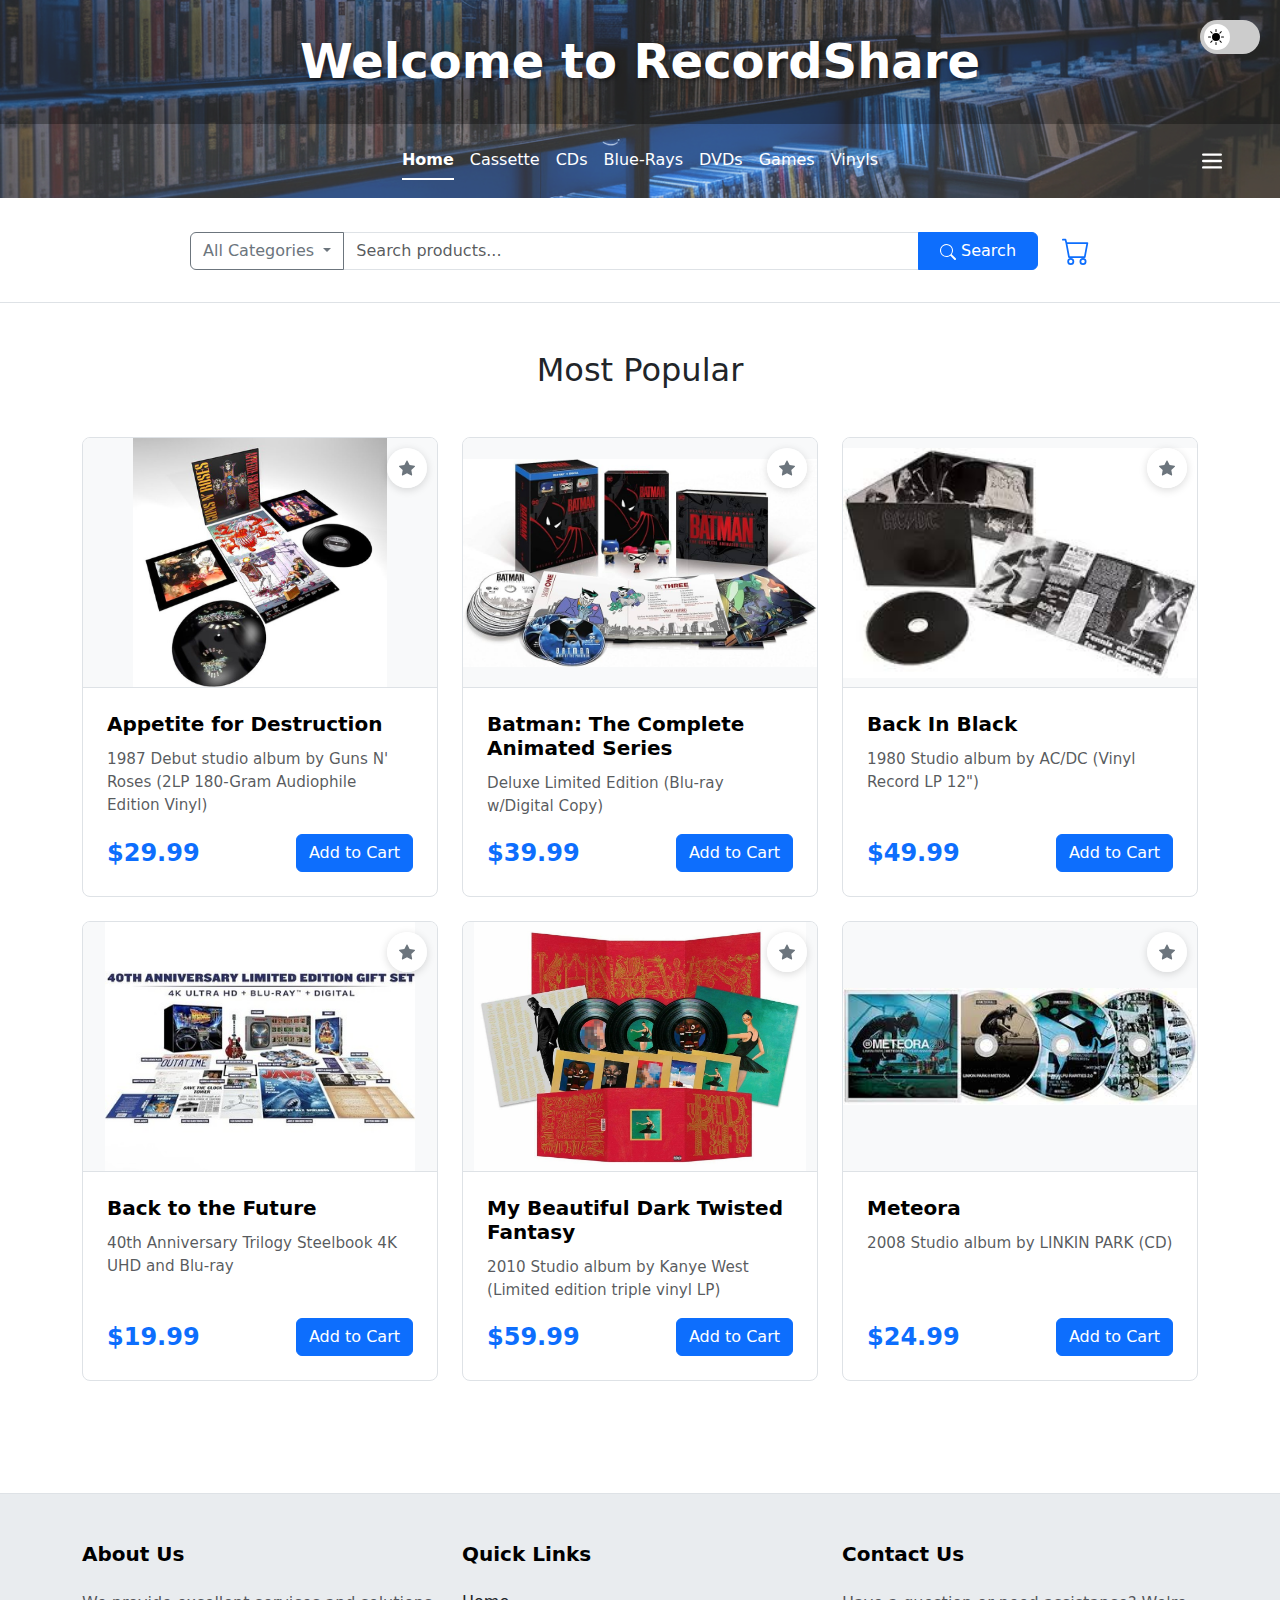
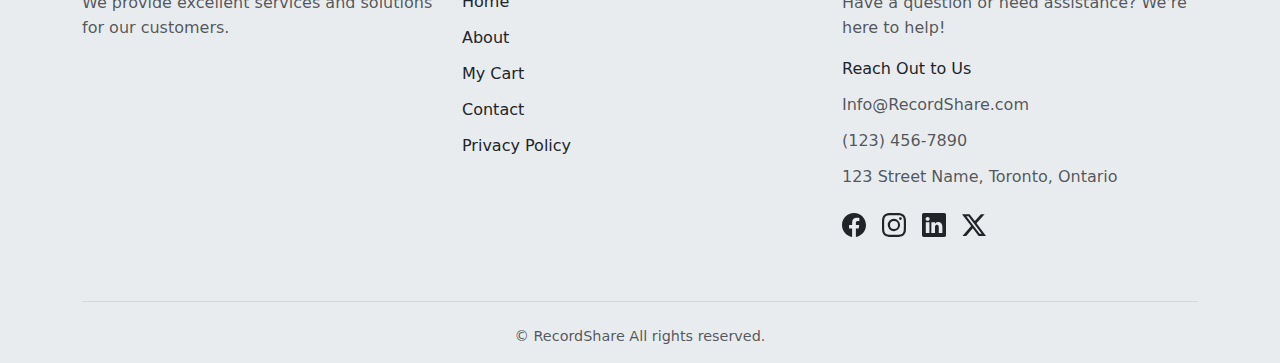
<file: index.html>
<!DOCTYPE html>
<html lang="en" data-bs-theme="light">
    <head>
        <meta charset="UTF-8" />
        <title>LandingPage</title>
        <link rel="stylesheet" href="NavBar.css" />
        <link rel="stylesheet" href="DarkMode.css" />
        <link rel="stylesheet" href="ProductCard.css" />
        <link rel="stylesheet" href="Seach.css" />
        <link rel="stylesheet" href="Footer.css" />
        <link rel="stylesheet" href="AddToCart.css" />
        <link href="https://cdn.jsdelivr.net/npm/bootstrap@5.3.8/dist/css/bootstrap.min.css" rel="stylesheet">
    </head>
    <body>

<!-- Header Section with Welcome -->
<header class="header-section">
    <!-- Theme Toggle Switch -->
    <div class="theme-toggle">
        <label class="switch">
            <input type="checkbox" id="themeToggle">
            <span class="slider">
                <img src="Icons/brightness-high-fill.svg" class="sun-icon" alt="Sun" width="16" height="16">
                <img src="Icons/moon-fill.svg" class="moon-icon" alt="Moon" width="16" height="16">
            </span>
        </label>
    </div>

    <!-- Welcome Banner with Background Image -->
    <div class="welcome-banner">
        <h1 class="welcome-text">Welcome to RecordShare</h1>
    </div>


 <!-- Navigation Bar -->
<nav class="navbar-container">

        <div class="nav-wrapper">
        <ul class="nav nav-underline justify-content-center">
            <li class="nav-item">
                <a class="nav-link active" aria-current="page" href="index.html">Home</a>
            </li>
            <li class="nav-item">
                <a class="nav-link" href="Cassette.html">Cassette</a>
            </li>
            <li class="nav-item">
                <a class="nav-link" href="CD.html">CDs</a>
            </li>
            <li class="nav-item">
                <a class="nav-link" href="Bluer.html">Blue-Rays</a>
            </li>
            <li class="nav-item">
                <a class="nav-link" href="Dvd.html">DVDs</a>
            </li>
            <li class="nav-item">
                <a class="nav-link" href="Games.html">Games</a>
            </li>
            <li class="nav-item">
                <a class="nav-link" href="Vinyls.html">Vinyls</a>
            </li>
        </ul>

                         <!-- Hamburger Menu Button -->
        <button class="navbar-toggler" type="button" data-bs-toggle="offcanvas" data-bs-target="#offcanvasNavbar" aria-controls="offcanvasNavbar" aria-label="Toggle navigation">
            <span class="navbar-toggler-icon"></span>
        </button>
    </div>

    <!-- Offcanvas Sidebar -->
    <div class="offcanvas offcanvas-end" tabindex="-1" id="offcanvasNavbar" aria-labelledby="offcanvasNavbarLabel">
        <div class="offcanvas-header">
            <h5 class="offcanvas-title" id="offcanvasNavbarLabel">Menu</h5>
            <button type="button" class="btn-close" data-bs-dismiss="offcanvas" aria-label="Close"></button>
        </div>
        <div class="offcanvas-body">
            <ul class="navbar-nav justify-content-end flex-grow-1 pe-3">
                <li class="nav-item">
                    <a class="nav-link" href="MyAccount.html">My Account</a>
                </li>
                <li class="nav-item">
                    <a class="nav-link" href="Login.html">Sign Up</a>
                </li>
                <li class="nav-item">
                    <a class="nav-link" href="#">Settings</a>
                </li>
            </ul>
        </div>
    </div>

</nav>


</header>

<!-- Search Bar Section -->
<section class="search-section">
    <div class="container">
        <div class="search-container">
            <div class="input-group search-bar">
                <button class="btn btn-outline-secondary dropdown-toggle filter-btn" type="button" data-bs-toggle="dropdown" aria-expanded="false">
                    All Categories
                </button>
                <ul class="dropdown-menu">
                    <li><a class="dropdown-item" href="#">All Categories</a></li>
                    <li><hr class="dropdown-divider"></li>
                    <li><a class="dropdown-item" href="#">Cassettes</a></li>
                    <li><a class="dropdown-item" href="#">CDs</a></li>
                    <li><a class="dropdown-item" href="#">Blue-Rays</a></li>
                    <li><a class="dropdown-item" href="#">DVDs</a></li>
                    <li><a class="dropdown-item" href="#">Games</a></li>
                    <li><a class="dropdown-item" href="#">Vinyls</a></li>
                </ul>
                <input type="text" class="form-control search-input" placeholder="Search products..." aria-label="Search products">
                <button class="btn btn-primary search-btn" type="button">
                    <svg xmlns="http://www.w3.org/2000/svg" width="16" height="16" fill="currentColor" viewBox="0 0 16 16">
                        <path d="M11.742 10.344a6.5 6.5 0 1 0-1.397 1.398h-.001q.044.06.098.115l3.85 3.85a1 1 0 0 0 1.415-1.414l-3.85-3.85a1 1 0 0 0-.115-.1zM12 6.5a5.5 5.5 0 1 1-11 0 5.5 5.5 0 0 1 11 0"/>
                    </svg>
                    Search
                </button>
            </div>

            <!-- Shopping Cart Icon -->
            <a href="checkout.html" class="cart-icon-link">
                <div class="cart-icon-container">
                    <svg xmlns="http://www.w3.org/2000/svg" width="28" height="28" fill="currentColor" class="cart-icon" viewBox="0 0 16 16">
                        <path d="M0 1.5A.5.5 0 0 1 .5 1H2a.5.5 0 0 1 .485.379L2.89 3H14.5a.5.5 0 0 1 .491.592l-1.5 8A.5.5 0 0 1 13 12H4a.5.5 0 0 1-.491-.408L2.01 3.607 1.61 2H.5a.5.5 0 0 1-.5-.5M3.102 4l1.313 7h8.17l1.313-7zM5 12a2 2 0 1 0 0 4 2 2 0 0 0 0-4m7 0a2 2 0 1 0 0 4 2 2 0 0 0 0-4m-7 1a1 1 0 1 1 0 2 1 1 0 0 1 0-2m7 0a1 1 0 1 1 0 2 1 1 0 0 1 0-2"/>
                    </svg>
                    <span class="cart-badge">0</span>
                </div>
            </a>
        </div>
    </div>
</section>


<main style="flex: 1;">
    <div class="container py-5">
        <h2 class="text-center mb-5">Most Popular</h2>

        <div class="row g-4">
            <!-- Product 1 -->
            <div class="col-md-4">
                <div class="product-card">
                    <div class="product-image-wrapper">
                        <img src="Products/HomePageTrending/AFD.jpg" alt="Product 1" class="product-image">
                        <button class="favorite-btn" aria-label="Add to favorites">
                            <svg xmlns="http://www.w3.org/2000/svg" width="16" height="16" fill="currentColor" class="star-icon" viewBox="0 0 16 16">
                              <path d="M3.612 15.443c-.386.198-.824-.149-.746-.592l.83-4.73L.173 6.765c-.329-.314-.158-.888.283-.95l4.898-.696L7.538.792c.197-.39.73-.39.927 0l2.184 4.327 4.898.696c.441.062.612.636.282.95l-3.522 3.356.83 4.73c.078.443-.36.79-.746.592L8 13.187l-4.389 2.256z"/>
                            </svg>
                        </button>
                    </div>
                    <div class="product-info">
                        <h5 class="product-title">Appetite for Destruction</h5>
                        <p class="product-description">1987 Debut studio album by Guns N' Roses (2LP 180-Gram Audiophile Edition Vinyl)</p>
                        <div class="product-footer">
                            <span class="product-price">$29.99</span>
                            <button class="btn btn-primary add-to-cart-btn">Add to Cart</button>
                        </div>
                    </div>
                </div>
            </div>
            <!-- Product 2 -->
            <div class="col-md-4">
                <div class="product-card">
                     <div class="product-image-wrapper">
                    <img src="Products/HomePageTrending/BAS.jpg" alt="Product 2" class="product-image">
                        <button class="favorite-btn" aria-label="Add to favorites">
                            <svg xmlns="http://www.w3.org/2000/svg" width="16" height="16" fill="currentColor" class="star-icon" viewBox="0 0 16 16">
                              <path d="M3.612 15.443c-.386.198-.824-.149-.746-.592l.83-4.73L.173 6.765c-.329-.314-.158-.888.283-.95l4.898-.696L7.538.792c.197-.39.73-.39.927 0l2.184 4.327 4.898.696c.441.062.612.636.282.95l-3.522 3.356.83 4.73c.078.443-.36.79-.746.592L8 13.187l-4.389 2.256z"/>
                            </svg>
                        </button>
                    </div>
                    <div class="product-info">
                        <h5 class="product-title">Batman: The Complete Animated Series</h5>
                        <p class="product-description">Deluxe Limited Edition (Blu-ray w/Digital Copy)</p>
                        <div class="product-footer">
                            <span class="product-price">$39.99</span>
                            <button class="btn btn-primary add-to-cart-btn">Add to Cart</button>
                        </div>
                    </div>
                </div>
            </div>
            <!-- Product 3 -->
            <div class="col-md-4">
                <div class="product-card">
                    <div class="product-image-wrapper">
                    <img src="Products/HomePageTrending/BB.jpg" alt="Product 3" class="product-image">
                 <button class="favorite-btn" aria-label="Add to favorites">
                            <svg xmlns="http://www.w3.org/2000/svg" width="16" height="16" fill="currentColor" class="star-icon" viewBox="0 0 16 16">
                              <path d="M3.612 15.443c-.386.198-.824-.149-.746-.592l.83-4.73L.173 6.765c-.329-.314-.158-.888.283-.95l4.898-.696L7.538.792c.197-.39.73-.39.927 0l2.184 4.327 4.898.696c.441.062.612.636.282.95l-3.522 3.356.83 4.73c.078.443-.36.79-.746.592L8 13.187l-4.389 2.256z"/>
                            </svg>
                        </button>
                    </div>
                    <div class="product-info">
                        <h5 class="product-title">Back In Black</h5>
                        <p class="product-description">1980 Studio album by AC/DC (Vinyl Record LP 12") </p>
                        <div class="product-footer">
                            <span class="product-price">$49.99</span>
                            <button class="btn btn-primary add-to-cart-btn">Add to Cart</button>
                        </div>
                    </div>
                </div>
            </div>

                        <!-- Product 4 -->
            <div class="col-md-4">
                <div class="product-card">
                    <div class="product-image-wrapper">
                        <img src="Products/HomePageTrending/BFT.jpg" alt="Product 4" class="product-image">

                        <button class="favorite-btn" aria-label="Add to favorites">
                            <svg xmlns="http://www.w3.org/2000/svg" width="16" height="16" fill="currentColor" class="star-icon" viewBox="0 0 16 16">
                                <path d="M3.612 15.443c-.386.198-.824-.149-.746-.592l.83-4.73L.173 6.765c-.329-.314-.158-.888.283-.95l4.898-.696L7.538.792c.197-.39.73-.39.927 0l2.184 4.327 4.898.696c.441.062.612.636.282.95l-3.522 3.356.83 4.73c.078.443-.36.79-.746.592L8 13.187l-4.389 2.256z"/>
                            </svg>
                        </button>
                    </div>

                    <div class="product-info">
                        <h5 class="product-title">Back to the Future</h5>
                        <p class="product-description">40th Anniversary Trilogy Steelbook 4K UHD and Blu-ray</p>
                        <div class="product-footer">
                            <span class="product-price">$19.99</span>
                            <button class="btn btn-primary add-to-cart-btn">Add to Cart</button>
                        </div>
                    </div>
                </div>
            </div>
                        <!-- Product 5 -->
            <div class="col-md-4">
                <div class="product-card">
                    <div class="product-image-wrapper">
                        <img src="Products/HomePageTrending/MBDTW.jpg" alt="Product 5" class="product-image">

                        <button class="favorite-btn" aria-label="Add to favorites">
                            <svg xmlns="http://www.w3.org/2000/svg" width="16" height="16" fill="currentColor" class="star-icon" viewBox="0 0 16 16">
                                <path d="M3.612 15.443c-.386.198-.824-.149-.746-.592l.83-4.73L.173 6.765c-.329-.314-.158-.888.283-.95l4.898-.696L7.538.792c.197-.39.73-.39.927 0l2.184 4.327 4.898.696c.441.062.612.636.282.95l-3.522 3.356.83 4.73c.078.443-.36.79-.746.592L8 13.187l-4.389 2.256z"/>
                            </svg>
                        </button>
                    </div>

                    <div class="product-info">
                        <h5 class="product-title">My Beautiful Dark Twisted Fantasy</h5>
                        <p class="product-description">2010 Studio album by Kanye West (Limited edition triple vinyl LP)</p>
                        <div class="product-footer">
                            <span class="product-price">$59.99</span>
                            <button class="btn btn-primary add-to-cart-btn">Add to Cart</button>
                        </div>
                    </div>
                </div>
            </div>
                       <!-- Product 6 -->
            <div class="col-md-4">
                <div class="product-card">
                    <div class="product-image-wrapper">
                        <img src="Products/HomePageTrending/Met.jpg" alt="Product 6" class="product-image">

                        <button class="favorite-btn" aria-label="Add to favorites">
                            <svg xmlns="http://www.w3.org/2000/svg" width="16" height="16" fill="currentColor" class="star-icon" viewBox="0 0 16 16">
                                <path d="M3.612 15.443c-.386.198-.824-.149-.746-.592l.83-4.73L.173 6.765c-.329-.314-.158-.888.283-.95l4.898-.696L7.538.792c.197-.39.73-.39.927 0l2.184 4.327 4.898.696c.441.062.612.636.282.95l-3.522 3.356.83 4.73c.078.443-.36.79-.746.592L8 13.187l-4.389 2.256z"/>
                            </svg>
                        </button>
                    </div>

                    <div class="product-info">
                        <h5 class="product-title">Meteora</h5>
                        <p class="product-description">2008 Studio album by LINKIN PARK (CD)</p>
                        <div class="product-footer">
                            <span class="product-price">$24.99</span>
                            <button class="btn btn-primary add-to-cart-btn">Add to Cart</button>
                        </div>
                    </div>
                </div>
            </div>
        </div>
    </div>
</main>




<!-- Footer  -->
<footer class="site-footer">
    <div class="container">
        <div class="row">
            <!-- About Section -->
            <div class="col-md-4 footer-section">
                <h5>About Us</h5>
                <p>We provide excellent services and solutions for our customers.</p>
            </div>

            <!-- Quick Links -->
            <div class="col-md-4 footer-section">
                <h5>Quick Links</h5>
                <ul class="footer-links">
                    <li><a href="index.html">Home</a></li>
                    <li><a href="About.html">About</a></li>
                    <li><a href="Checkout.html">My Cart</a></li>
                    <li><a href="Contact.html">Contact</a></li>
                    <li><a href="#">Privacy Policy</a></li>
                </ul>
            </div>

            <!-- Contact Info -->
            <div class="col-md-4 footer-section">
                <h5>Contact Us</h5>
                <p class="footer-description">Have a question or need assistance? We're here to help!</p>
                <ul class="footer-contact">
                    <li><a href="contact.html">Reach Out to Us</a></li>
                    <li>Info@RecordShare.com</li>
                    <li>(123) 456-7890</li>
                    <li>123 Street Name, Toronto, Ontario</li>
                </ul>

                <!-- Social Media Icons -->
                <div class="social-links">
                    <a href="#" aria-label="Facebook">
                        <svg xmlns="http://www.w3.org/2000/svg" width="24" height="24" fill="currentColor" viewBox="0 0 16 16">
                            <path d="M16 8.049c0-4.446-3.582-8.05-8-8.05C3.58 0-.002 3.603-.002 8.05c0 4.017 2.926 7.347 6.75 7.951v-5.625h-2.03V8.05H6.75V6.275c0-2.017 1.195-3.131 3.022-3.131.876 0 1.791.157 1.791.157v1.98h-1.009c-.993 0-1.303.621-1.303 1.258v1.51h2.218l-.354 2.326H9.25V16c3.824-.604 6.75-3.934 6.75-7.951"/>
                        </svg>
                    </a>
                    <a href="#" aria-label="Instagram">
                        <svg xmlns="http://www.w3.org/2000/svg" width="24" height="24" fill="currentColor" viewBox="0 0 16 16">
                            <path d="M8 0C5.829 0 5.556.01 4.703.048 3.85.088 3.269.222 2.76.42a3.9 3.9 0 0 0-1.417.923A3.9 3.9 0 0 0 .42 2.76C.222 3.268.087 3.85.048 4.7.01 5.555 0 5.827 0 8.001c0 2.172.01 2.444.048 3.297.04.852.174 1.433.372 1.942.205.526.478.972.923 1.417.444.445.89.719 1.416.923.51.198 1.09.333 1.942.372C5.555 15.99 5.827 16 8 16s2.444-.01 3.298-.048c.851-.04 1.434-.174 1.943-.372a3.9 3.9 0 0 0 1.416-.923c.445-.445.718-.891.923-1.417.197-.509.332-1.09.372-1.942C15.99 10.445 16 10.173 16 8s-.01-2.445-.048-3.299c-.04-.851-.175-1.433-.372-1.941a3.9 3.9 0 0 0-.923-1.417A3.9 3.9 0 0 0 13.24.42c-.51-.198-1.092-.333-1.943-.372C10.443.01 10.172 0 7.998 0zm-.717 1.442h.718c2.136 0 2.389.007 3.232.046.78.035 1.204.166 1.486.275.373.145.64.319.92.599s.453.546.598.92c.11.281.24.705.275 1.485.039.843.047 1.096.047 3.231s-.008 2.389-.047 3.232c-.035.78-.166 1.203-.275 1.485a2.5 2.5 0 0 1-.599.919c-.28.28-.546.453-.92.598-.28.11-.704.24-1.485.276-.843.038-1.096.047-3.232.047s-2.39-.009-3.233-.047c-.78-.036-1.203-.166-1.485-.276a2.5 2.5 0 0 1-.92-.598 2.5 2.5 0 0 1-.6-.92c-.109-.281-.24-.705-.275-1.485-.038-.843-.046-1.096-.046-3.233s.008-2.388.046-3.231c.036-.78.166-1.204.276-1.486.145-.373.319-.64.599-.92s.546-.453.92-.598c.282-.11.705-.24 1.485-.276.738-.034 1.024-.044 2.515-.045zm4.988 1.328a.96.96 0 1 0 0 1.92.96.96 0 0 0 0-1.92m-4.27 1.122a4.109 4.109 0 1 0 0 8.217 4.109 4.109 0 0 0 0-8.217m0 1.441a2.667 2.667 0 1 1 0 5.334 2.667 2.667 0 0 1 0-5.334"/>
                        </svg>
                    </a>
                    <a href="#" aria-label="LinkedIn">
                        <svg xmlns="http://www.w3.org/2000/svg" width="24" height="24" fill="currentColor" viewBox="0 0 16 16">
                            <path d="M0 1.146C0 .513.526 0 1.175 0h13.65C15.474 0 16 .513 16 1.146v13.708c0 .633-.526 1.146-1.175 1.146H1.175C.526 16 0 15.487 0 14.854zm4.943 12.248V6.169H2.542v7.225zm-1.2-8.212c.837 0 1.358-.554 1.358-1.248-.015-.709-.52-1.248-1.342-1.248S2.4 3.226 2.4 3.934c0 .694.521 1.248 1.327 1.248zm4.908 8.212V9.359c0-.216.016-.432.08-.586.173-.431.568-.878 1.232-.878.869 0 1.216.662 1.216 1.634v3.865h2.401V9.25c0-2.22-1.184-3.252-2.764-3.252-1.274 0-1.845.7-2.165 1.193v.025h-.016l.016-.025V6.169h-2.4c.03.678 0 7.225 0 7.225z"/>
                        </svg>
                    </a>
                    <a href="#" aria-label="Twitter">
                        <svg xmlns="http://www.w3.org/2000/svg" width="24" height="24" fill="currentColor" viewBox="0 0 16 16">
                            <path d="M12.6.75h2.454l-5.36 6.142L16 15.25h-4.937l-3.867-5.07-4.425 5.07H.316l5.733-6.57L0 .75h5.063l3.495 4.633L12.601.75Zm-.86 13.028h1.36L4.323 2.145H2.865z"/>
                        </svg>
                    </a>
                </div>
            </div>
        </div>

        <!-- Copyright -->
        <div class="footer-bottom">
            <hr>
            <p>&copy; RecordShare All rights reserved.</p>
        </div>
    </div>
</footer>




    <script src="https://cdn.jsdelivr.net/npm/bootstrap@5.3.8/dist/js/bootstrap.bundle.min.js" integrity="sha384-FKyoEForCGlyvwx9Hj09JcYn3nv7wiPVlz7YYwJrWVcXK/BmnVDxM+D2scQbITxI" crossorigin="anonymous"></script>
    <script src="DarkMode.JS"></script>
    <script src="Wishlist.JS"></script>
    <script src="AddToCart.JS"></script>
    </body>
</html>
</file>
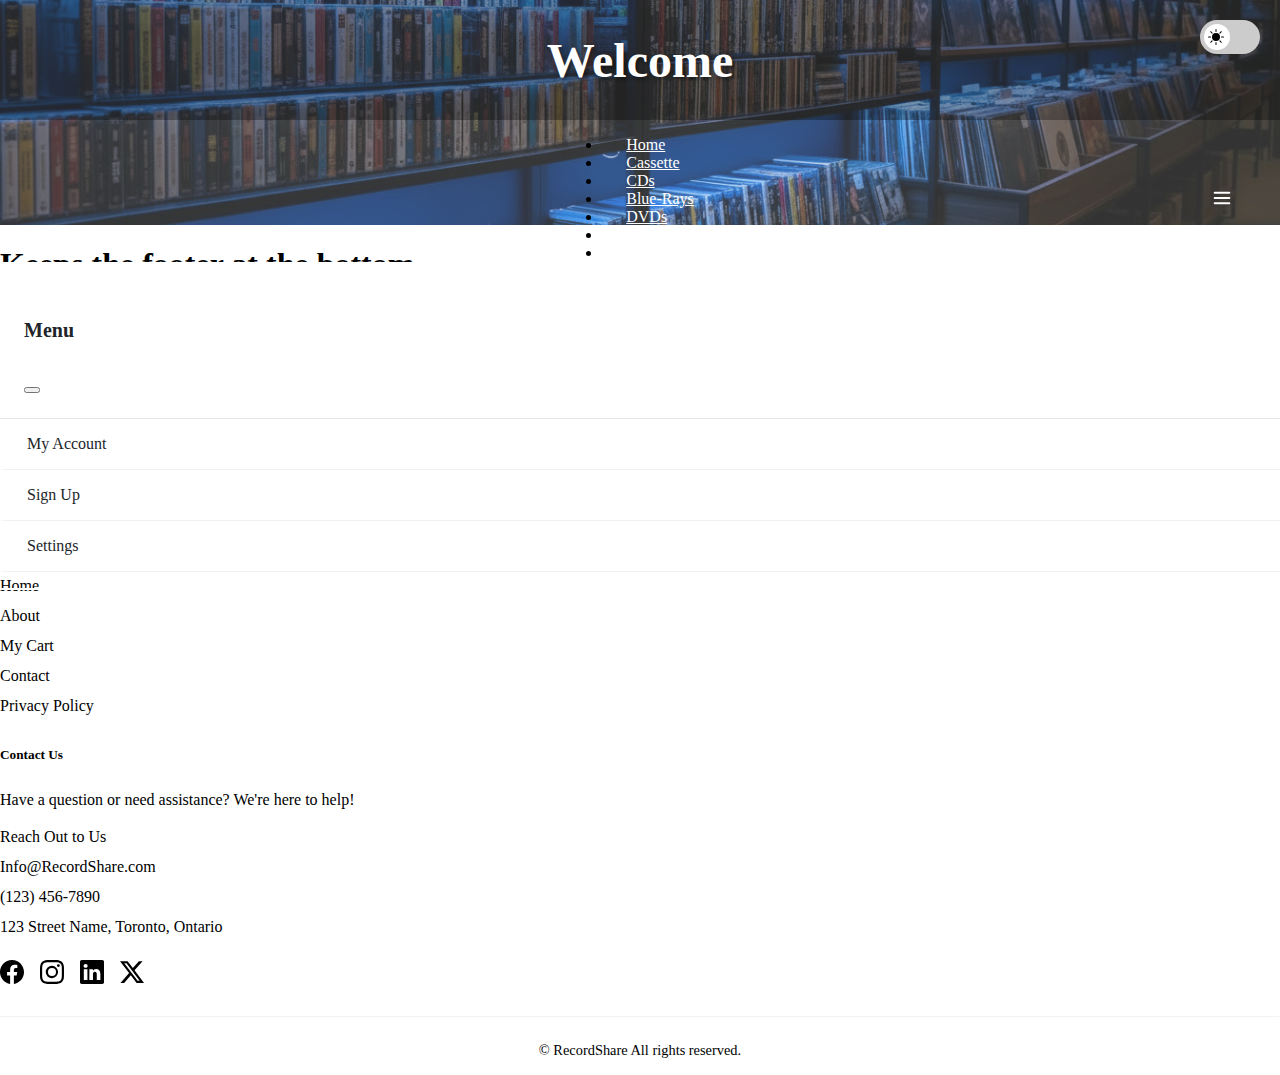
<file: About.html>
<!DOCTYPE html>
<html lang="en" data-bs-theme="light">
    <head>
        <meta charset="UTF-8" />
        <title>About</title>
        <link rel="stylesheet" href="NavBar.css" />
        <link rel="stylesheet" href="DarkMode.css" />
        <link rel="stylesheet" href="ProductCard.css" />
        <link rel="stylesheet" href="Seach.css" />
        <link rel="stylesheet" href="Footer.css" />
        <link href="https://cdn.jsdelivr.net/npm/bootstrap@5.3.8/dist/css/bootstrap.min.css" rel="stylesheet" integrity="sha384-sRIl4kxILFvY47J16cr9ZwB07vP4J8+LH7qKQnuqkuIAvNWLzeN8tE5YBujZqJLB" crossorigin="anonymous">
    </head>
    <body>

<!-- Header Section with Welcome -->
<header class="header-section">
    <!-- Theme Toggle Switch -->
    <div class="theme-toggle">
        <label class="switch">
            <input type="checkbox" id="themeToggle">
            <span class="slider">
                <img src="Icons/brightness-high-fill.svg" class="sun-icon" alt="Sun" width="16" height="16">
                <img src="Icons/moon-fill.svg" class="moon-icon" alt="Moon" width="16" height="16">
            </span>
        </label>
    </div>

    <!-- Welcome Banner with Background Image -->
    <div class="welcome-banner">
        <h1 class="welcome-text">Welcome</h1>
    </div>

    <!-- Navigation Bar -->
    <nav class="navbar-container">
        <div class="nav-wrapper">
        <ul class="nav nav-underline justify-content-center">
            <li class="nav-item">
                <a class="nav-link"  href="index.html">Home</a>
            </li>
             <li class="nav-item">
                <a class="nav-link" href="Cassette.html">Cassette</a>
            </li>
            <li class="nav-item">
                <a class="nav-link" href="CD.html">CDs</a>
            </li>
            <li class="nav-item">
                <a class="nav-link"  href="Bluer.html">Blue-Rays</a>
            </li>
            <li class="nav-item">
                <a class="nav-link" href="Dvd.html">DVDs</a>
            </li>
             <li class="nav-item">
                <a class="nav-link" href="Games.html">Games</a>
            </li>
            <li class="nav-item">
                <a class="nav-link" href="Vinyls.html">Vinyls</a>
            </li>
        </ul>


         <!-- Hamburger Menu Button -->
        <button class="navbar-toggler" type="button" data-bs-toggle="offcanvas" data-bs-target="#offcanvasNavbar" aria-controls="offcanvasNavbar" aria-label="Toggle navigation">
            <span class="navbar-toggler-icon"></span>
        </button>
    </div>

    <!-- Offcanvas Sidebar -->
    <div class="offcanvas offcanvas-end" tabindex="-1" id="offcanvasNavbar" aria-labelledby="offcanvasNavbarLabel">
        <div class="offcanvas-header">
            <h5 class="offcanvas-title" id="offcanvasNavbarLabel">Menu</h5>
            <button type="button" class="btn-close" data-bs-dismiss="offcanvas" aria-label="Close"></button>
        </div>
        <div class="offcanvas-body">
            <ul class="navbar-nav justify-content-end flex-grow-1 pe-3">
                <li class="nav-item">
                    <a class="nav-link" href="MyAccount.html">My Account</a>
                </li>
                <li class="nav-item">
                    <a class="nav-link" href="Login.html">Sign Up</a>
                </li>
                <li class="nav-item">
                    <a class="nav-link" href="#">Settings</a>
                </li>
            </ul>
        </div>
    </div>


    </nav>
</header>


<main style="flex: 1;">

    <h1>Keeps the footer at the bottom</h1>
</main>



<!-- Footer -->
<footer class="site-footer">
    <div class="container">
        <div class="row">
            <!-- About Section -->
            <div class="col-md-4 footer-section">
                <h5>About Us</h5>
                <p>We provide excellent services and solutions for our customers.</p>
            </div>

            <!-- Quick Links -->
            <div class="col-md-4 footer-section">
                <h5>Quick Links</h5>
                <ul class="footer-links">
                    <li><a href="index.html">Home</a></li>
                    <li><a href="About.html">About</a></li>
                    <li><a href="Checkout.html">My Cart</a></li>
                    <li><a href="Contact.html">Contact</a></li>
                    <li><a href="#">Privacy Policy</a></li>
                </ul>
            </div>

            <!-- Contact Info -->
            <div class="col-md-4 footer-section">
                <h5>Contact Us</h5>
                <p class="footer-description">Have a question or need assistance? We're here to help!</p>
                <ul class="footer-contact">
                    <li><a href="Contact.html">Reach Out to Us</a></li>
                    <li>Info@RecordShare.com</li>
                    <li>(123) 456-7890</li>
                    <li>123 Street Name, Toronto, Ontario</li>
                </ul>

                <!-- Social Media Icons -->
                <div class="social-links">
                    <a href="#" aria-label="Facebook">
                        <svg xmlns="http://www.w3.org/2000/svg" width="24" height="24" fill="currentColor" viewBox="0 0 16 16">
                            <path d="M16 8.049c0-4.446-3.582-8.05-8-8.05C3.58 0-.002 3.603-.002 8.05c0 4.017 2.926 7.347 6.75 7.951v-5.625h-2.03V8.05H6.75V6.275c0-2.017 1.195-3.131 3.022-3.131.876 0 1.791.157 1.791.157v1.98h-1.009c-.993 0-1.303.621-1.303 1.258v1.51h2.218l-.354 2.326H9.25V16c3.824-.604 6.75-3.934 6.75-7.951"/>
                        </svg>
                    </a>
                    <a href="#" aria-label="Instagram">
                        <svg xmlns="http://www.w3.org/2000/svg" width="24" height="24" fill="currentColor" viewBox="0 0 16 16">
                            <path d="M8 0C5.829 0 5.556.01 4.703.048 3.85.088 3.269.222 2.76.42a3.9 3.9 0 0 0-1.417.923A3.9 3.9 0 0 0 .42 2.76C.222 3.268.087 3.85.048 4.7.01 5.555 0 5.827 0 8.001c0 2.172.01 2.444.048 3.297.04.852.174 1.433.372 1.942.205.526.478.972.923 1.417.444.445.89.719 1.416.923.51.198 1.09.333 1.942.372C5.555 15.99 5.827 16 8 16s2.444-.01 3.298-.048c.851-.04 1.434-.174 1.943-.372a3.9 3.9 0 0 0 1.416-.923c.445-.445.718-.891.923-1.417.197-.509.332-1.09.372-1.942C15.99 10.445 16 10.173 16 8s-.01-2.445-.048-3.299c-.04-.851-.175-1.433-.372-1.941a3.9 3.9 0 0 0-.923-1.417A3.9 3.9 0 0 0 13.24.42c-.51-.198-1.092-.333-1.943-.372C10.443.01 10.172 0 7.998 0zm-.717 1.442h.718c2.136 0 2.389.007 3.232.046.78.035 1.204.166 1.486.275.373.145.64.319.92.599s.453.546.598.92c.11.281.24.705.275 1.485.039.843.047 1.096.047 3.231s-.008 2.389-.047 3.232c-.035.78-.166 1.203-.275 1.485a2.5 2.5 0 0 1-.599.919c-.28.28-.546.453-.92.598-.28.11-.704.24-1.485.276-.843.038-1.096.047-3.232.047s-2.39-.009-3.233-.047c-.78-.036-1.203-.166-1.485-.276a2.5 2.5 0 0 1-.92-.598 2.5 2.5 0 0 1-.6-.92c-.109-.281-.24-.705-.275-1.485-.038-.843-.046-1.096-.046-3.233s.008-2.388.046-3.231c.036-.78.166-1.204.276-1.486.145-.373.319-.64.599-.92s.546-.453.92-.598c.282-.11.705-.24 1.485-.276.738-.034 1.024-.044 2.515-.045zm4.988 1.328a.96.96 0 1 0 0 1.92.96.96 0 0 0 0-1.92m-4.27 1.122a4.109 4.109 0 1 0 0 8.217 4.109 4.109 0 0 0 0-8.217m0 1.441a2.667 2.667 0 1 1 0 5.334 2.667 2.667 0 0 1 0-5.334"/>
                        </svg>
                    </a>
                    <a href="#" aria-label="LinkedIn">
                        <svg xmlns="http://www.w3.org/2000/svg" width="24" height="24" fill="currentColor" viewBox="0 0 16 16">
                            <path d="M0 1.146C0 .513.526 0 1.175 0h13.65C15.474 0 16 .513 16 1.146v13.708c0 .633-.526 1.146-1.175 1.146H1.175C.526 16 0 15.487 0 14.854zm4.943 12.248V6.169H2.542v7.225zm-1.2-8.212c.837 0 1.358-.554 1.358-1.248-.015-.709-.52-1.248-1.342-1.248S2.4 3.226 2.4 3.934c0 .694.521 1.248 1.327 1.248zm4.908 8.212V9.359c0-.216.016-.432.08-.586.173-.431.568-.878 1.232-.878.869 0 1.216.662 1.216 1.634v3.865h2.401V9.25c0-2.22-1.184-3.252-2.764-3.252-1.274 0-1.845.7-2.165 1.193v.025h-.016l.016-.025V6.169h-2.4c.03.678 0 7.225 0 7.225z"/>
                        </svg>
                    </a>
                    <a href="#" aria-label="Twitter">
                        <svg xmlns="http://www.w3.org/2000/svg" width="24" height="24" fill="currentColor" viewBox="0 0 16 16">
                            <path d="M12.6.75h2.454l-5.36 6.142L16 15.25h-4.937l-3.867-5.07-4.425 5.07H.316l5.733-6.57L0 .75h5.063l3.495 4.633L12.601.75Zm-.86 13.028h1.36L4.323 2.145H2.865z"/>
                        </svg>
                    </a>
                </div>
            </div>
        </div>

        <!-- Copyright -->
        <div class="footer-bottom">
            <hr>
            <p>&copy; RecordShare All rights reserved.</p>
        </div>
    </div>
</footer>




    <script src="https://cdn.jsdelivr.net/npm/bootstrap@5.3.8/dist/js/bootstrap.bundle.min.js" integrity="sha384-FKyoEForCGlyvwx9Hj09JcYn3nv7wiPVlz7YYwJrWVcXK/BmnVDxM+D2scQbITxI" crossorigin="anonymous"></script>
    <script src="DarkMode.JS"></script>
    <script src="Wishlist.JS"></script>
    </body>
</html>
</file>
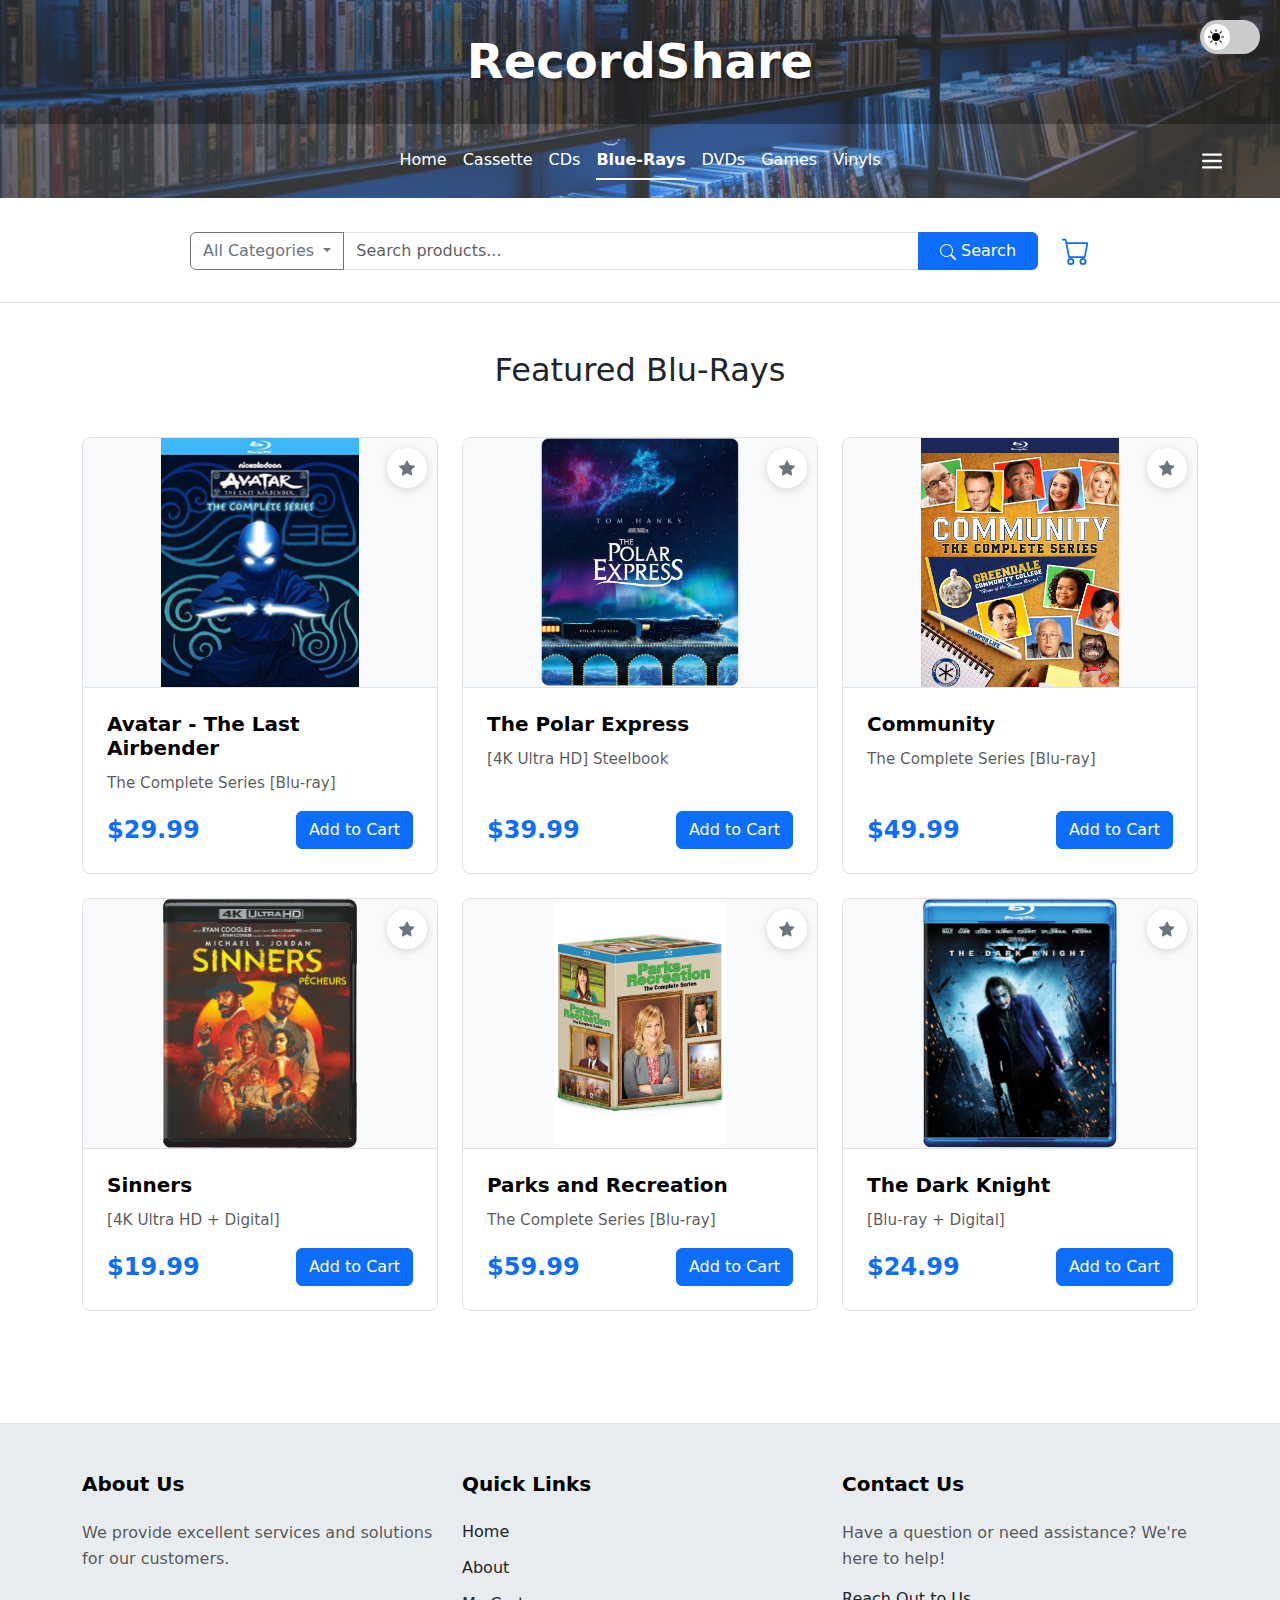
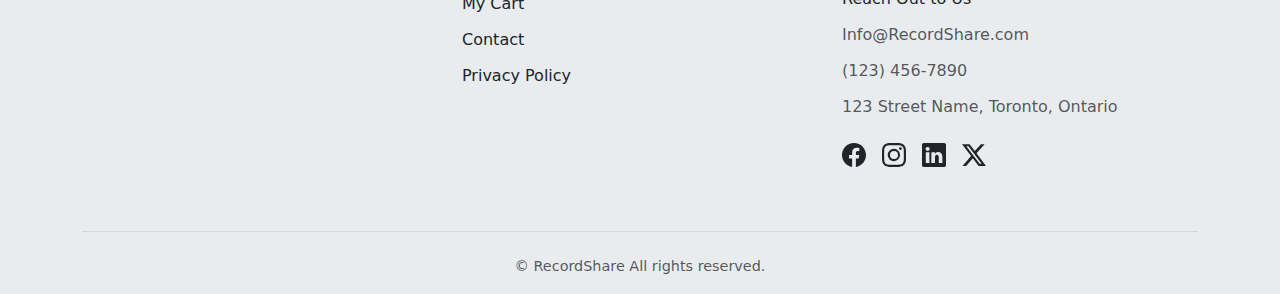
<file: Bluer.html>
<!DOCTYPE html>
<html lang="en" data-bs-theme="light">
    <head>
    <meta charset="UTF-8" />
    <title>LandingPage</title>
    <link rel="stylesheet" href="NavBar.css" />
    <link rel="stylesheet" href="DarkMode.css" />
    <link rel="stylesheet" href="ProductCard.css" />
    <link rel="stylesheet" href="Seach.css" />
    <link rel="stylesheet" href="Footer.css" />
    <link rel="stylesheet" href="AddToCart.css" />
    <link href="https://cdn.jsdelivr.net/npm/bootstrap@5.3.8/dist/css/bootstrap.min.css" rel="stylesheet">
</head>
    <body>

<!-- Header Section with Welcome -->
<header class="header-section">
    <!-- Theme Toggle Switch -->
    <div class="theme-toggle">
        <label class="switch">
            <input type="checkbox" id="themeToggle">
            <span class="slider">
                <img src="Icons/brightness-high-fill.svg" class="sun-icon" alt="Sun" width="16" height="16">
                <img src="Icons/moon-fill.svg" class="moon-icon" alt="Moon" width="16" height="16">
            </span>
        </label>
    </div>

    <!-- Welcome Banner with Background Image -->
    <div class="welcome-banner">
        <h1 class="welcome-text">RecordShare</h1>
    </div>

    <!-- Navigation Bar -->
    <nav class="navbar-container">
        <div class="nav-wrapper">
        <ul class="nav nav-underline justify-content-center">
            <li class="nav-item">
                <a class="nav-link"  href="index.html">Home</a>
            </li>
             <li class="nav-item">
                <a class="nav-link" href="Cassette.html">Cassette</a>
            </li>
            <li class="nav-item">
                <a class="nav-link" href="CD.html">CDs</a>
            </li>
            <li class="nav-item">
                <a class="nav-link active" aria-current="page" href="Bluer.html">Blue-Rays</a>
            </li>
            <li class="nav-item">
                <a class="nav-link" href="Dvd.html">DVDs</a>
            </li>
             <li class="nav-item">
                <a class="nav-link" href="Games.html">Games</a>
            </li>
            <li class="nav-item">
                <a class="nav-link" href="Vinyls.html">Vinyls</a>
            </li>
        </ul>

         <!-- Hamburger Menu Button -->
        <button class="navbar-toggler" type="button" data-bs-toggle="offcanvas" data-bs-target="#offcanvasNavbar" aria-controls="offcanvasNavbar" aria-label="Toggle navigation">
            <span class="navbar-toggler-icon"></span>
        </button>
    </div>

    <!-- Offcanvas Sidebar -->
    <div class="offcanvas offcanvas-end" tabindex="-1" id="offcanvasNavbar" aria-labelledby="offcanvasNavbarLabel">
        <div class="offcanvas-header">
            <h5 class="offcanvas-title" id="offcanvasNavbarLabel">Menu</h5>
            <button type="button" class="btn-close" data-bs-dismiss="offcanvas" aria-label="Close"></button>
        </div>
        <div class="offcanvas-body">
            <ul class="navbar-nav justify-content-end flex-grow-1 pe-3">
                <li class="nav-item">
                    <a class="nav-link" href="MyAccount.html">My Account</a>
                </li>
                <li class="nav-item">
                    <a class="nav-link" href="Login.html">Sign Up</a>
                </li>
                <li class="nav-item">
                    <a class="nav-link" href="#">Settings</a>
                </li>
            </ul>
        </div>
    </div>


    </nav>
</header>

<!-- Search Bar Section -->
<section class="search-section">
    <div class="container">
        <div class="search-container">
            <div class="input-group search-bar">
                <button class="btn btn-outline-secondary dropdown-toggle filter-btn" type="button" data-bs-toggle="dropdown" aria-expanded="false">
                    All Categories
                </button>
                <ul class="dropdown-menu">
                    <li><a class="dropdown-item" href="#">All Categories</a></li>
                    <li><hr class="dropdown-divider"></li>
                    <li><a class="dropdown-item" href="#">Under 20$</a></li>
                    <li><a class="dropdown-item" href="#">New</a></li>
                    <li><a class="dropdown-item" href="#">Used</a></li>
                    <li><a class="dropdown-item" href="#">Blu-ray</a></li>
                    <li><a class="dropdown-item" href="#">4K UHD</a></li>
                    <li><a class="dropdown-item" href="#">Arrow Video</a></li>
                    <li><a class="dropdown-item" href="#">Criterion</a></li>
                    <li><a class="dropdown-item" href="#">Movies</a></li>
                    <li><a class="dropdown-item" href="#">Shout! Factory</a></li>
                    <li><a class="dropdown-item" href="#">SteelBooks</a></li>
                    <li><a class="dropdown-item" href="#">TV Shows</a></li>
                </ul>
                <input type="text" class="form-control search-input" placeholder="Search products..." aria-label="Search products">
                <button class="btn btn-primary search-btn" type="button">
                    <svg xmlns="http://www.w3.org/2000/svg" width="16" height="16" fill="currentColor" viewBox="0 0 16 16">
                        <path d="M11.742 10.344a6.5 6.5 0 1 0-1.397 1.398h-.001q.044.06.098.115l3.85 3.85a1 1 0 0 0 1.415-1.414l-3.85-3.85a1 1 0 0 0-.115-.1zM12 6.5a5.5 5.5 0 1 1-11 0 5.5 5.5 0 0 1 11 0"/>
                    </svg>
                    Search
                </button>
            </div>


            <!-- Shopping Cart Icon -->
            <a href="checkout.html" class="cart-icon-link">
                <div class="cart-icon-container">
                    <svg xmlns="http://www.w3.org/2000/svg" width="28" height="28" fill="currentColor" class="cart-icon" viewBox="0 0 16 16">
                        <path d="M0 1.5A.5.5 0 0 1 .5 1H2a.5.5 0 0 1 .485.379L2.89 3H14.5a.5.5 0 0 1 .491.592l-1.5 8A.5.5 0 0 1 13 12H4a.5.5 0 0 1-.491-.408L2.01 3.607 1.61 2H.5a.5.5 0 0 1-.5-.5M3.102 4l1.313 7h8.17l1.313-7zM5 12a2 2 0 1 0 0 4 2 2 0 0 0 0-4m7 0a2 2 0 1 0 0 4 2 2 0 0 0 0-4m-7 1a1 1 0 1 1 0 2 1 1 0 0 1 0-2m7 0a1 1 0 1 1 0 2 1 1 0 0 1 0-2"/>
                    </svg>
                    <span class="cart-badge">0</span>
                </div>
            </a>
        </div>
    </div>
</section>



<main style="flex: 1;">
    <div class="container py-5">
        <h2 class="text-center mb-5">Featured Blu-Rays</h2>

        <div class="row g-4">

            <!-- Product 1 -->
            <div class="col-md-4">
                <div class="product-card">
                    <div class="product-image-wrapper">
                        <img src="Products/Tv-BR/51-vgIm+lyL._AC_UF894,1000_QL80_.jpg" alt="Product 1" class="product-image">
                        <button class="favorite-btn" aria-label="Add to favorites">
                            <svg xmlns="http://www.w3.org/2000/svg" width="16" height="16" fill="currentColor" class="star-icon" viewBox="0 0 16 16">
                                <path d="M3.612 15.443c-.386.198-.824-.149-.746-.592l.83-4.73L.173 6.765c-.329-.314-.158-.888.283-.95l4.898-.696L7.538.792c.197-.39.73-.39.927 0l2.184 4.327 4.898.696c.441.062.612.636.282.95l-3.522 3.356.83 4.73c.078.443-.36.79-.746.592L8 13.187l-4.389 2.256z"/>
                            </svg>
                        </button>
                    </div>

                    <div class="product-info">
                        <h5 class="product-title">Avatar - The Last Airbender</h5>
                        <p class="product-description">The Complete Series [Blu-ray]</p>
                        <div class="product-footer">
                            <span class="product-price">$29.99</span>
                            <button class="btn btn-primary add-to-cart-btn">Add to Cart</button>
                        </div>
                    </div>
                </div>
            </div>

            <!-- Product 2 -->
            <div class="col-md-4">
                <div class="product-card">
                    <div class="product-image-wrapper">
                        <img src="Products/Movies-SteelBook/polar_1.jpg" alt="Product 2" class="product-image">
                        <button class="favorite-btn" aria-label="Add to favorites">
                            <svg xmlns="http://www.w3.org/2000/svg" width="16" height="16" fill="currentColor" class="star-icon" viewBox="0 0 16 16">
                                <path d="M3.612 15.443c-.386.198-.824-.149-.746-.592l.83-4.73L.173 6.765c-.329-.314-.158-.888.283-.95l4.898-.696L7.538.792c.197-.39.73-.39.927 0l2.184 4.327 4.898.696c.441.062.612.636.282.95l-3.522 3.356.83 4.73c.078.443-.36.79-.746.592L8 13.187l-4.389 2.256z"/>
                            </svg>
                        </button>
                    </div>

                    <div class="product-info">
                        <h5 class="product-title">The Polar Express</h5>
                        <p class="product-description">[4K Ultra HD] Steelbook</p>
                        <div class="product-footer">
                            <span class="product-price">$39.99</span>
                            <button class="btn btn-primary add-to-cart-btn">Add to Cart</button>
                        </div>
                    </div>
                </div>
            </div>

            <!-- Product 3 -->
            <div class="col-md-4">
                <div class="product-card">
                    <div class="product-image-wrapper">
                        <img src="Products/Tv-BR/81FFwVczzsL.jpg" alt="Product 3" class="product-image">
                        <button class="favorite-btn" aria-label="Add to favorites">
                            <svg xmlns="http://www.w3.org/2000/svg" width="16" height="16" fill="currentColor" class="star-icon" viewBox="0 0 16 16">
                                <path d="M3.612 15.443c-.386.198-.824-.149-.746-.592l.83-4.73L.173 6.765c-.329-.314-.158-.888.283-.95l4.898-.696L7.538.792c-.197-.39.73-.39.927 0l2.184 4.327 4.898.696c-.441.062-.612.636-.282.95l-3.522 3.356.83 4.73c-.078.443-.36.79-.746.592L8 13.187l-4.389 2.256z"/>
                            </svg>
                        </button>
                    </div>

                    <div class="product-info">
                        <h5 class="product-title">Community</h5>
                        <p class="product-description">The Complete Series [Blu-ray]</p>
                        <div class="product-footer">
                            <span class="product-price">$49.99</span>
                            <button class="btn btn-primary add-to-cart-btn">Add to Cart</button>
                        </div>
                    </div>
                </div>
            </div>

            <!-- Product 4 -->
            <div class="col-md-4">
                <div class="product-card">
                    <div class="product-image-wrapper">
                        <img src="Products/MovieBR/Sin.jpg" alt="Product 4" class="product-image">
                        <button class="favorite-btn" aria-label="Add to favorites">
                            <svg xmlns="http://www.w3.org/2000/svg" width="16" height="16" fill="currentColor" class="star-icon" viewBox="0 0 16 16">
                                <path d="M3.612 15.443c-.386.198-.824-.149-.746-.592l.83-4.73L.173 6.765c-.329-.314-.158-.888.283-.95l4.898-.696L7.538.792c-.197-.39.73-.39.927 0l2.184 4.327 4.898.696c-.441.062-.612.636-.282.95l-3.522 3.356.83 4.73c-.078.443-.36.79-.746.592L8 13.187l-4.389 2.256z"/>
                            </svg>
                        </button>
                    </div>

                    <div class="product-info">
                        <h5 class="product-title">Sinners</h5>
                        <p class="product-description">[4K Ultra HD + Digital]</p>
                        <div class="product-footer">
                            <span class="product-price">$19.99</span>
                            <button class="btn btn-primary add-to-cart-btn">Add to Cart</button>
                        </div>
                    </div>
                </div>
            </div>

            <!-- Product 5 -->
            <div class="col-md-4">
                <div class="product-card">
                    <div class="product-image-wrapper">
                        <img src="Products/Tv-BR/Parks-and-Recreation-The-Complete-Series-Box-Set-Blu-ray_a77038f7-8cac-479d-88f9-2de600ae6e38.aaa3da7b1b5d99099aa3a10e86b22007.avif" alt="Product 5" class="product-image">
                        <button class="favorite-btn" aria-label="Add to favorites">
                            <svg xmlns="http://www.w3.org/2000/svg" width="16" height="16" fill="currentColor" class="star-icon" viewBox="0 0 16 16">
                                <path d="M3.612 15.443c-.386.198-.824-.149-.746-.592l.83-4.73L.173 6.765c-.329-.314-.158-.888.283-.95l4.898-.696L7.538.792c-.197-.39.73-.39.927 0l2.184 4.327 4.898.696c-.441.062-.612.636-.282.95l-3.522 3.356.83 4.73c-.078.443-.36.79-.746.592L8 13.187l-4.389 2.256z"/>
                            </svg>
                        </button>
                    </div>

                    <div class="product-info">
                        <h5 class="product-title">Parks and Recreation</h5>
                        <p class="product-description">The Complete Series [Blu-ray]</p>
                        <div class="product-footer">
                            <span class="product-price">$59.99</span>
                            <button class="btn btn-primary add-to-cart-btn">Add to Cart</button>
                        </div>
                    </div>
                </div>
            </div>

            <!-- Product 6 -->
            <div class="col-md-4">
                <div class="product-card">
                    <div class="product-image-wrapper">
                        <img src="Products/MovieBR/DK.jpg" alt="Product 6" class="product-image">
                        <button class="favorite-btn" aria-label="Add to favorites">
                            <svg xmlns="http://www.w3.org/2000/svg" width="16" height="16" fill="currentColor" class="star-icon" viewBox="0 0 16 16">
                                <path d="M3.612 15.443c-.386.198-.824-.149-.746-.592l.83-4.73L.173 6.765c-.329-.314-.158-.888.283-.95l4.898-.696L7.538.792c-.197-.39.73-.39.927 0l2.184 4.327 4.898.696c-.441.062-.612.636-.282.95l-3.522 3.356.83 4.73c-.078.443-.36.79-.746.592L8 13.187l-4.389 2.256z"/>
                            </svg>
                        </button>
                    </div>

                    <div class="product-info">
                        <h5 class="product-title">The Dark Knight</h5>
                        <p class="product-description">[Blu-ray + Digital]</p>
                        <div class="product-footer">
                            <span class="product-price">$24.99</span>
                            <button class="btn btn-primary add-to-cart-btn">Add to Cart</button>
                        </div>
                    </div>
                </div>
            </div>

        </div>
    </div>
</main>





<!-- Footer -->
<footer class="site-footer">
    <div class="container">
        <div class="row">
            <!-- About Section -->
            <div class="col-md-4 footer-section">
                <h5>About Us</h5>
                <p>We provide excellent services and solutions for our customers.</p>
            </div>

            <!-- Quick Links -->
            <div class="col-md-4 footer-section">
                <h5>Quick Links</h5>
                <ul class="footer-links">
                    <li><a href="index.html">Home</a></li>
                    <li><a href="About.html">About</a></li>
                    <li><a href="Checkout.html">My Cart</a></li>
                    <li><a href="Contact.html">Contact</a></li>
                    <li><a href="#">Privacy Policy</a></li>
                </ul>
            </div>

            <!-- Contact Info -->
            <div class="col-md-4 footer-section">
                <h5>Contact Us</h5>
                <p class="footer-description">Have a question or need assistance? We're here to help!</p>
                <ul class="footer-contact">
                    <li><a href="contact.html">Reach Out to Us</a></li>
                    <li>Info@RecordShare.com</li>
                    <li>(123) 456-7890</li>
                    <li>123 Street Name, Toronto, Ontario</li>
                </ul>

                <!-- Social Media Icons -->
                <div class="social-links">
                    <a href="#" aria-label="Facebook">
                        <svg xmlns="http://www.w3.org/2000/svg" width="24" height="24" fill="currentColor" viewBox="0 0 16 16">
                            <path d="M16 8.049c0-4.446-3.582-8.05-8-8.05C3.58 0-.002 3.603-.002 8.05c0 4.017 2.926 7.347 6.75 7.951v-5.625h-2.03V8.05H6.75V6.275c0-2.017 1.195-3.131 3.022-3.131.876 0 1.791.157 1.791.157v1.98h-1.009c-.993 0-1.303.621-1.303 1.258v1.51h2.218l-.354 2.326H9.25V16c3.824-.604 6.75-3.934 6.75-7.951"/>
                        </svg>
                    </a>
                    <a href="#" aria-label="Instagram">
                        <svg xmlns="http://www.w3.org/2000/svg" width="24" height="24" fill="currentColor" viewBox="0 0 16 16">
                            <path d="M8 0C5.829 0 5.556.01 4.703.048 3.85.088 3.269.222 2.76.42a3.9 3.9 0 0 0-1.417.923A3.9 3.9 0 0 0 .42 2.76C.222 3.268.087 3.85.048 4.7.01 5.555 0 5.827 0 8.001c0 2.172.01 2.444.048 3.297.04.852.174 1.433.372 1.942.205.526.478.972.923 1.417.444.445.89.719 1.416.923.51.198 1.09.333 1.942.372C5.555 15.99 5.827 16 8 16s2.444-.01 3.298-.048c.851-.04 1.434-.174 1.943-.372a3.9 3.9 0 0 0 1.416-.923c.445-.445.718-.891.923-1.417.197-.509.332-1.09.372-1.942C15.99 10.445 16 10.173 16 8s-.01-2.445-.048-3.299c-.04-.851-.175-1.433-.372-1.941a3.9 3.9 0 0 0-.923-1.417A3.9 3.9 0 0 0 13.24.42c-.51-.198-1.092-.333-1.943-.372C10.443.01 10.172 0 7.998 0zm-.717 1.442h.718c2.136 0 2.389.007 3.232.046.78.035 1.204.166 1.486.275.373.145.64.319.92.599s.453.546.598.92c.11.281.24.705.275 1.485.039.843.047 1.096.047 3.231s-.008 2.389-.047 3.232c-.035.78-.166 1.203-.275 1.485a2.5 2.5 0 0 1-.599.919c-.28.28-.546.453-.92.598-.28.11-.704.24-1.485.276-.843.038-1.096.047-3.232.047s-2.39-.009-3.233-.047c-.78-.036-1.203-.166-1.485-.276a2.5 2.5 0 0 1-.92-.598 2.5 2.5 0 0 1-.6-.92c-.109-.281-.24-.705-.275-1.485-.038-.843-.046-1.096-.046-3.233s.008-2.388.046-3.231c.036-.78.166-1.204.276-1.486.145-.373.319-.64.599-.92s.546-.453.92-.598c.282-.11.705-.24 1.485-.276.738-.034 1.024-.044 2.515-.045zm4.988 1.328a.96.96 0 1 0 0 1.92.96.96 0 0 0 0-1.92m-4.27 1.122a4.109 4.109 0 1 0 0 8.217 4.109 4.109 0 0 0 0-8.217m0 1.441a2.667 2.667 0 1 1 0 5.334 2.667 2.667 0 0 1 0-5.334"/>
                        </svg>
                    </a>
                    <a href="#" aria-label="LinkedIn">
                        <svg xmlns="http://www.w3.org/2000/svg" width="24" height="24" fill="currentColor" viewBox="0 0 16 16">
                            <path d="M0 1.146C0 .513.526 0 1.175 0h13.65C15.474 0 16 .513 16 1.146v13.708c0 .633-.526 1.146-1.175 1.146H1.175C.526 16 0 15.487 0 14.854zm4.943 12.248V6.169H2.542v7.225zm-1.2-8.212c.837 0 1.358-.554 1.358-1.248-.015-.709-.52-1.248-1.342-1.248S2.4 3.226 2.4 3.934c0 .694.521 1.248 1.327 1.248zm4.908 8.212V9.359c0-.216.016-.432.08-.586.173-.431.568-.878 1.232-.878.869 0 1.216.662 1.216 1.634v3.865h2.401V9.25c0-2.22-1.184-3.252-2.764-3.252-1.274 0-1.845.7-2.165 1.193v.025h-.016l.016-.025V6.169h-2.4c.03.678 0 7.225 0 7.225z"/>
                        </svg>
                    </a>
                    <a href="#" aria-label="Twitter">
                        <svg xmlns="http://www.w3.org/2000/svg" width="24" height="24" fill="currentColor" viewBox="0 0 16 16">
                            <path d="M12.6.75h2.454l-5.36 6.142L16 15.25h-4.937l-3.867-5.07-4.425 5.07H.316l5.733-6.57L0 .75h5.063l3.495 4.633L12.601.75Zm-.86 13.028h1.36L4.323 2.145H2.865z"/>
                        </svg>
                    </a>
                </div>
            </div>
        </div>

        <!-- Copyright -->
        <div class="footer-bottom">
            <hr>
            <p>&copy; RecordShare All rights reserved.</p>
        </div>
    </div>
</footer>




<script src="https://cdn.jsdelivr.net/npm/bootstrap@5.3.8/dist/js/bootstrap.bundle.min.js" integrity="sha384-FKyoEForCGlyvwx9Hj09JcYn3nv7wiPVlz7YYwJrWVcXK/BmnVDxM+D2scQbITxI" crossorigin="anonymous"></script>
<script src="DarkMode.JS"></script>
<script src="Wishlist.JS"></script>
<script src="AddToCart.JS"></script> <!-- Add this line -->

    </body>
</html>
</file>
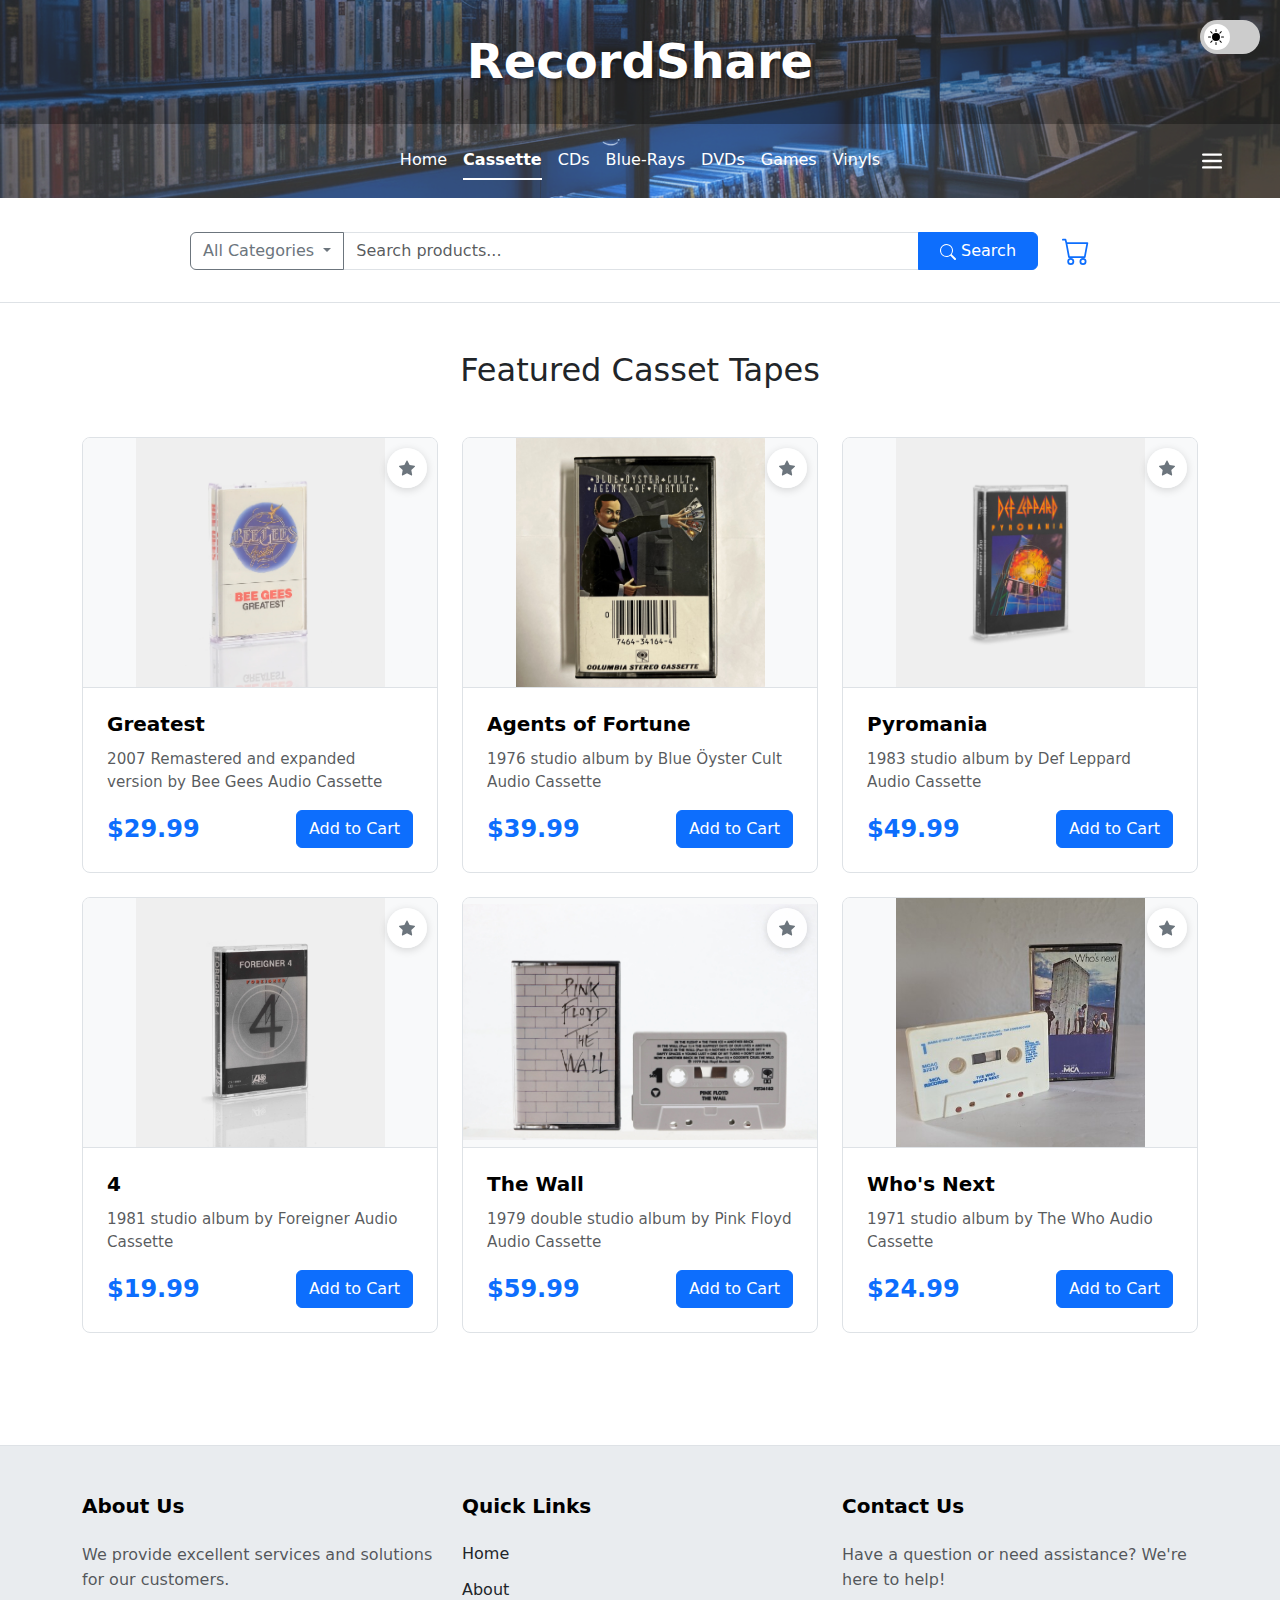
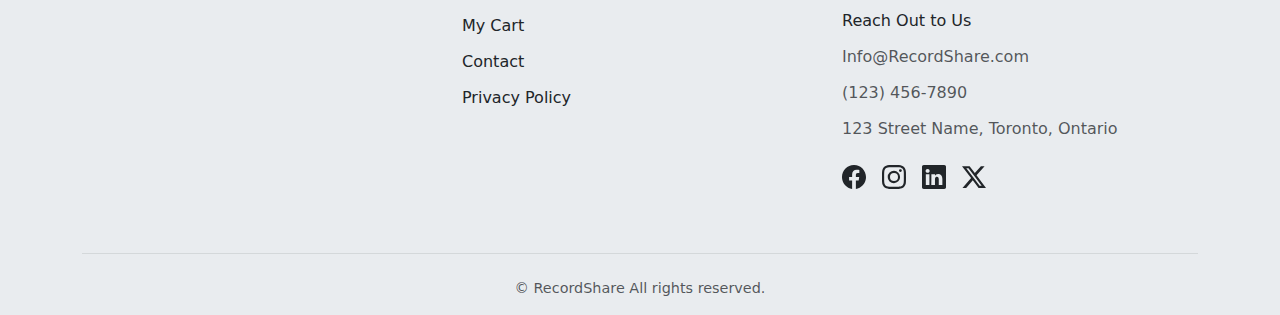
<file: Cassette.html>
<!DOCTYPE html>
<html lang="en" data-bs-theme="light">
<head>
    <meta charset="UTF-8" />
    <title>LandingPage</title>
    <link rel="stylesheet" href="NavBar.css" />
    <link rel="stylesheet" href="DarkMode.css" />
    <link rel="stylesheet" href="ProductCard.css" />
    <link rel="stylesheet" href="Seach.css" />
    <link rel="stylesheet" href="Footer.css" />
    <link rel="stylesheet" href="AddToCart.css" />
    <link href="https://cdn.jsdelivr.net/npm/bootstrap@5.3.8/dist/css/bootstrap.min.css" rel="stylesheet">
</head>
    <body>

<!-- Header Section with Welcome -->
<header class="header-section">
    <!-- Theme Toggle Switch -->
    <div class="theme-toggle">
        <label class="switch">
            <input type="checkbox" id="themeToggle">
            <span class="slider">
                <img src="Icons/brightness-high-fill.svg" class="sun-icon" alt="Sun" width="16" height="16">
                <img src="Icons/moon-fill.svg" class="moon-icon" alt="Moon" width="16" height="16">
            </span>
        </label>
    </div>


    <div class="welcome-banner">
        <h1 class="welcome-text">RecordShare</h1>
    </div>

       <!-- Navigation Bar -->
    <nav class="navbar-container">
        <div class="nav-wrapper">
        <ul class="nav nav-underline justify-content-center">
            <li class="nav-item">
                <a class="nav-link"  href="index.html">Home</a>
            </li>
             <li class="nav-item">
                <a class="nav-link active" aria-current="page" href="Cassets.html">Cassette</a>
            </li>
            <li class="nav-item">
                <a class="nav-link" href="CD.html">CDs</a>
            </li>
            <li class="nav-item">
                <a class="nav-link"  href="Bluer.html">Blue-Rays</a>
            </li>
            <li class="nav-item">
                <a class="nav-link" href="Dvd.html">DVDs</a>
            </li>
             <li class="nav-item">
                <a class="nav-link" href="Games.html">Games</a>
            </li>
            <li class="nav-item">
                <a class="nav-link" href="Vinyls.html">Vinyls</a>
            </li>
        </ul>
             <!-- Hamburger Menu Button -->
        <button class="navbar-toggler" type="button" data-bs-toggle="offcanvas" data-bs-target="#offcanvasNavbar" aria-controls="offcanvasNavbar" aria-label="Toggle navigation">
            <span class="navbar-toggler-icon"></span>
        </button>
    </div>

    <!-- Offcanvas Sidebar -->
    <div class="offcanvas offcanvas-end" tabindex="-1" id="offcanvasNavbar" aria-labelledby="offcanvasNavbarLabel">
        <div class="offcanvas-header">
            <h5 class="offcanvas-title" id="offcanvasNavbarLabel">Menu</h5>
            <button type="button" class="btn-close" data-bs-dismiss="offcanvas" aria-label="Close"></button>
        </div>
        <div class="offcanvas-body">
            <ul class="navbar-nav justify-content-end flex-grow-1 pe-3">
                <li class="nav-item">
                    <a class="nav-link" href="MyAccount.html">My Account</a>
                </li>
                <li class="nav-item">
                    <a class="nav-link" href="Login.html">Sign Up</a>
                </li>
                <li class="nav-item">
                    <a class="nav-link" href="#">Settings</a>
                </li>
            </ul>
        </div>
    </div>
    </nav>
</header>

        <!-- Search Bar Section -->
<!-- Search Bar Section -->
<section class="search-section">
    <div class="container">
        <div class="search-container">
            <div class="input-group search-bar">
                <button class="btn btn-outline-secondary dropdown-toggle filter-btn" type="button" data-bs-toggle="dropdown" aria-expanded="false">
                    All Categories
                </button>
                <ul class="dropdown-menu">
                    <li><a class="dropdown-item" href="#">All Categories</a></li>
                    <li><hr class="dropdown-divider"></li>
                    <li><a class="dropdown-item" href="#">Under 20$</a></li>
                    <li><a class="dropdown-item" href="#">New</a></li>
                    <li><a class="dropdown-item" href="#">Used</a></li>
                    <li><a class="dropdown-item" href="#">Import</a></li>
                    <li><a class="dropdown-item" href="#">Limited Edition</a></li>
                    <li><a class="dropdown-item" href="#">Live Albums</a></li>
                    <li><a class="dropdown-item" href="#">Reissue</a></li>
                    <li><a class="dropdown-item" href="#">Sealed</a></li>
                    <li><a class="dropdown-item" href="#">Studio Albums</a></li>
                </ul>
                <input type="text" class="form-control search-input" placeholder="Search products..." aria-label="Search products">
                <button class="btn btn-primary search-btn" type="button">
                    <svg xmlns="http://www.w3.org/2000/svg" width="16" height="16" fill="currentColor" viewBox="0 0 16 16">
                        <path d="M11.742 10.344a6.5 6.5 0 1 0-1.397 1.398h-.001q.044.06.098.115l3.85 3.85a1 1 0 0 0 1.415-1.414l-3.85-3.85a1 1 0 0 0-.115-.1zM12 6.5a5.5 5.5 0 1 1-11 0 5.5 5.5 0 0 1 11 0"/>
                    </svg>
                    Search
                </button>
            </div>


            <!-- Shopping Cart Icon -->
            <a href="checkout.html" class="cart-icon-link">
                <div class="cart-icon-container">
                    <svg xmlns="http://www.w3.org/2000/svg" width="28" height="28" fill="currentColor" class="cart-icon" viewBox="0 0 16 16">
                        <path d="M0 1.5A.5.5 0 0 1 .5 1H2a.5.5 0 0 1 .485.379L2.89 3H14.5a.5.5 0 0 1 .491.592l-1.5 8A.5.5 0 0 1 13 12H4a.5.5 0 0 1-.491-.408L2.01 3.607 1.61 2H.5a.5.5 0 0 1-.5-.5M3.102 4l1.313 7h8.17l1.313-7zM5 12a2 2 0 1 0 0 4 2 2 0 0 0 0-4m7 0a2 2 0 1 0 0 4 2 2 0 0 0 0-4m-7 1a1 1 0 1 1 0 2 1 1 0 0 1 0-2m7 0a1 1 0 1 1 0 2 1 1 0 0 1 0-2"/>
                    </svg>
                    <span class="cart-badge">0</span>
                </div>
            </a>
        </div>
    </div>
</section>

<main style="flex: 1;">
    <div class="container py-5">
        <h2 class="text-center mb-5">Featured Casset Tapes</h2>

        <div class="row g-4">

            <!-- Product 1 -->
            <div class="col-md-4">
                <div class="product-card">
                    <div class="product-image-wrapper">
                        <img src="Products/Casset/BeeGees_Greatest_Front.jpg" alt="Product 1" class="product-image">
                        <button class="favorite-btn" aria-label="Add to favorites">
                            <svg xmlns="http://www.w3.org/2000/svg" width="16" height="16" fill="currentColor" class="star-icon" viewBox="0 0 16 16">
                                <path d="M3.612 15.443c-.386.198-.824-.149-.746-.592l.83-4.73L.173 6.765c-.329-.314-.158-.888.283-.95l4.898-.696L7.538.792c.197-.39.73-.39.927 0l2.184 4.327 4.898.696c.441.062.612.636.282.95l-3.522 3.356.83 4.73c.078.443-.36.79-.746.592L8 13.187l-4.389 2.256z"/>
                            </svg>
                        </button>
                    </div>
                    <div class="product-info">
                        <h5 class="product-title">Greatest</h5>
                        <p class="product-description">2007 Remastered and expanded version by Bee Gees Audio Cassette</p>
                        <div class="product-footer">
                            <span class="product-price">$29.99</span>
                            <button class="btn btn-primary add-to-cart-btn">Add to Cart</button>
                        </div>
                    </div>
                </div>
            </div>

            <!-- Product 2 -->
            <div class="col-md-4">
                <div class="product-card">
                    <div class="product-image-wrapper">
                        <img src="Products/Casset/BOC.jpg" alt="Product 2" class="product-image">
                        <button class="favorite-btn" aria-label="Add to favorites">
                            <svg xmlns="http://www.w3.org/2000/svg" width="16" height="16" fill="currentColor" class="star-icon" viewBox="0 0 16 16">
                                <path d="M3.612 15.443c-.386.198-.824-.149-.746-.592l.83-4.73L.173 6.765c-.329-.314-.158-.888.283-.95l4.898-.696L7.538.792c.197-.39.73-.39.927 0l2.184 4.327 4.898.696c.441.062.612.636.282.95l-3.522 3.356.83 4.73c.078.443-.36.79-.746.592L8 13.187l-4.389 2.256z"/>
                            </svg>
                        </button>
                    </div>
                    <div class="product-info">
                        <h5 class="product-title">Agents of Fortune</h5>
                        <p class="product-description">1976 studio album by Blue Öyster Cult Audio Cassette</p>
                        <div class="product-footer">
                            <span class="product-price">$39.99</span>
                            <button class="btn btn-primary add-to-cart-btn">Add to Cart</button>
                        </div>
                    </div>
                </div>
            </div>

            <!-- Product 3 -->
            <div class="col-md-4">
                <div class="product-card">
                    <div class="product-image-wrapper">
                        <img src="Products/Casset/DF.jpeg" alt="Product 3" class="product-image">
                        <button class="favorite-btn" aria-label="Add to favorites">
                            <svg xmlns="http://www.w3.org/2000/svg" width="16" height="16" fill="currentColor" class="star-icon" viewBox="0 0 16 16">
                                <path d="M3.612 15.443c-.386.198-.824-.149-.746-.592l.83-4.73L.173 6.765c-.329-.314-.158-.888.283-.95l4.898-.696L7.538.792c.197-.39.73-.39.927 0l2.184 4.327 4.898.696c.441.062.612.636.282.95l-3.522 3.356.83 4.73c.078.443-.36.79-.746.592L8 13.187l-4.389 2.256z"/>
                            </svg>
                        </button>
                    </div>
                    <div class="product-info">
                        <h5 class="product-title">Pyromania</h5>
                        <p class="product-description">1983 studio album by Def Leppard Audio Cassette</p>
                        <div class="product-footer">
                            <span class="product-price">$49.99</span>
                            <button class="btn btn-primary add-to-cart-btn">Add to Cart</button>
                        </div>
                    </div>
                </div>
            </div>

            <!-- Product 4 -->
            <div class="col-md-4">
                <div class="product-card">
                    <div class="product-image-wrapper">
                        <img src="Products/Casset/For.jpeg" alt="Product 4" class="product-image">
                        <button class="favorite-btn" aria-label="Add to favorites">
                            <svg xmlns="http://www.w3.org/2000/svg" width="16" height="16" fill="currentColor" class="star-icon" viewBox="0 0 16 16">
                                <path d="M3.612 15.443c-.386.198-.824-.149-.746-.592l.83-4.73L.173 6.765c-.329-.314-.158-.888.283-.95l4.898-.696L7.538.792c.197-.39.73-.39.927 0l2.184 4.327 4.898.696c.441.062.612.636.282.95l-3.522 3.356.83 4.73c.078.443-.36.79-.746.592L8 13.187l-4.389 2.256z"/>
                            </svg>
                        </button>
                    </div>
                    <div class="product-info">
                        <h5 class="product-title">4</h5>
                        <p class="product-description">1981 studio album by Foreigner Audio Cassette</p>
                        <div class="product-footer">
                            <span class="product-price">$19.99</span>
                            <button class="btn btn-primary add-to-cart-btn">Add to Cart</button>
                        </div>
                    </div>
                </div>
            </div>

            <!-- Product 5 -->
            <div class="col-md-4">
                <div class="product-card">
                    <div class="product-image-wrapper">
                        <img src="Products/Casset/PF.jpeg" alt="Product 5" class="product-image">
                        <button class="favorite-btn" aria-label="Add to favorites">
                            <svg xmlns="http://www.w3.org/2000/svg" width="16" height="16" fill="currentColor" class="star-icon" viewBox="0 0 16 16">
                                <path d="M3.612 15.443c-.386.198-.824-.149-.746-.592l.83-4.73L.173 6.765c-.329-.314-.158-.888.283-.95l4.898-.696L7.538.792c.197-.39.73-.39.927 0l2.184 4.327 4.898.696c.441.062.612.636.282.95l-3.522 3.356.83 4.73c.078.443-.36.79-.746.592L8 13.187l-4.389 2.256z"/>
                            </svg>
                        </button>
                    </div>
                    <div class="product-info">
                        <h5 class="product-title">The Wall</h5>
                        <p class="product-description">1979 double studio album by Pink Floyd Audio Cassette</p>
                        <div class="product-footer">
                            <span class="product-price">$59.99</span>
                            <button class="btn btn-primary add-to-cart-btn">Add to Cart</button>
                        </div>
                    </div>
                </div>
            </div>

            <!-- Product 6 -->
            <div class="col-md-4">
                <div class="product-card">
                    <div class="product-image-wrapper">
                        <img src="Products/Casset/TW.jpg" alt="Product 6" class="product-image">
                        <button class="favorite-btn" aria-label="Add to favorites">
                            <svg xmlns="http://www.w3.org/2000/svg" width="16" height="16" fill="currentColor" class="star-icon" viewBox="0 0 16 16">
                                <path d="M3.612 15.443c-.386.198-.824-.149-.746-.592l.83-4.73L.173 6.765c-.329-.314-.158-.888.283-.95l4.898-.696L7.538.792c.197-.39.73-.39.927 0l2.184 4.327 4.898.696c.441.062.612.636.282.95l-3.522 3.356.83 4.73c.078.443-.36.79-.746.592L8 13.187l-4.389 2.256z"/>
                            </svg>
                        </button>
                    </div>
                    <div class="product-info">
                        <h5 class="product-title">Who's Next</h5>
                        <p class="product-description">1971 studio album by The Who Audio Cassette</p>
                        <div class="product-footer">
                            <span class="product-price">$24.99</span>
                            <button class="btn btn-primary add-to-cart-btn">Add to Cart</button>
                        </div>
                    </div>
                </div>
            </div>

        </div>
    </div>
</main>

<!-- Footer -->
<footer class="site-footer">
    <div class="container">
        <div class="row">
            <!-- About Section -->
            <div class="col-md-4 footer-section">
                <h5>About Us</h5>
                <p>We provide excellent services and solutions for our customers.</p>
            </div>

            <!-- Quick Links -->
            <div class="col-md-4 footer-section">
                <h5>Quick Links</h5>
                <ul class="footer-links">
                    <li><a href="index.html">Home</a></li>
                    <li><a href="About.html">About</a></li>
                    <li><a href="Checkout.html">My Cart</a></li>
                    <li><a href="Contact.html">Contact</a></li>
                    <li><a href="#">Privacy Policy</a></li>
                </ul>
            </div>

            <!-- Contact Info -->
            <div class="col-md-4 footer-section">
                <h5>Contact Us</h5>
                <p class="footer-description">Have a question or need assistance? We're here to help!</p>
                <ul class="footer-contact">
                    <li><a href="contact.html">Reach Out to Us</a></li>
                    <li>Info@RecordShare.com</li>
                    <li>(123) 456-7890</li>
                    <li>123 Street Name, Toronto, Ontario</li>
                </ul>

                <!-- Social Media Icons -->
                <div class="social-links">
                    <a href="#" aria-label="Facebook">
                        <svg xmlns="http://www.w3.org/2000/svg" width="24" height="24" fill="currentColor" viewBox="0 0 16 16">
                            <path d="M16 8.049c0-4.446-3.582-8.05-8-8.05C3.58 0-.002 3.603-.002 8.05c0 4.017 2.926 7.347 6.75 7.951v-5.625h-2.03V8.05H6.75V6.275c0-2.017 1.195-3.131 3.022-3.131.876 0 1.791.157 1.791.157v1.98h-1.009c-.993 0-1.303.621-1.303 1.258v1.51h2.218l-.354 2.326H9.25V16c3.824-.604 6.75-3.934 6.75-7.951"/>
                        </svg>
                    </a>
                    <a href="#" aria-label="Instagram">
                        <svg xmlns="http://www.w3.org/2000/svg" width="24" height="24" fill="currentColor" viewBox="0 0 16 16">
                            <path d="M8 0C5.829 0 5.556.01 4.703.048 3.85.088 3.269.222 2.76.42a3.9 3.9 0 0 0-1.417.923A3.9 3.9 0 0 0 .42 2.76C.222 3.268.087 3.85.048 4.7.01 5.555 0 5.827 0 8.001c0 2.172.01 2.444.048 3.297.04.852.174 1.433.372 1.942.205.526.478.972.923 1.417.444.445.89.719 1.416.923.51.198 1.09.333 1.942.372C5.555 15.99 5.827 16 8 16s2.444-.01 3.298-.048c.851-.04 1.434-.174 1.943-.372a3.9 3.9 0 0 0 1.416-.923c.445-.445.718-.891.923-1.417.197-.509.332-1.09.372-1.942C15.99 10.445 16 10.173 16 8s-.01-2.445-.048-3.299c-.04-.851-.175-1.433-.372-1.941a3.9 3.9 0 0 0-.923-1.417A3.9 3.9 0 0 0 13.24.42c-.51-.198-1.092-.333-1.943-.372C10.443.01 10.172 0 7.998 0zm-.717 1.442h.718c2.136 0 2.389.007 3.232.046.78.035 1.204.166 1.486.275.373.145.64.319.92.599s.453.546.598.92c.11.281.24.705.275 1.485.039.843.047 1.096.047 3.231s-.008 2.389-.047 3.232c-.035.78-.166 1.203-.275 1.485a2.5 2.5 0 0 1-.599.919c-.28.28-.546.453-.92.598-.28.11-.704.24-1.485.276-.843.038-1.096.047-3.232.047s-2.39-.009-3.233-.047c-.78-.036-1.203-.166-1.485-.276a2.5 2.5 0 0 1-.92-.598 2.5 2.5 0 0 1-.6-.92c-.109-.281-.24-.705-.275-1.485-.038-.843-.046-1.096-.046-3.233s.008-2.388.046-3.231c.036-.78.166-1.204.276-1.486.145-.373.319-.64.599-.92s.546-.453.92-.598c.282-.11.705-.24 1.485-.276.738-.034 1.024-.044 2.515-.045zm4.988 1.328a.96.96 0 1 0 0 1.92.96.96 0 0 0 0-1.92m-4.27 1.122a4.109 4.109 0 1 0 0 8.217 4.109 4.109 0 0 0 0-8.217m0 1.441a2.667 2.667 0 1 1 0 5.334 2.667 2.667 0 0 1 0-5.334"/>
                        </svg>
                    </a>
                    <a href="#" aria-label="LinkedIn">
                        <svg xmlns="http://www.w3.org/2000/svg" width="24" height="24" fill="currentColor" viewBox="0 0 16 16">
                            <path d="M0 1.146C0 .513.526 0 1.175 0h13.65C15.474 0 16 .513 16 1.146v13.708c0 .633-.526 1.146-1.175 1.146H1.175C.526 16 0 15.487 0 14.854zm4.943 12.248V6.169H2.542v7.225zm-1.2-8.212c.837 0 1.358-.554 1.358-1.248-.015-.709-.52-1.248-1.342-1.248S2.4 3.226 2.4 3.934c0 .694.521 1.248 1.327 1.248zm4.908 8.212V9.359c0-.216.016-.432.08-.586.173-.431.568-.878 1.232-.878.869 0 1.216.662 1.216 1.634v3.865h2.401V9.25c0-2.22-1.184-3.252-2.764-3.252-1.274 0-1.845.7-2.165 1.193v.025h-.016l.016-.025V6.169h-2.4c.03.678 0 7.225 0 7.225z"/>
                        </svg>
                    </a>
                    <a href="#" aria-label="Twitter">
                        <svg xmlns="http://www.w3.org/2000/svg" width="24" height="24" fill="currentColor" viewBox="0 0 16 16">
                            <path d="M12.6.75h2.454l-5.36 6.142L16 15.25h-4.937l-3.867-5.07-4.425 5.07H.316l5.733-6.57L0 .75h5.063l3.495 4.633L12.601.75Zm-.86 13.028h1.36L4.323 2.145H2.865z"/>
                        </svg>
                    </a>
                </div>
            </div>
        </div>

        <!-- Copyright -->
        <div class="footer-bottom">
            <hr>
            <p>&copy; RecordShare All rights reserved.</p>
        </div>
    </div>
</footer>

            <script src="https://cdn.jsdelivr.net/npm/bootstrap@5.3.8/dist/js/bootstrap.bundle.min.js" integrity="sha384-FKyoEForCGlyvwx9Hj09JcYn3nv7wiPVlz7YYwJrWVcXK/BmnVDxM+D2scQbITxI" crossorigin="anonymous"></script>
            <script src="DarkMode.JS"></script>
            <script src="Wishlist.JS"></script>
            <script src="AddToCart.JS"></script>

    </body>
</html>
</file>
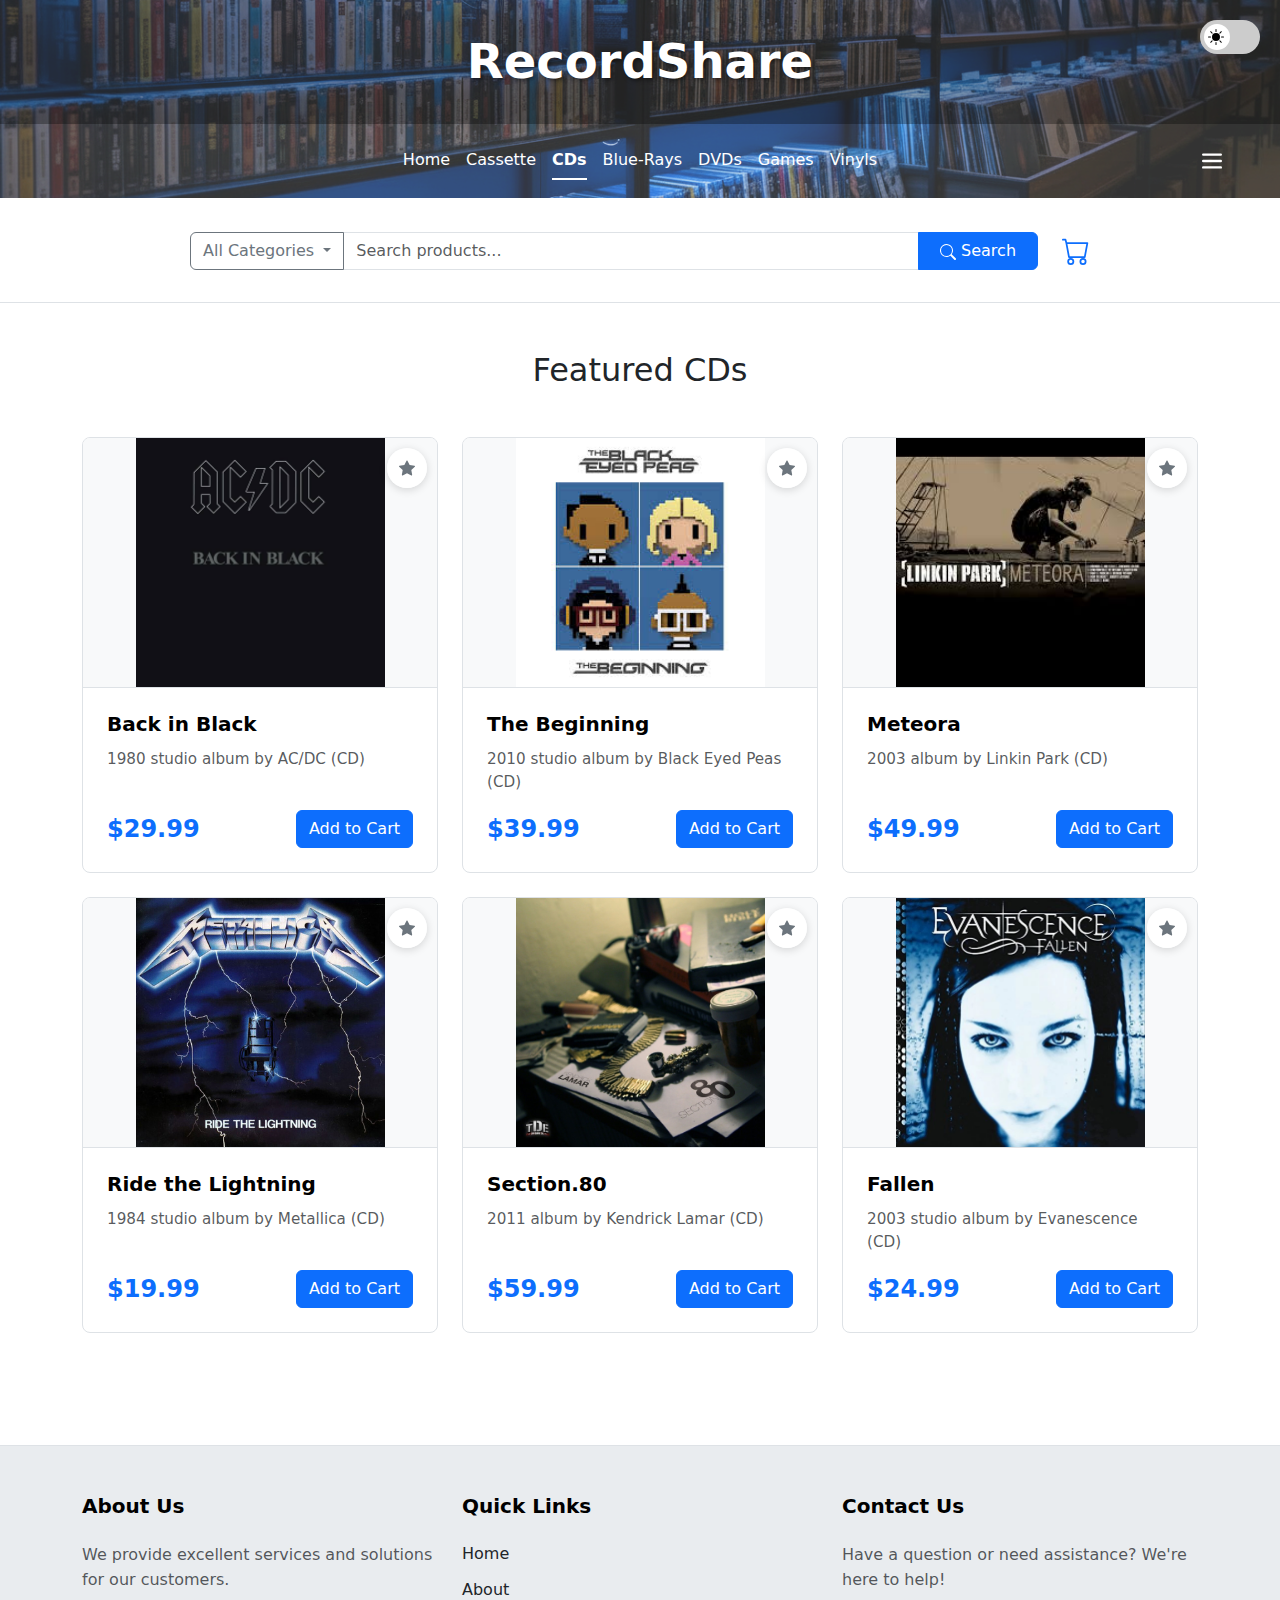
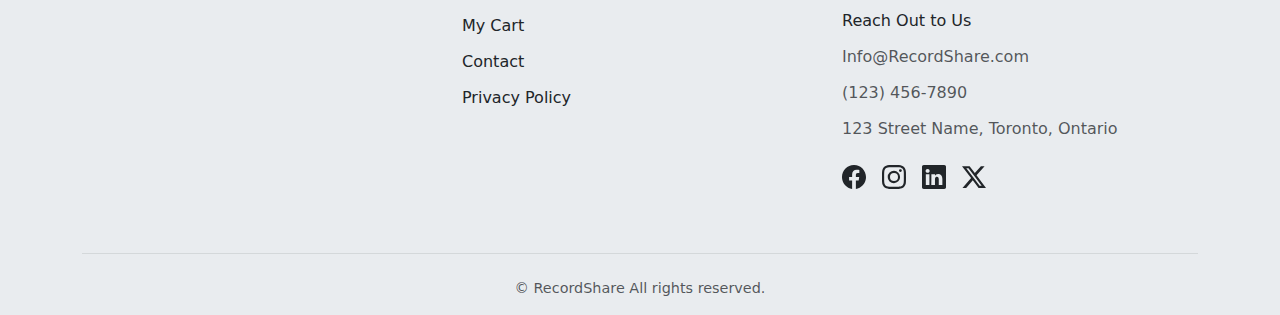
<file: CD.html>
<!DOCTYPE html>
<html lang="en" data-bs-theme="light">
<head>
    <meta charset="UTF-8" />
    <title>LandingPage</title>
    <link rel="stylesheet" href="NavBar.css" />
    <link rel="stylesheet" href="DarkMode.css" />
    <link rel="stylesheet" href="ProductCard.css" />
    <link rel="stylesheet" href="Seach.css" />
    <link rel="stylesheet" href="Footer.css" />
    <link rel="stylesheet" href="AddToCart.css" />
    <link href="https://cdn.jsdelivr.net/npm/bootstrap@5.3.8/dist/css/bootstrap.min.css" rel="stylesheet">
</head>
    <body>

<!-- Header Section with Welcome -->
<header class="header-section">
    <!-- Theme Toggle Switch -->
    <div class="theme-toggle">
        <label class="switch">
            <input type="checkbox" id="themeToggle">
            <span class="slider">
                <img src="Icons/brightness-high-fill.svg" class="sun-icon" alt="Sun" width="16" height="16">
                <img src="Icons/moon-fill.svg" class="moon-icon" alt="Moon" width="16" height="16">
            </span>
        </label>
    </div>

    <!-- Welcome Banner with Background Image -->
    <div class="welcome-banner">
        <h1 class="welcome-text">RecordShare</h1>
    </div>

        <!-- Navigation Bar -->
    <nav class="navbar-container">
        <div class="nav-wrapper">
        <ul class="nav nav-underline justify-content-center">
            <li class="nav-item">
                <a class="nav-link" aria-current="page" href="index.html">Home</a>
            </li>
             <li class="nav-item">
                <a class="nav-link" href="Cassette.html">Cassette</a>
            </li>
            <li class="nav-item">
                <a class="nav-link active" aria-current="page" href="CD.html">CDs</a>
            </li>
            <li class="nav-item">
                <a class="nav-link" href="Bluer.html">Blue-Rays</a>
            </li>
            <li class="nav-item">
                <a class="nav-link" href="Dvd.html">DVDs</a>
            </li>
             <li class="nav-item">
                <a class="nav-link" href="Games.html">Games</a>
            </li>
            <li class="nav-item">
                <a class="nav-link"  href="Vinyls.html">Vinyls</a>
            </li>
        </ul>
             <!-- Hamburger Menu Button -->
        <button class="navbar-toggler" type="button" data-bs-toggle="offcanvas" data-bs-target="#offcanvasNavbar" aria-controls="offcanvasNavbar" aria-label="Toggle navigation">
            <span class="navbar-toggler-icon"></span>
        </button>
    </div>

    <!-- Offcanvas Sidebar -->
    <div class="offcanvas offcanvas-end" tabindex="-1" id="offcanvasNavbar" aria-labelledby="offcanvasNavbarLabel">
        <div class="offcanvas-header">
            <h5 class="offcanvas-title" id="offcanvasNavbarLabel">Menu</h5>
            <button type="button" class="btn-close" data-bs-dismiss="offcanvas" aria-label="Close"></button>
        </div>
        <div class="offcanvas-body">
            <ul class="navbar-nav justify-content-end flex-grow-1 pe-3">
                <li class="nav-item">
                    <a class="nav-link" href="MyAccount.html">My Account</a>
                </li>
                <li class="nav-item">
                    <a class="nav-link" href="Login.html">Sign Up</a>
                </li>
                <li class="nav-item">
                    <a class="nav-link" href="#">Settings</a>
                </li>
            </ul>
        </div>
    </div>
    </nav>
</header>


<!-- Search Bar Section -->
<section class="search-section">
    <div class="container">
        <div class="search-container">
            <div class="input-group search-bar">
                <button class="btn btn-outline-secondary dropdown-toggle filter-btn" type="button" data-bs-toggle="dropdown" aria-expanded="false">
                    All Categories
                </button>
                <ul class="dropdown-menu">
                    <li><a class="dropdown-item" href="#">All Categories</a></li>
                    <li><hr class="dropdown-divider"></li>
                    <li><a class="dropdown-item" href="#">Under 20$</a></li>
                    <li><a class="dropdown-item" href="#">New</a></li>
                    <li><a class="dropdown-item" href="#">Deluxe Edition</a></li>
                    <li><a class="dropdown-item" href="#">Digipak</a></li>
                    <li><a class="dropdown-item" href="#">Limited Edition</a></li>
                    <li><a class="dropdown-item" href="#">Live Albums</a></li>
                    <li><a class="dropdown-item" href="#">Remastered</a></li>
                    <li><a class="dropdown-item" href="#">Singles</a></li>
                    <li><a class="dropdown-item" href="#">Studio Albums</a></li>
                </ul>
                <input type="text" class="form-control search-input" placeholder="Search products..." aria-label="Search products">
                <button class="btn btn-primary search-btn" type="button">
                    <svg xmlns="http://www.w3.org/2000/svg" width="16" height="16" fill="currentColor" viewBox="0 0 16 16">
                        <path d="M11.742 10.344a6.5 6.5 0 1 0-1.397 1.398h-.001q.044.06.098.115l3.85 3.85a1 1 0 0 0 1.415-1.414l-3.85-3.85a1 1 0 0 0-.115-.1zM12 6.5a5.5 5.5 0 1 1-11 0 5.5 5.5 0 0 1 11 0"/>
                    </svg>
                    Search
                </button>
            </div>

           <!-- Shopping Cart Icon -->
            <a href="checkout.html" class="cart-icon-link">
                <div class="cart-icon-container">
                    <svg xmlns="http://www.w3.org/2000/svg" width="28" height="28" fill="currentColor" class="cart-icon" viewBox="0 0 16 16">
                        <path d="M0 1.5A.5.5 0 0 1 .5 1H2a.5.5 0 0 1 .485.379L2.89 3H14.5a.5.5 0 0 1 .491.592l-1.5 8A.5.5 0 0 1 13 12H4a.5.5 0 0 1-.491-.408L2.01 3.607 1.61 2H.5a.5.5 0 0 1-.5-.5M3.102 4l1.313 7h8.17l1.313-7zM5 12a2 2 0 1 0 0 4 2 2 0 0 0 0-4m7 0a2 2 0 1 0 0 4 2 2 0 0 0 0-4m-7 1a1 1 0 1 1 0 2 1 1 0 0 1 0-2m7 0a1 1 0 1 1 0 2 1 1 0 0 1 0-2"/>
                    </svg>
                    <span class="cart-badge">0</span>
                </div>
            </a>
        </div>
    </div>
</section>

<main style="flex: 1;">
    <div class="container py-5">
        <h2 class="text-center mb-5">Featured CDs</h2>

        <div class="row g-4">
            <!-- Product 1 -->
            <div class="col-md-4">
                <div class="product-card">
                    <div class="product-image-wrapper">
                        <img src="Products/CD/BB.jpg" alt="Back in Black CD" class="product-image">

                        <button class="favorite-btn" aria-label="Add to favorites">
                            <svg xmlns="http://www.w3.org/2000/svg" width="16" height="16" fill="currentColor" class="star-icon" viewBox="0 0 16 16">
                                <path d="M3.612 15.443c-.386.198-.824-.149-.746-.592l.83-4.73L.173 6.765c-.329-.314-.158-.888.283-.95l4.898-.696L7.538.792c.197-.39.73-.39.927 0l2.184 4.327 4.898.696c.441.062.612.636.282.95l-3.522 3.356.83 4.73c.078.443-.36.79-.746.592L8 13.187l-4.389 2.256z"/>
                            </svg>
                        </button>
                    </div>

                    <div class="product-info">
                        <h5 class="product-title">Back in Black</h5>
                        <p class="product-description">1980 studio album by AC/DC (CD)</p>
                        <div class="product-footer">
                            <span class="product-price">$29.99</span>
                            <button class="btn btn-primary add-to-cart-btn">Add to Cart</button>
                        </div>
                    </div>
                </div>
            </div>

            <!-- Product 2 -->
            <div class="col-md-4">
                <div class="product-card">
                    <div class="product-image-wrapper">
                        <img src="Products/CD/BEP.jpg" alt="The Beginning CD" class="product-image">

                        <button class="favorite-btn" aria-label="Add to favorites">
                            <svg xmlns="http://www.w3.org/2000/svg" width="16" height="16" fill="currentColor" class="star-icon" viewBox="0 0 16 16">
                                <path d="M3.612 15.443c-.386.198-.824-.149-.746-.592l.83-4.73L.173 6.765c-.329-.314-.158-.888.283-.95l4.898-.696L7.538.792c.197-.39.73-.39.927 0l2.184 4.327 4.898.696c.441.062.612.636.282.95l-3.522 3.356.83 4.73c.078.443-.36.79-.746.592L8 13.187l-4.389 2.256z"/>
                            </svg>
                        </button>
                    </div>

                    <div class="product-info">
                        <h5 class="product-title">The Beginning</h5>
                        <p class="product-description">2010 studio album by Black Eyed Peas (CD)</p>
                        <div class="product-footer">
                            <span class="product-price">$39.99</span>
                            <button class="btn btn-primary add-to-cart-btn">Add to Cart</button>
                        </div>
                    </div>
                </div>
            </div>

            <!-- Product 3 -->
            <div class="col-md-4">
                <div class="product-card">
                    <div class="product-image-wrapper">
                        <img src="Products/CD/Mete.jpg" alt="Meteora CD" class="product-image">

                        <button class="favorite-btn" aria-label="Add to favorites">
                            <svg xmlns="http://www.w3.org/2000/svg" width="16" height="16" fill="currentColor" class="star-icon" viewBox="0 0 16 16">
                                <path d="M3.612 15.443c-.386.198-.824-.149-.746-.592l.83-4.73L.173 6.765c-.329-.314-.158-.888.283-.95l4.898-.696L7.538.792c.197-.39.73-.39.927 0l2.184 4.327 4.898.696c.441.062.612.636.282.95l-3.522 3.356.83 4.73c.078.443-.36.79-.746.592L8 13.187l-4.389 2.256z"/>
                            </svg>
                        </button>
                    </div>

                    <div class="product-info">
                        <h5 class="product-title">Meteora</h5>
                        <p class="product-description">2003 album by Linkin Park (CD)</p>
                        <div class="product-footer">
                            <span class="product-price">$49.99</span>
                            <button class="btn btn-primary add-to-cart-btn">Add to Cart</button>
                        </div>
                    </div>
                </div>
            </div>

            <!-- Product 4 -->
            <div class="col-md-4">
                <div class="product-card">
                    <div class="product-image-wrapper">
                        <img src="Products/CD/RTL.jpg" alt="Ride the Lightning CD" class="product-image">

                        <button class="favorite-btn" aria-label="Add to favorites">
                            <svg xmlns="http://www.w3.org/2000/svg" width="16" height="16" fill="currentColor" class="star-icon" viewBox="0 0 16 16">
                                <path d="M3.612 15.443c-.386.198-.824-.149-.746-.592l.83-4.73L.173 6.765c-.329-.314-.158-.888.283-.95l4.898-.696L7.538.792c.197-.39.73-.39.927 0l2.184 4.327 4.898.696c.441.062.612.636.282.95l-3.522 3.356.83 4.73c.078.443-.36.79-.746.592L8 13.187l-4.389 2.256z"/>
                            </svg>
                        </button>
                    </div>

                    <div class="product-info">
                        <h5 class="product-title">Ride the Lightning</h5>
                        <p class="product-description">1984 studio album by Metallica (CD)</p>
                        <div class="product-footer">
                            <span class="product-price">$19.99</span>
                            <button class="btn btn-primary add-to-cart-btn">Add to Cart</button>
                        </div>
                    </div>
                </div>
            </div>

            <!-- Product 5 -->
            <div class="col-md-4">
                <div class="product-card">
                    <div class="product-image-wrapper">
                        <img src="Products/CD/S8.jpg" alt="Section.80 CD" class="product-image">

                        <button class="favorite-btn" aria-label="Add to favorites">
                            <svg xmlns="http://www.w3.org/2000/svg" width="16" height="16" fill="currentColor" class="star-icon" viewBox="0 0 16 16">
                                <path d="M3.612 15.443c-.386.198-.824-.149-.746-.592l.83-4.73L.173 6.765c-.329-.314-.158-.888.283-.95l4.898-.696L7.538.792c.197-.39.73-.39.927 0l2.184 4.327 4.898.696c.441.062.612.636.282.95l-3.522 3.356.83 4.73c.078.443-.36.79-.746.592L8 13.187l-4.389 2.256z"/>
                            </svg>
                        </button>
                    </div>

                    <div class="product-info">
                        <h5 class="product-title">Section.80</h5>
                        <p class="product-description">2011 album by Kendrick Lamar (CD)</p>
                        <div class="product-footer">
                            <span class="product-price">$59.99</span>
                            <button class="btn btn-primary add-to-cart-btn">Add to Cart</button>
                        </div>
                    </div>
                </div>
            </div>

            <!-- Product 6 -->
            <div class="col-md-4">
                <div class="product-card">
                    <div class="product-image-wrapper">
                        <img src="Products/CD/TF.jpeg" alt="Fallen CD" class="product-image">

                        <button class="favorite-btn" aria-label="Add to favorites">
                            <svg xmlns="http://www.w3.org/2000/svg" width="16" height="16" fill="currentColor" class="star-icon" viewBox="0 0 16 16">
                                <path d="M3.612 15.443c-.386.198-.824-.149-.746-.592l.83-4.73L.173 6.765c-.329-.314-.158-.888.283-.95l4.898-.696L7.538.792c.197-.39.73-.39.927 0l2.184 4.327 4.898.696c.441.062.612.636.282.95l-3.522 3.356.83 4.73c.078.443-.36.79-.746.592L8 13.187l-4.389 2.256z"/>
                            </svg>
                        </button>
                    </div>

                    <div class="product-info">
                        <h5 class="product-title">Fallen</h5>
                        <p class="product-description">2003 studio album by Evanescence (CD)</p>
                        <div class="product-footer">
                            <span class="product-price">$24.99</span>
                            <button class="btn btn-primary add-to-cart-btn">Add to Cart</button>
                        </div>
                    </div>
                </div>
            </div>
        </div>
    </div>
</main>

<!-- Footer -->
<footer class="site-footer">
    <div class="container">
        <div class="row">
            <!-- About Section -->
            <div class="col-md-4 footer-section">
                <h5>About Us</h5>
                <p>We provide excellent services and solutions for our customers.</p>
            </div>

            <!-- Quick Links -->
            <div class="col-md-4 footer-section">
                <h5>Quick Links</h5>
                <ul class="footer-links">
                    <li><a href="index.html">Home</a></li>
                    <li><a href="About.html">About</a></li>
                    <li><a href="Checkout.html">My Cart</a></li>
                    <li><a href="Contact.html">Contact</a></li>
                    <li><a href="#">Privacy Policy</a></li>
                </ul>
            </div>

            <!-- Contact Info -->
            <div class="col-md-4 footer-section">
                <h5>Contact Us</h5>
                <p class="footer-description">Have a question or need assistance? We're here to help!</p>
                <ul class="footer-contact">
                    <li><a href="contact.html">Reach Out to Us</a></li>
                    <li>Info@RecordShare.com</li>
                    <li>(123) 456-7890</li>
                    <li>123 Street Name, Toronto, Ontario</li>
                </ul>

                <!-- Social Media Icons -->
                <div class="social-links">
                    <a href="#" aria-label="Facebook">
                        <svg xmlns="http://www.w3.org/2000/svg" width="24" height="24" fill="currentColor" viewBox="0 0 16 16">
                            <path d="M16 8.049c0-4.446-3.582-8.05-8-8.05C3.58 0-.002 3.603-.002 8.05c0 4.017 2.926 7.347 6.75 7.951v-5.625h-2.03V8.05H6.75V6.275c0-2.017 1.195-3.131 3.022-3.131.876 0 1.791.157 1.791.157v1.98h-1.009c-.993 0-1.303.621-1.303 1.258v1.51h2.218l-.354 2.326H9.25V16c3.824-.604 6.75-3.934 6.75-7.951"/>
                        </svg>
                    </a>
                    <a href="#" aria-label="Instagram">
                        <svg xmlns="http://www.w3.org/2000/svg" width="24" height="24" fill="currentColor" viewBox="0 0 16 16">
                            <path d="M8 0C5.829 0 5.556.01 4.703.048 3.85.088 3.269.222 2.76.42a3.9 3.9 0 0 0-1.417.923A3.9 3.9 0 0 0 .42 2.76C.222 3.268.087 3.85.048 4.7.01 5.555 0 5.827 0 8.001c0 2.172.01 2.444.048 3.297.04.852.174 1.433.372 1.942.205.526.478.972.923 1.417.444.445.89.719 1.416.923.51.198 1.09.333 1.942.372C5.555 15.99 5.827 16 8 16s2.444-.01 3.298-.048c.851-.04 1.434-.174 1.943-.372a3.9 3.9 0 0 0 1.416-.923c.445-.445.718-.891.923-1.417.197-.509.332-1.09.372-1.942C15.99 10.445 16 10.173 16 8s-.01-2.445-.048-3.299c-.04-.851-.175-1.433-.372-1.941a3.9 3.9 0 0 0-.923-1.417A3.9 3.9 0 0 0 13.24.42c-.51-.198-1.092-.333-1.943-.372C10.443.01 10.172 0 7.998 0zm-.717 1.442h.718c2.136 0 2.389.007 3.232.046.78.035 1.204.166 1.486.275.373.145.64.319.92.599s.453.546.598.92c.11.281.24.705.275 1.485.039.843.047 1.096.047 3.231s-.008 2.389-.047 3.232c-.035.78-.166 1.203-.275 1.485a2.5 2.5 0 0 1-.599.919c-.28.28-.546.453-.92.598-.28.11-.704.24-1.485.276-.843.038-1.096.047-3.232.047s-2.39-.009-3.233-.047c-.78-.036-1.203-.166-1.485-.276a2.5 2.5 0 0 1-.92-.598 2.5 2.5 0 0 1-.6-.92c-.109-.281-.24-.705-.275-1.485-.038-.843-.046-1.096-.046-3.233s.008-2.388.046-3.231c.036-.78.166-1.204.276-1.486.145-.373.319-.64.599-.92s.546-.453.92-.598c.282-.11.705-.24 1.485-.276.738-.034 1.024-.044 2.515-.045zm4.988 1.328a.96.96 0 1 0 0 1.92.96.96 0 0 0 0-1.92m-4.27 1.122a4.109 4.109 0 1 0 0 8.217 4.109 4.109 0 0 0 0-8.217m0 1.441a2.667 2.667 0 1 1 0 5.334 2.667 2.667 0 0 1 0-5.334"/>
                        </svg>
                    </a>
                    <a href="#" aria-label="LinkedIn">
                        <svg xmlns="http://www.w3.org/2000/svg" width="24" height="24" fill="currentColor" viewBox="0 0 16 16">
                            <path d="M0 1.146C0 .513.526 0 1.175 0h13.65C15.474 0 16 .513 16 1.146v13.708c0 .633-.526 1.146-1.175 1.146H1.175C.526 16 0 15.487 0 14.854zm4.943 12.248V6.169H2.542v7.225zm-1.2-8.212c.837 0 1.358-.554 1.358-1.248-.015-.709-.52-1.248-1.342-1.248S2.4 3.226 2.4 3.934c0 .694.521 1.248 1.327 1.248zm4.908 8.212V9.359c0-.216.016-.432.08-.586.173-.431.568-.878 1.232-.878.869 0 1.216.662 1.216 1.634v3.865h2.401V9.25c0-2.22-1.184-3.252-2.764-3.252-1.274 0-1.845.7-2.165 1.193v.025h-.016l.016-.025V6.169h-2.4c.03.678 0 7.225 0 7.225z"/>
                        </svg>
                    </a>
                    <a href="#" aria-label="Twitter">
                        <svg xmlns="http://www.w3.org/2000/svg" width="24" height="24" fill="currentColor" viewBox="0 0 16 16">
                            <path d="M12.6.75h2.454l-5.36 6.142L16 15.25h-4.937l-3.867-5.07-4.425 5.07H.316l5.733-6.57L0 .75h5.063l3.495 4.633L12.601.75Zm-.86 13.028h1.36L4.323 2.145H2.865z"/>
                        </svg>
                    </a>
                </div>
            </div>
        </div>

        <!-- Copyright -->
        <div class="footer-bottom">
            <hr>
            <p>&copy; RecordShare All rights reserved.</p>
        </div>
    </div>
</footer>


        <script src="https://cdn.jsdelivr.net/npm/bootstrap@5.3.8/dist/js/bootstrap.bundle.min.js" integrity="sha384-FKyoEForCGlyvwx9Hj09JcYn3nv7wiPVlz7YYwJrWVcXK/BmnVDxM+D2scQbITxI" crossorigin="anonymous"></script>
        <script src="DarkMode.JS"></script>
        <script src="Wishlist.JS"></script>
        <script src="AddToCart.JS"></script>
    </body>
</html>
</file>
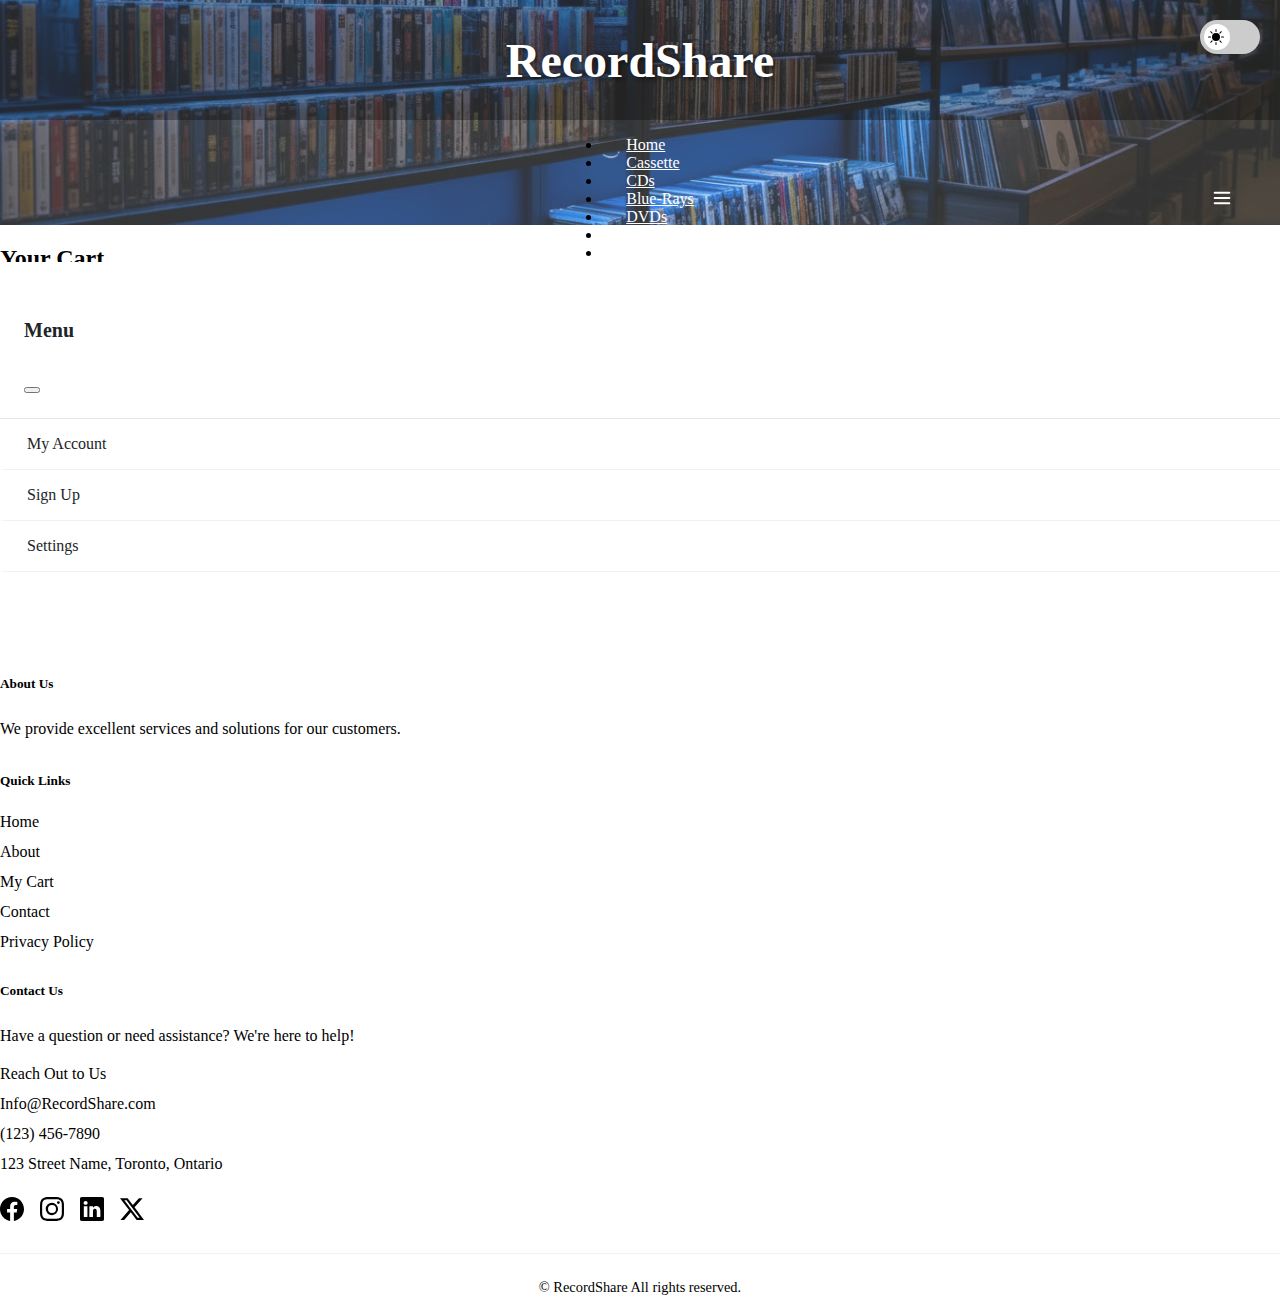
<file: Checkout.html>
<!DOCTYPE html>
<html lang="en" data-bs-theme="light">
    <head>
        <meta charset="UTF-8" />
        <title>Checkout</title>
        <link rel="stylesheet" href="NavBar.css" />
        <link rel="stylesheet" href="DarkMode.css" />
        <link rel="stylesheet" href="ProductCard.css" />
        <link rel="stylesheet" href="Seach.css" />
        <link rel="stylesheet" href="AddToCart.css" />
        <link rel="stylesheet" href="Footer.css" />
        <link href="https://cdn.jsdelivr.net/npm/bootstrap@5.3.8/dist/css/bootstrap.min.css" rel="stylesheet" integrity="sha384-sRIl4kxILFvY47J16cr9ZwB07vP4J8+LH7qKQnuqkuIAvNWLzeN8tE5YBujZqJLB" crossorigin="anonymous">
    </head>
    <body>

<!-- Header Section with Welcome -->
<header class="header-section">
    <!-- Theme Toggle Switch -->
    <div class="theme-toggle">
        <label class="switch">
            <input type="checkbox" id="themeToggle">
            <span class="slider">
                <img src="Icons/brightness-high-fill.svg" class="sun-icon" alt="Sun" width="16" height="16">
                <img src="Icons/moon-fill.svg" class="moon-icon" alt="Moon" width="16" height="16">
            </span>
        </label>
    </div>

    <!-- Welcome Banner with Background Image -->
    <div class="welcome-banner">
        <h1 class="welcome-text">RecordShare</h1>
    </div>

    <!-- Navigation Bar -->
    <nav class="navbar-container">
        <div class="nav-wrapper">
        <ul class="nav nav-underline justify-content-center">
            <li class="nav-item">
                <a class="nav-link"  href="index.html">Home</a>
            </li>
             <li class="nav-item">
                <a class="nav-link" href="Cassette.html">Cassette</a>
            </li>
            <li class="nav-item">
                <a class="nav-link" href="CD.html">CDs</a>
            </li>
            <li class="nav-item">
                <a class="nav-link " href="Bluer.html">Blue-Rays</a>
            </li>
            <li class="nav-item">
                <a class="nav-link" href="Dvd.html">DVDs</a>
            </li>
             <li class="nav-item">
                <a class="nav-link" href="Games.html">Games</a>
            </li>
            <li class="nav-item">
                <a class="nav-link" href="Vinyls.html">Vinyls</a>
            </li>
        </ul>
             <!-- Hamburger Menu Button -->
        <button class="navbar-toggler" type="button" data-bs-toggle="offcanvas" data-bs-target="#offcanvasNavbar" aria-controls="offcanvasNavbar" aria-label="Toggle navigation">
            <span class="navbar-toggler-icon"></span>
        </button>
    </div>

    <!-- Offcanvas Sidebar -->
    <div class="offcanvas offcanvas-end" tabindex="-1" id="offcanvasNavbar" aria-labelledby="offcanvasNavbarLabel">
        <div class="offcanvas-header">
            <h5 class="offcanvas-title" id="offcanvasNavbarLabel">Menu</h5>
            <button type="button" class="btn-close" data-bs-dismiss="offcanvas" aria-label="Close"></button>
        </div>
        <div class="offcanvas-body">
            <ul class="navbar-nav justify-content-end flex-grow-1 pe-3">
                <li class="nav-item">
                    <a class="nav-link" href="MyAccount.html">My Account</a>
                </li>
                <li class="nav-item">
                    <a class="nav-link" href="Login.html">Sign Up</a>
                </li>
                <li class="nav-item">
                    <a class="nav-link" href="#">Settings</a>
                </li>
            </ul>
        </div>
    </div>
    </nav>
</header>



    <main class="container py-5">
        <h2 class="text-center mb-5">Your Cart</h2>

        <div id="empty-cart-message" style="display: none;">
            <div class="empty-cart">
                <div class="empty-cart-icon">🛒</div>
                <h4>Your cart is empty</h4>
                <p>Add some items to get started!</p>
                <a href="index.html" class="btn btn-primary">Continue Shopping</a>
            </div>
        </div>

        <div id="cart-content">
            <div class="d-flex justify-content-between align-items-center mb-3">
                <h4>Cart Items</h4>
                <button class="btn btn-outline-danger btn-sm" onclick="clearCart()">
                    Clear Cart
                </button>
            </div>
            <div id="cart-items" class="mb-4"></div>
            <div class="text-end">
                <h4>Total: <span id="cart-total">$0.00</span></h4>
                <div class="mt-3">
                    <a href="Games.html" class="btn btn-outline-secondary me-2">Continue Shopping</a>
                    <button class="btn btn-primary btn-lg" onclick="processCheckout()">Proceed to Checkout</button>
                </div>
            </div>
        </div>
    </main>


<!-- Footer -->
<footer class="site-footer">
    <div class="container">
        <div class="row">
            <!-- About Section -->
            <div class="col-md-4 footer-section">
                <h5>About Us</h5>
                <p>We provide excellent services and solutions for our customers.</p>
            </div>

            <!-- Quick Links -->
            <div class="col-md-4 footer-section">
                <h5>Quick Links</h5>
                <ul class="footer-links">
                    <li><a href="index.html">Home</a></li>
                    <li><a href="About.html">About</a></li>
                    <li><a href="Checkout.html">My Cart</a></li>
                    <li><a href="Contact.html">Contact</a></li>
                    <li><a href="#">Privacy Policy</a></li>
                </ul>
            </div>

            <!-- Contact Info -->
            <div class="col-md-4 footer-section">
                <h5>Contact Us</h5>
                <p class="footer-description">Have a question or need assistance? We're here to help!</p>
                <ul class="footer-contact">
                    <li><a href="contact.html">Reach Out to Us</a></li>
                    <li>Info@RecordShare.com</li>
                    <li>(123) 456-7890</li>
                    <li>123 Street Name, Toronto, Ontario</li>
                </ul>

                <!-- Social Media Icons -->
                <div class="social-links">
                    <a href="#" aria-label="Facebook">
                        <svg xmlns="http://www.w3.org/2000/svg" width="24" height="24" fill="currentColor" viewBox="0 0 16 16">
                            <path d="M16 8.049c0-4.446-3.582-8.05-8-8.05C3.58 0-.002 3.603-.002 8.05c0 4.017 2.926 7.347 6.75 7.951v-5.625h-2.03V8.05H6.75V6.275c0-2.017 1.195-3.131 3.022-3.131.876 0 1.791.157 1.791.157v1.98h-1.009c-.993 0-1.303.621-1.303 1.258v1.51h2.218l-.354 2.326H9.25V16c3.824-.604 6.75-3.934 6.75-7.951"/>
                        </svg>
                    </a>
                    <a href="#" aria-label="Instagram">
                        <svg xmlns="http://www.w3.org/2000/svg" width="24" height="24" fill="currentColor" viewBox="0 0 16 16">
                            <path d="M8 0C5.829 0 5.556.01 4.703.048 3.85.088 3.269.222 2.76.42a3.9 3.9 0 0 0-1.417.923A3.9 3.9 0 0 0 .42 2.76C.222 3.268.087 3.85.048 4.7.01 5.555 0 5.827 0 8.001c0 2.172.01 2.444.048 3.297.04.852.174 1.433.372 1.942.205.526.478.972.923 1.417.444.445.89.719 1.416.923.51.198 1.09.333 1.942.372C5.555 15.99 5.827 16 8 16s2.444-.01 3.298-.048c.851-.04 1.434-.174 1.943-.372a3.9 3.9 0 0 0 1.416-.923c.445-.445.718-.891.923-1.417.197-.509.332-1.09.372-1.942C15.99 10.445 16 10.173 16 8s-.01-2.445-.048-3.299c-.04-.851-.175-1.433-.372-1.941a3.9 3.9 0 0 0-.923-1.417A3.9 3.9 0 0 0 13.24.42c-.51-.198-1.092-.333-1.943-.372C10.443.01 10.172 0 7.998 0zm-.717 1.442h.718c2.136 0 2.389.007 3.232.046.78.035 1.204.166 1.486.275.373.145.64.319.92.599s.453.546.598.92c.11.281.24.705.275 1.485.039.843.047 1.096.047 3.231s-.008 2.389-.047 3.232c-.035.78-.166 1.203-.275 1.485a2.5 2.5 0 0 1-.599.919c-.28.28-.546.453-.92.598-.28.11-.704.24-1.485.276-.843.038-1.096.047-3.232.047s-2.39-.009-3.233-.047c-.78-.036-1.203-.166-1.485-.276a2.5 2.5 0 0 1-.92-.598 2.5 2.5 0 0 1-.6-.92c-.109-.281-.24-.705-.275-1.485-.038-.843-.046-1.096-.046-3.233s.008-2.388.046-3.231c.036-.78.166-1.204.276-1.486.145-.373.319-.64.599-.92s.546-.453.92-.598c.282-.11.705-.24 1.485-.276.738-.034 1.024-.044 2.515-.045zm4.988 1.328a.96.96 0 1 0 0 1.92.96.96 0 0 0 0-1.92m-4.27 1.122a4.109 4.109 0 1 0 0 8.217 4.109 4.109 0 0 0 0-8.217m0 1.441a2.667 2.667 0 1 1 0 5.334 2.667 2.667 0 0 1 0-5.334"/>
                        </svg>
                    </a>
                    <a href="#" aria-label="LinkedIn">
                        <svg xmlns="http://www.w3.org/2000/svg" width="24" height="24" fill="currentColor" viewBox="0 0 16 16">
                            <path d="M0 1.146C0 .513.526 0 1.175 0h13.65C15.474 0 16 .513 16 1.146v13.708c0 .633-.526 1.146-1.175 1.146H1.175C.526 16 0 15.487 0 14.854zm4.943 12.248V6.169H2.542v7.225zm-1.2-8.212c.837 0 1.358-.554 1.358-1.248-.015-.709-.52-1.248-1.342-1.248S2.4 3.226 2.4 3.934c0 .694.521 1.248 1.327 1.248zm4.908 8.212V9.359c0-.216.016-.432.08-.586.173-.431.568-.878 1.232-.878.869 0 1.216.662 1.216 1.634v3.865h2.401V9.25c0-2.22-1.184-3.252-2.764-3.252-1.274 0-1.845.7-2.165 1.193v.025h-.016l.016-.025V6.169h-2.4c.03.678 0 7.225 0 7.225z"/>
                        </svg>
                    </a>
                    <a href="#" aria-label="Twitter">
                        <svg xmlns="http://www.w3.org/2000/svg" width="24" height="24" fill="currentColor" viewBox="0 0 16 16">
                            <path d="M12.6.75h2.454l-5.36 6.142L16 15.25h-4.937l-3.867-5.07-4.425 5.07H.316l5.733-6.57L0 .75h5.063l3.495 4.633L12.601.75Zm-.86 13.028h1.36L4.323 2.145H2.865z"/>
                        </svg>
                    </a>
                </div>
            </div>
        </div>

        <!-- Copyright -->
        <div class="footer-bottom">
            <hr>
            <p>&copy; RecordShare All rights reserved.</p>
        </div>
    </div>
</footer>




    <script src="https://cdn.jsdelivr.net/npm/bootstrap@5.3.8/dist/js/bootstrap.bundle.min.js" integrity="sha384-FKyoEForCGlyvwx9Hj09JcYn3nv7wiPVlz7YYwJrWVcXK/BmnVDxM+D2scQbITxI" crossorigin="anonymous"></script>
    <script src="DarkMode.JS"></script>
    <script src="Wishlist.JS"></script>
    <script src="AddToCart.JS"></script>
    <script src="Checkout.JS"></script>
    </body>
</html>
</file>
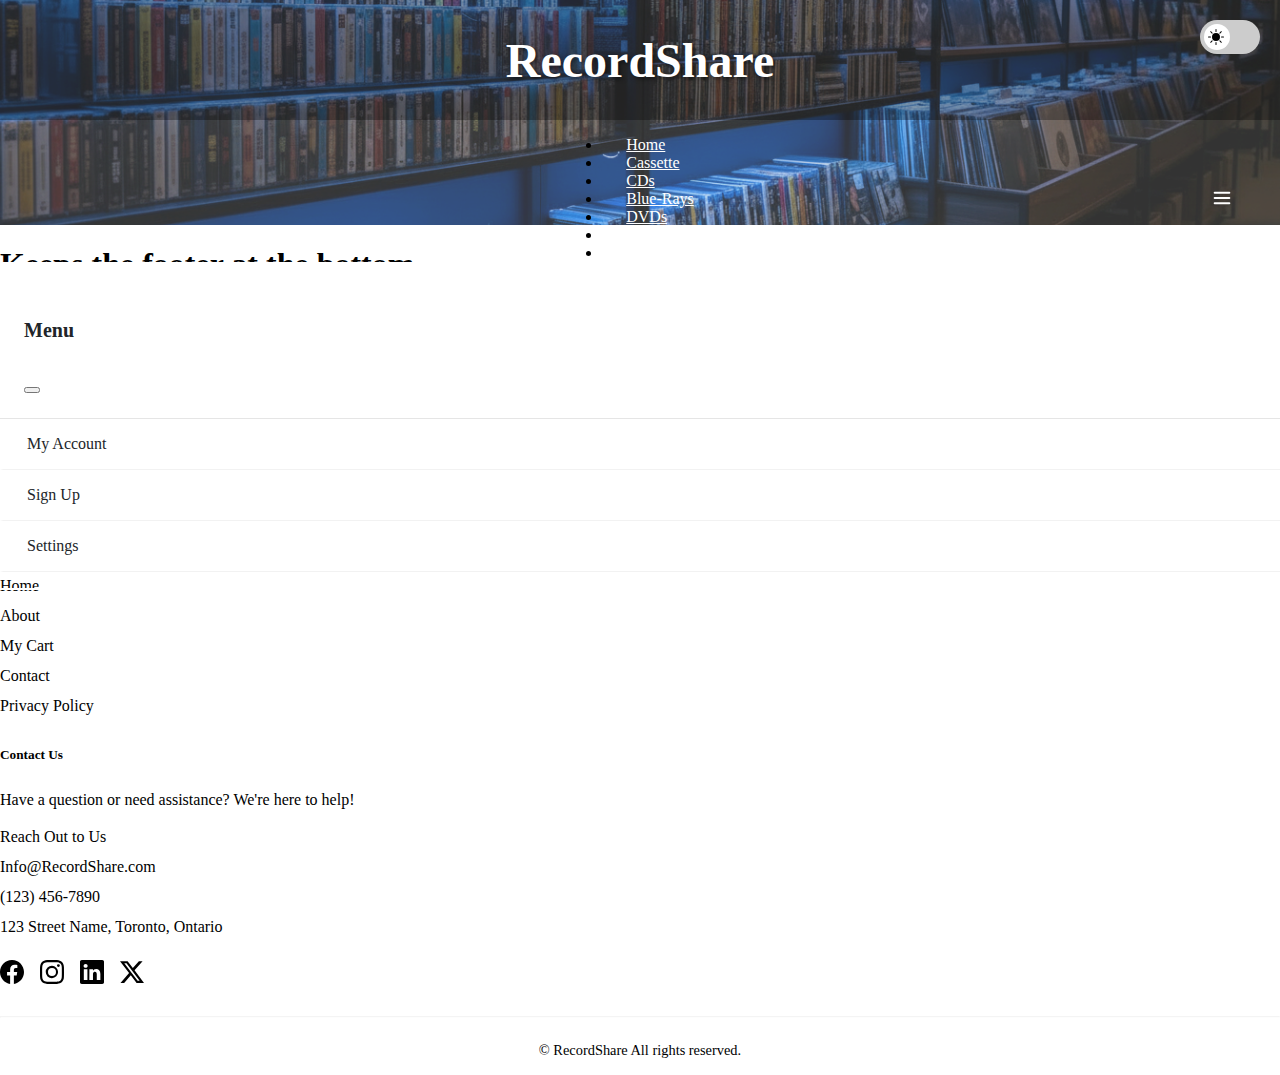
<file: Contact.html>
<!DOCTYPE html>
<html lang="en" data-bs-theme="light">
    <head>
        <meta charset="UTF-8" />
        <title>Contact</title>
        <link rel="stylesheet" href="NavBar.css" />
        <link rel="stylesheet" href="DarkMode.css" />
        <link rel="stylesheet" href="ProductCard.css" />
        <link rel="stylesheet" href="Seach.css" />
        <link rel="stylesheet" href="Footer.css" />
        <link href="https://cdn.jsdelivr.net/npm/bootstrap@5.3.8/dist/css/bootstrap.min.css" rel="stylesheet" integrity="sha384-sRIl4kxILFvY47J16cr9ZwB07vP4J8+LH7qKQnuqkuIAvNWLzeN8tE5YBujZqJLB" crossorigin="anonymous">
    </head>
    <body>

<!-- Header Section with Welcome -->
<header class="header-section">
    <!-- Theme Toggle Switch -->
    <div class="theme-toggle">
        <label class="switch">
            <input type="checkbox" id="themeToggle">
            <span class="slider">
                <img src="Icons/brightness-high-fill.svg" class="sun-icon" alt="Sun" width="16" height="16">
                <img src="Icons/moon-fill.svg" class="moon-icon" alt="Moon" width="16" height="16">
            </span>
        </label>
    </div>

    <!-- Welcome Banner with Background Image -->
    <div class="welcome-banner">
        <h1 class="welcome-text">RecordShare</h1>
    </div>

    <!-- Navigation Bar -->
    <nav class="navbar-container">
        <div class="nav-wrapper">
        <ul class="nav nav-underline justify-content-center">
            <li class="nav-item">
                <a class="nav-link"  href="index.html">Home</a>
            </li>
             <li class="nav-item">
                <a class="nav-link" href="Cassette.html">Cassette</a>
            </li>
            <li class="nav-item">
                <a class="nav-link" href="CD.html">CDs</a>
            </li>
            <li class="nav-item">
                <a class="nav-link"  href="Bluer.html">Blue-Rays</a>
            </li>
            <li class="nav-item">
                <a class="nav-link" href="Dvd.html">DVDs</a>
            </li>
             <li class="nav-item">
                <a class="nav-link" href="Games.html">Games</a>
            </li>
            <li class="nav-item">
                <a class="nav-link" href="Vinyls.html">Vinyls</a>
            </li>
        </ul>
             <!-- Hamburger Menu Button -->
        <button class="navbar-toggler" type="button" data-bs-toggle="offcanvas" data-bs-target="#offcanvasNavbar" aria-controls="offcanvasNavbar" aria-label="Toggle navigation">
            <span class="navbar-toggler-icon"></span>
        </button>
    </div>

    <!-- Offcanvas Sidebar -->
    <div class="offcanvas offcanvas-end" tabindex="-1" id="offcanvasNavbar" aria-labelledby="offcanvasNavbarLabel">
        <div class="offcanvas-header">
            <h5 class="offcanvas-title" id="offcanvasNavbarLabel">Menu</h5>
            <button type="button" class="btn-close" data-bs-dismiss="offcanvas" aria-label="Close"></button>
        </div>
        <div class="offcanvas-body">
            <ul class="navbar-nav justify-content-end flex-grow-1 pe-3">
                <li class="nav-item">
                    <a class="nav-link" href="MyAccount.html">My Account</a>
                </li>
                <li class="nav-item">
                    <a class="nav-link" href="Login.html">Sign Up</a>
                </li>
                <li class="nav-item">
                    <a class="nav-link" href="#">Settings</a>
                </li>
            </ul>
        </div>
    </div>
    </nav>
</header>


<main style="flex: 1;">

    <h1>Keeps the footer at the bottom</h1>
</main>




<!-- Footer -->
<footer class="site-footer">
    <div class="container">
        <div class="row">
            <!-- About Section -->
            <div class="col-md-4 footer-section">
                <h5>About Us</h5>
                <p>We provide excellent services and solutions for our customers.</p>
            </div>

            <!-- Quick Links -->
            <div class="col-md-4 footer-section">
                <h5>Quick Links</h5>
                <ul class="footer-links">
                    <li><a href="index.html">Home</a></li>
                    <li><a href="About.html">About</a></li>
                    <li><a href="Checkout.html">My Cart</a></li>
                    <li><a href="Contact.html">Contact</a></li>
                    <li><a href="#">Privacy Policy</a></li>
                </ul>
            </div>

            <!-- Contact Info -->
            <div class="col-md-4 footer-section">
                <h5>Contact Us</h5>
                <p class="footer-description">Have a question or need assistance? We're here to help!</p>
                <ul class="footer-contact">
                    <li><a href="contact.html">Reach Out to Us</a></li>
                    <li>Info@RecordShare.com</li>
                    <li>(123) 456-7890</li>
                    <li>123 Street Name, Toronto, Ontario</li>
                </ul>

                <!-- Social Media Icons -->
                <div class="social-links">
                    <a href="#" aria-label="Facebook">
                        <svg xmlns="http://www.w3.org/2000/svg" width="24" height="24" fill="currentColor" viewBox="0 0 16 16">
                            <path d="M16 8.049c0-4.446-3.582-8.05-8-8.05C3.58 0-.002 3.603-.002 8.05c0 4.017 2.926 7.347 6.75 7.951v-5.625h-2.03V8.05H6.75V6.275c0-2.017 1.195-3.131 3.022-3.131.876 0 1.791.157 1.791.157v1.98h-1.009c-.993 0-1.303.621-1.303 1.258v1.51h2.218l-.354 2.326H9.25V16c3.824-.604 6.75-3.934 6.75-7.951"/>
                        </svg>
                    </a>
                    <a href="#" aria-label="Instagram">
                        <svg xmlns="http://www.w3.org/2000/svg" width="24" height="24" fill="currentColor" viewBox="0 0 16 16">
                            <path d="M8 0C5.829 0 5.556.01 4.703.048 3.85.088 3.269.222 2.76.42a3.9 3.9 0 0 0-1.417.923A3.9 3.9 0 0 0 .42 2.76C.222 3.268.087 3.85.048 4.7.01 5.555 0 5.827 0 8.001c0 2.172.01 2.444.048 3.297.04.852.174 1.433.372 1.942.205.526.478.972.923 1.417.444.445.89.719 1.416.923.51.198 1.09.333 1.942.372C5.555 15.99 5.827 16 8 16s2.444-.01 3.298-.048c.851-.04 1.434-.174 1.943-.372a3.9 3.9 0 0 0 1.416-.923c.445-.445.718-.891.923-1.417.197-.509.332-1.09.372-1.942C15.99 10.445 16 10.173 16 8s-.01-2.445-.048-3.299c-.04-.851-.175-1.433-.372-1.941a3.9 3.9 0 0 0-.923-1.417A3.9 3.9 0 0 0 13.24.42c-.51-.198-1.092-.333-1.943-.372C10.443.01 10.172 0 7.998 0zm-.717 1.442h.718c2.136 0 2.389.007 3.232.046.78.035 1.204.166 1.486.275.373.145.64.319.92.599s.453.546.598.92c.11.281.24.705.275 1.485.039.843.047 1.096.047 3.231s-.008 2.389-.047 3.232c-.035.78-.166 1.203-.275 1.485a2.5 2.5 0 0 1-.599.919c-.28.28-.546.453-.92.598-.28.11-.704.24-1.485.276-.843.038-1.096.047-3.232.047s-2.39-.009-3.233-.047c-.78-.036-1.203-.166-1.485-.276a2.5 2.5 0 0 1-.92-.598 2.5 2.5 0 0 1-.6-.92c-.109-.281-.24-.705-.275-1.485-.038-.843-.046-1.096-.046-3.233s.008-2.388.046-3.231c.036-.78.166-1.204.276-1.486.145-.373.319-.64.599-.92s.546-.453.92-.598c.282-.11.705-.24 1.485-.276.738-.034 1.024-.044 2.515-.045zm4.988 1.328a.96.96 0 1 0 0 1.92.96.96 0 0 0 0-1.92m-4.27 1.122a4.109 4.109 0 1 0 0 8.217 4.109 4.109 0 0 0 0-8.217m0 1.441a2.667 2.667 0 1 1 0 5.334 2.667 2.667 0 0 1 0-5.334"/>
                        </svg>
                    </a>
                    <a href="#" aria-label="LinkedIn">
                        <svg xmlns="http://www.w3.org/2000/svg" width="24" height="24" fill="currentColor" viewBox="0 0 16 16">
                            <path d="M0 1.146C0 .513.526 0 1.175 0h13.65C15.474 0 16 .513 16 1.146v13.708c0 .633-.526 1.146-1.175 1.146H1.175C.526 16 0 15.487 0 14.854zm4.943 12.248V6.169H2.542v7.225zm-1.2-8.212c.837 0 1.358-.554 1.358-1.248-.015-.709-.52-1.248-1.342-1.248S2.4 3.226 2.4 3.934c0 .694.521 1.248 1.327 1.248zm4.908 8.212V9.359c0-.216.016-.432.08-.586.173-.431.568-.878 1.232-.878.869 0 1.216.662 1.216 1.634v3.865h2.401V9.25c0-2.22-1.184-3.252-2.764-3.252-1.274 0-1.845.7-2.165 1.193v.025h-.016l.016-.025V6.169h-2.4c.03.678 0 7.225 0 7.225z"/>
                        </svg>
                    </a>
                    <a href="#" aria-label="Twitter">
                        <svg xmlns="http://www.w3.org/2000/svg" width="24" height="24" fill="currentColor" viewBox="0 0 16 16">
                            <path d="M12.6.75h2.454l-5.36 6.142L16 15.25h-4.937l-3.867-5.07-4.425 5.07H.316l5.733-6.57L0 .75h5.063l3.495 4.633L12.601.75Zm-.86 13.028h1.36L4.323 2.145H2.865z"/>
                        </svg>
                    </a>
                </div>
            </div>
        </div>

        <!-- Copyright -->
        <div class="footer-bottom">
            <hr>
            <p>&copy; RecordShare All rights reserved.</p>
        </div>
    </div>
</footer>




    <script src="https://cdn.jsdelivr.net/npm/bootstrap@5.3.8/dist/js/bootstrap.bundle.min.js" integrity="sha384-FKyoEForCGlyvwx9Hj09JcYn3nv7wiPVlz7YYwJrWVcXK/BmnVDxM+D2scQbITxI" crossorigin="anonymous"></script>
    <script src="DarkMode.JS"></script>
    <script src="Wishlist.JS"></script>
    </body>
</html>
</file>
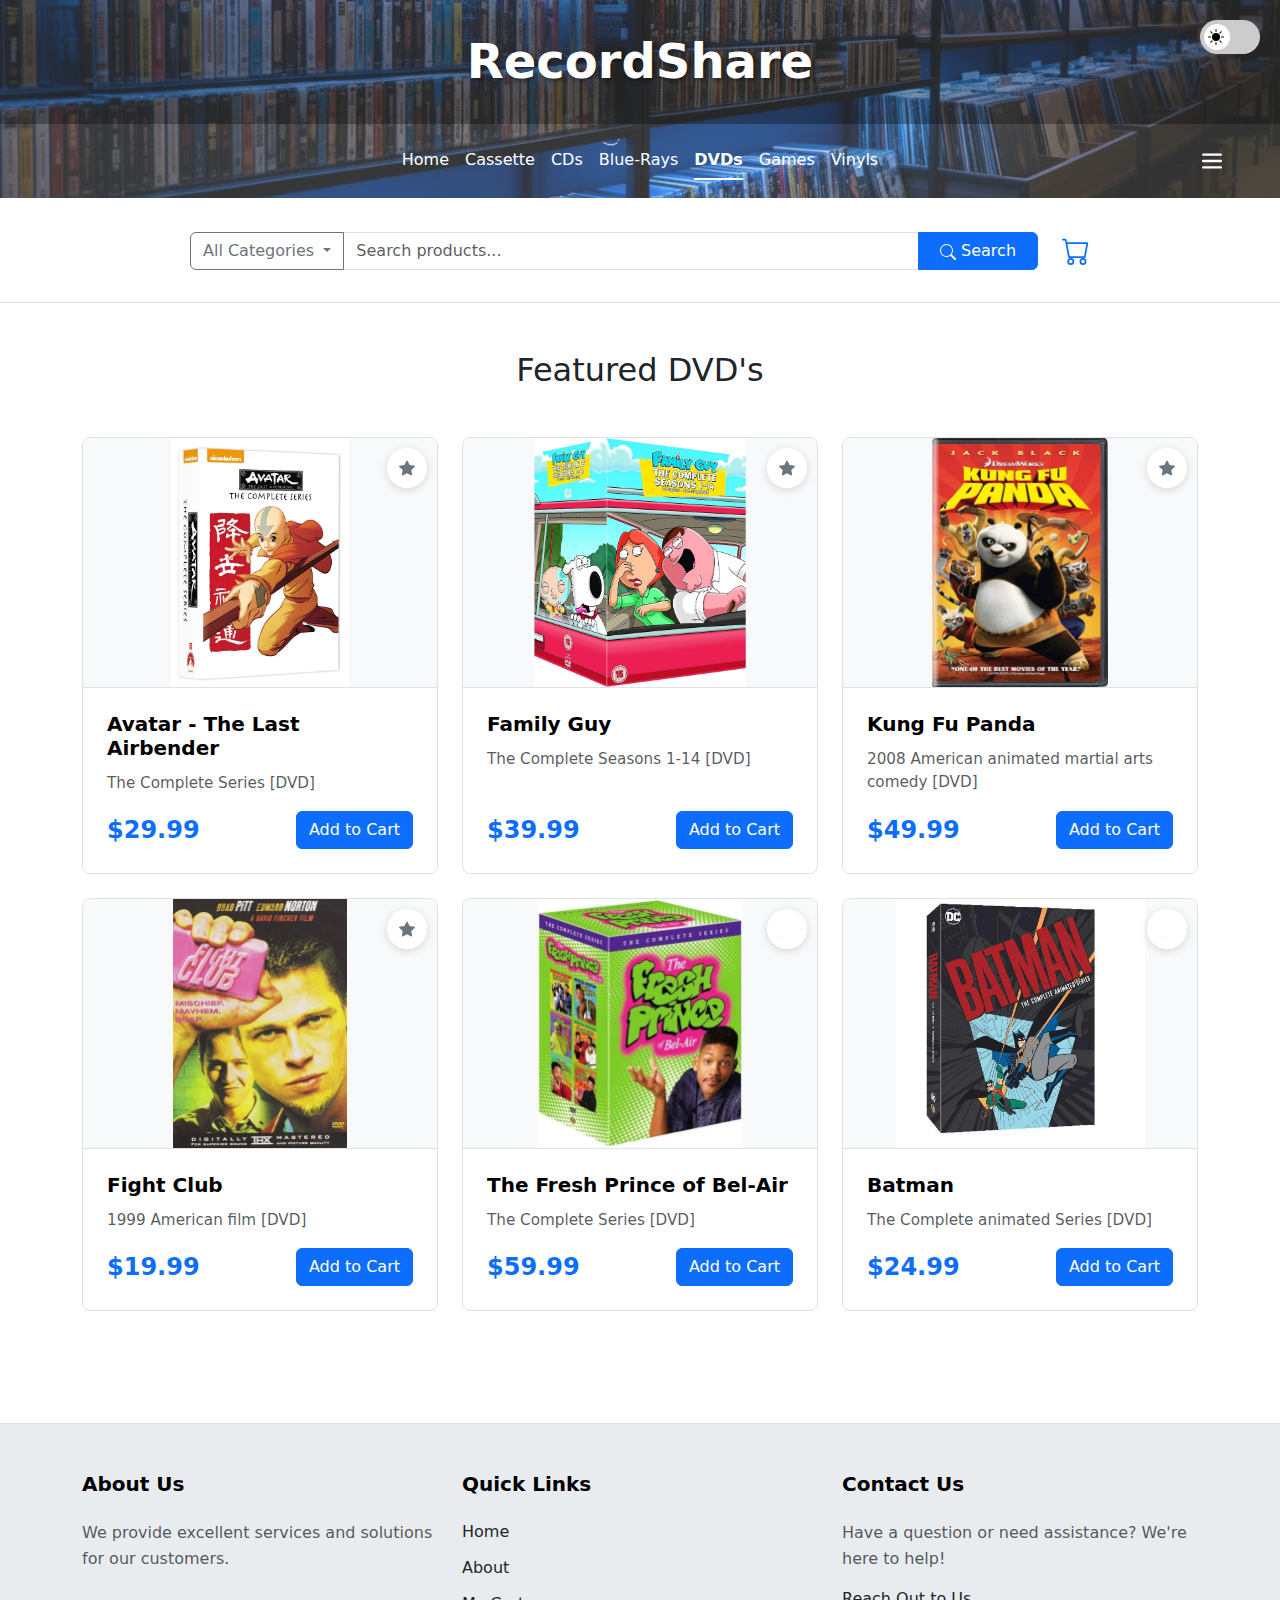
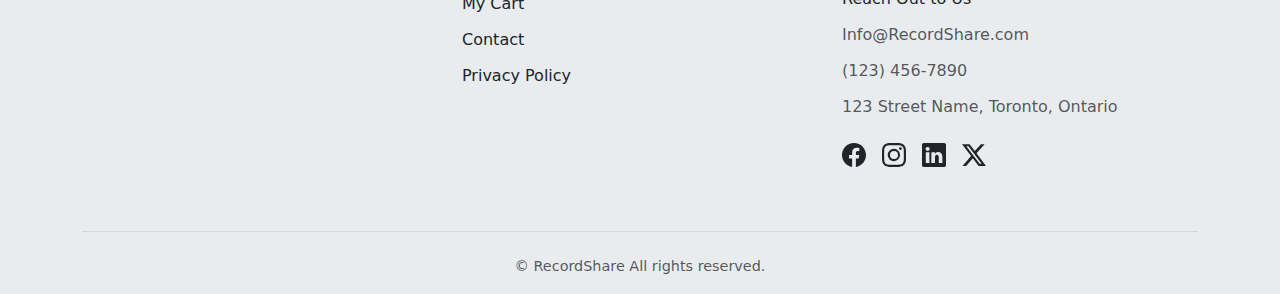
<file: Dvd.html>
<!DOCTYPE html>
<html lang="en" data-bs-theme="light">
    <head>
        <meta charset="UTF-8" />
        <title>LandingPage</title>
        <link rel="stylesheet" href="NavBar.css" />
        <link rel="stylesheet" href="DarkMode.css" />
        <link rel="stylesheet" href="ProductCard.css" />
        <link rel="stylesheet" href="Seach.css" />
        <link rel="stylesheet" href="Footer.css" />
        <link rel="stylesheet" href="AddToCart.css" />
        <link href="https://cdn.jsdelivr.net/npm/bootstrap@5.3.8/dist/css/bootstrap.min.css" rel="stylesheet">
    </head>
    <body>

<!-- Header Section with Welcome -->
<header class="header-section">
    <!-- Theme Toggle Switch -->
    <div class="theme-toggle">
        <label class="switch">
            <input type="checkbox" id="themeToggle">
            <span class="slider">
                <img src="Icons/brightness-high-fill.svg" class="sun-icon" alt="Sun" width="16" height="16">
                <img src="Icons/moon-fill.svg" class="moon-icon" alt="Moon" width="16" height="16">
            </span>
        </label>
    </div>

    <!-- Welcome Banner with Background Image -->
    <div class="welcome-banner">
        <h1 class="welcome-text">RecordShare</h1>
    </div>

       <!-- Navigation Bar -->
    <nav class="navbar-container">
        <div class="nav-wrapper">
        <ul class="nav nav-underline justify-content-center">
            <li class="nav-item">
                <a class="nav-link"  href="index.html">Home</a>
            </li>
             <li class="nav-item">
                <a class="nav-link" href="Cassette.html">Cassette</a>
            </li>
            <li class="nav-item">
                <a class="nav-link" href="CD.html">CDs</a>
            </li>
            <li class="nav-item">
                <a class="nav-link"  href="Bluer.html">Blue-Rays</a>
            </li>
            <li class="nav-item">
                <a class="nav-link active" aria-current="page" href="Dvd.html">DVDs</a>
            </li>
             <li class="nav-item">
                <a class="nav-link" href="Games.html">Games</a>
            </li>
            <li class="nav-item">
                <a class="nav-link" href="Vinyls.html">Vinyls</a>
            </li>
        </ul>
         <!-- Hamburger Menu Button -->
        <button class="navbar-toggler" type="button" data-bs-toggle="offcanvas" data-bs-target="#offcanvasNavbar" aria-controls="offcanvasNavbar" aria-label="Toggle navigation">
            <span class="navbar-toggler-icon"></span>
        </button>
    </div>

    <!-- Offcanvas Sidebar -->
    <div class="offcanvas offcanvas-end" tabindex="-1" id="offcanvasNavbar" aria-labelledby="offcanvasNavbarLabel">
        <div class="offcanvas-header">
            <h5 class="offcanvas-title" id="offcanvasNavbarLabel">Menu</h5>
            <button type="button" class="btn-close" data-bs-dismiss="offcanvas" aria-label="Close"></button>
        </div>
        <div class="offcanvas-body">
            <ul class="navbar-nav justify-content-end flex-grow-1 pe-3">
                <li class="nav-item">
                    <a class="nav-link" href="MyAccount.html">My Account</a>
                </li>
                <li class="nav-item">
                    <a class="nav-link" href="Login.html">Sign Up</a>
                </li>
                <li class="nav-item">
                    <a class="nav-link" href="#">Settings</a>
                </li>
            </ul>
        </div>
    </div>
    </nav>
</header>

<!-- Search Bar Section -->
<section class="search-section">
    <div class="container">
        <div class="search-container">
            <div class="input-group search-bar">
                <button class="btn btn-outline-secondary dropdown-toggle filter-btn" type="button" data-bs-toggle="dropdown" aria-expanded="false">
                    All Categories
                </button>
                <ul class="dropdown-menu">
                    <li><a class="dropdown-item" href="#">All Categories</a></li>
                    <li><hr class="dropdown-divider"></li>
                    <li><a class="dropdown-item" href="#">Under 20$</a></li>
                    <li><a class="dropdown-item" href="#">New</a></li>
                    <li><a class="dropdown-item" href="#">Used</a></li>
                    <li><a class="dropdown-item" href="#">Collector's Edition</a></li>
                    <li><a class="dropdown-item" href="#">Director's Cut</a></li>
                    <li><a class="dropdown-item" href="#">Extended Edition</a></li>
                    <li><a class="dropdown-item" href="#">Movies</a></li>
                    <li><a class="dropdown-item" href="#">Special Edition</a></li>
                    <li><a class="dropdown-item" href="#">TV Shows</a></li>
                    <li><a class="dropdown-item" href="#">Widescreen</a></li>
                </ul>
                <input type="text" class="form-control search-input" placeholder="Search products..." aria-label="Search products">
                <button class="btn btn-primary search-btn" type="button">
                    <svg xmlns="http://www.w3.org/2000/svg" width="16" height="16" fill="currentColor" viewBox="0 0 16 16">
                        <path d="M11.742 10.344a6.5 6.5 0 1 0-1.397 1.398h-.001q.044.06.098.115l3.85 3.85a1 1 0 0 0 1.415-1.414l-3.85-3.85a1 1 0 0 0-.115-.1zM12 6.5a5.5 5.5 0 1 1-11 0 5.5 5.5 0 0 1 11 0"/>
                    </svg>
                    Search
                </button>
            </div>

            <!-- Shopping Cart Icon -->
            <a href="checkout.html" class="cart-icon-link">
                <div class="cart-icon-container">
                    <svg xmlns="http://www.w3.org/2000/svg" width="28" height="28" fill="currentColor" class="cart-icon" viewBox="0 0 16 16">
                        <path d="M0 1.5A.5.5 0 0 1 .5 1H2a.5.5 0 0 1 .485.379L2.89 3H14.5a.5.5 0 0 1 .491.592l-1.5 8A.5.5 0 0 1 13 12H4a.5.5 0 0 1-.491-.408L2.01 3.607 1.61 2H.5a.5.5 0 0 1-.5-.5M3.102 4l1.313 7h8.17l1.313-7zM5 12a2 2 0 1 0 0 4 2 2 0 0 0 0-4m7 0a2 2 0 1 0 0 4 2 2 0 0 0 0-4m-7 1a1 1 0 1 1 0 2 1 1 0 0 1 0-2m7 0a1 1 0 1 1 0 2 1 1 0 0 1 0-2"/>
                    </svg>
                    <span class="cart-badge">0</span>
                </div>
            </a>
        </div>
    </div>
</section>

<main style="flex: 1;">
    <div class="container py-5">
        <h2 class="text-center mb-5">Featured DVD's</h2>

        <div class="row g-4">

            <!-- Product 1 -->
            <div class="col-md-4">
                <div class="product-card">

                    <div class="product-image-wrapper">
                        <img src="Products/Tv-DVD/AVA.jpg" alt="Product 1" class="product-image">

                        <button class="favorite-btn" aria-label="Add to favorites">
                            <svg xmlns="http://www.w3.org/2000/svg" width="16" height="16" fill="currentColor" class="star-icon" viewBox="0 0 16 16">
                                <path d="M3.612 15.443c-.386.198-.824-.149-.746-.592l.83-4.73L.173 6.765c-.329-.314-.158-.888.283-.95l4.898-.696L7.538.792c.197-.39.73-.39.927 0l2.184 4.327 4.898.696c.441.062.612.636.282.95l-3.522 3.356.83 4.73c.078.443-.36.79-.746.592L8 13.187l-4.389 2.256z"/>
                            </svg>
                        </button>
                    </div>

                    <div class="product-info">
                        <h5 class="product-title">Avatar - The Last Airbender</h5>
                        <p class="product-description">The Complete Series [DVD]</p>
                        <div class="product-footer">
                            <span class="product-price">$29.99</span>
                            <button class="btn btn-primary add-to-cart-btn">Add to Cart</button>
                        </div>
                    </div>

                </div>
            </div>

            <!-- Product 2 -->
            <div class="col-md-4">
                <div class="product-card">

                    <div class="product-image-wrapper">
                        <img src="Products/Tv-DVD/FG.jpg" alt="Product 2" class="product-image">

                        <button class="favorite-btn" aria-label="Add to favorites">
                            <svg xmlns="http://www.w3.org/2000/svg" width="16" height="16" fill="currentColor" class="star-icon" viewBox="0 0 16 16">
                                <path d="M3.612 15.443c-.386.198-.824-.149-.746-.592l.83-4.73L.173 6.765c-.329-.314-.158-.888.283-.95l4.898-.696L7.538.792c.197-.39.73-.39.927 0l2.184 4.327 4.898.696c.441.062.612.636.282.95l-3.522 3.356.83 4.73c.078.443-.36.79-.746.592L8 13.187l-4.389 2.256z"/>
                            </svg>
                        </button>
                    </div>

                    <div class="product-info">
                        <h5 class="product-title">Family Guy</h5>
                        <p class="product-description">The Complete Seasons 1-14 [DVD]</p>
                        <div class="product-footer">
                            <span class="product-price">$39.99</span>
                            <button class="btn btn-primary add-to-cart-btn">Add to Cart</button>
                        </div>
                    </div>

                </div>
            </div>

            <!-- Product 3 -->
            <div class="col-md-4">
                <div class="product-card">

                    <div class="product-image-wrapper">
                        <img src="Products/Movie-DVD/KFP.jpg" alt="Product 3" class="product-image">

                        <button class="favorite-btn" aria-label="Add to favorites">
                            <svg xmlns="http://www.w3.org/2000/svg" width="16" height="16" fill="currentColor" class="star-icon" viewBox="0 0 16 16">
                                <path d="M3.612 15.443c-.386.198-.824-.149-.746-.592l.83-4.73L.173 6.765c-.329-.314-.158-.888.283-.95l4.898-.696L7.538.792c.197-.39.73-.39.927 0l2.184 4.327 4.898.696c.441.062.612.636.282.95l-3.522 3.356.83 4.73c.078.443-.36.79-.746.592L8 13.187l-4.389 2.256z"/>
                            </svg>
                        </button>
                    </div>

                    <div class="product-info">
                        <h5 class="product-title">Kung Fu Panda</h5>
                        <p class="product-description">2008 American animated martial arts comedy [DVD]</p>
                        <div class="product-footer">
                            <span class="product-price">$49.99</span>
                            <button class="btn btn-primary add-to-cart-btn">Add to Cart</button>
                        </div>
                    </div>

                </div>
            </div>

            <!-- Product 4 -->
            <div class="col-md-4">
                <div class="product-card">

                    <div class="product-image-wrapper">
                        <img src="Products/Movie-DVD/FC.jpg" alt="Product 4" class="product-image">

                        <button class="favorite-btn" aria-label="Add to favorites">
                            <svg xmlns="http://www.w3.org/2000/svg" width="16" height="16" fill="currentColor" class="star-icon" viewBox="0 0 16 16">
                                <path d="M3.612 15.443c-.386.198-.824-.149-.746-.592l.83-4.73L.173 6.765c-.329-.314-.158-.888.283-.95l4.898-.696L7.538.792c.197-.390.73-.390.927 0l2.184 4.327 4.898.696c.441.062.612.636.282.950l-3.522 3.356.83 4.73c.078.443-.360.790-.746.592L8 13.187l-4.389 2.256z"/>
                            </svg>
                        </button>
                    </div>

                    <div class="product-info">
                        <h5 class="product-title">Fight Club</h5>
                        <p class="product-description">1999 American film [DVD]</p>
                        <div class="product-footer">
                            <span class="product-price">$19.99</span>
                            <button class="btn btn-primary add-to-cart-btn">Add to Cart</button>
                        </div>
                    </div>

                </div>
            </div>

            <!-- Product 5 -->
            <div class="col-md-4">
                <div class="product-card">

                    <div class="product-image-wrapper">
                        <img src="Products/Tv-DVD/FP.jpg" alt="Product 5" class="product-image">

                        <button class="favorite-btn" aria-label="Add to favorites">
                            <svg xmlns="http://www.w3.org/2000/svg" width="16" height="16" fill="currentColor" class="star-icon" viewBox="0 0 16 16">
                                <path d="M3.612 15.443c-.386.198-.824-.149-.746-.592l..83-4.73L.173 6.765c-.329-.314-.158-.888.283-.95l4.898-.696L7.538.792c.197-.390.73-.390.927 0l2.184 4.327 4.898.696c.441.062.612.636.282.950l-3.522 3.356.83 4.73c.078.443-.360.790-.746.592L8 13.187l-4.389 2.256z"/>
                            </svg>
                        </button>
                    </div>

                    <div class="product-info">
                        <h5 class="product-title">The Fresh Prince of Bel-Air</h5>
                        <p class="product-description">The Complete Series [DVD]</p>
                        <div class="product-footer">
                            <span class="product-price">$59.99</span>
                            <button class="btn btn-primary add-to-cart-btn">Add to Cart</button>
                        </div>
                    </div>

                </div>
            </div>

            <!-- Product 6 -->
            <div class="col-md-4">
                <div class="product-card">

                    <div class="product-image-wrapper">
                        <img src="Products/Tv-DVD/BM.jpeg" alt="Product 6" class="product-image">

                        <button class="favorite-btn" aria-label="Add to favorites">
                            <svg xmlns="http://www.w3.org/2000/svg" width="16" height="16" fill="currentColor" class="star-icon" viewBox="0 0 16 16">
                                <path d="M3.612 15.443c-.386.198-.824-.149-.746-.592l..83-4.73L.173 6.765c-.329-.314-.158-.888.283-.950l4.898-.696L7.538.792c.197-.390.73-.390.927 0l2.184 4.327 4.898.696c.441.062.612.636.282.950l-3.522 3.356.83 4.73c.078.443-.360.790-.746.592L8 13.187l-4.389 2.256z"/>
                            </svg>
                        </button>
                    </div>

                    <div class="product-info">
                        <h5 class="product-title">Batman</h5>
                        <p class="product-description">The Complete animated Series [DVD]</p>
                        <div class="product-footer">
                            <span class="product-price">$24.99</span>
                            <button class="btn btn-primary add-to-cart-btn">Add to Cart</button>
                        </div>
                    </div>

                </div>
            </div>

        </div>
    </div>
</main>

<!-- Footer -->
<footer class="site-footer">
    <div class="container">
        <div class="row">
            <!-- About Section -->
            <div class="col-md-4 footer-section">
                <h5>About Us</h5>
                <p>We provide excellent services and solutions for our customers.</p>
            </div>

            <!-- Quick Links -->
            <div class="col-md-4 footer-section">
                <h5>Quick Links</h5>
                <ul class="footer-links">
                    <li><a href="index.html">Home</a></li>
                    <li><a href="About.html">About</a></li>
                    <li><a href="Checkout.html">My Cart</a></li>
                    <li><a href="Contact.html">Contact</a></li>
                    <li><a href="#">Privacy Policy</a></li>
                </ul>
            </div>

            <!-- Contact Info -->
            <div class="col-md-4 footer-section">
                <h5>Contact Us</h5>
                <p class="footer-description">Have a question or need assistance? We're here to help!</p>
                <ul class="footer-contact">
                    <li><a href="contact.html">Reach Out to Us</a></li>
                    <li>Info@RecordShare.com</li>
                    <li>(123) 456-7890</li>
                    <li>123 Street Name, Toronto, Ontario</li>
                </ul>

                <!-- Social Media Icons -->
                <div class="social-links">
                    <a href="#" aria-label="Facebook">
                        <svg xmlns="http://www.w3.org/2000/svg" width="24" height="24" fill="currentColor" viewBox="0 0 16 16">
                            <path d="M16 8.049c0-4.446-3.582-8.05-8-8.05C3.58 0-.002 3.603-.002 8.05c0 4.017 2.926 7.347 6.75 7.951v-5.625h-2.03V8.05H6.75V6.275c0-2.017 1.195-3.131 3.022-3.131.876 0 1.791.157 1.791.157v1.98h-1.009c-.993 0-1.303.621-1.303 1.258v1.51h2.218l-.354 2.326H9.25V16c3.824-.604 6.75-3.934 6.75-7.951"/>
                        </svg>
                    </a>
                    <a href="#" aria-label="Instagram">
                        <svg xmlns="http://www.w3.org/2000/svg" width="24" height="24" fill="currentColor" viewBox="0 0 16 16">
                            <path d="M8 0C5.829 0 5.556.01 4.703.048 3.85.088 3.269.222 2.76.42a3.9 3.9 0 0 0-1.417.923A3.9 3.9 0 0 0 .42 2.76C.222 3.268.087 3.85.048 4.7.01 5.555 0 5.827 0 8.001c0 2.172.01 2.444.048 3.297.04.852.174 1.433.372 1.942.205.526.478.972.923 1.417.444.445.89.719 1.416.923.51.198 1.09.333 1.942.372C5.555 15.99 5.827 16 8 16s2.444-.01 3.298-.048c.851-.04 1.434-.174 1.943-.372a3.9 3.9 0 0 0 1.416-.923c.445-.445.718-.891.923-1.417.197-.509.332-1.09.372-1.942C15.99 10.445 16 10.173 16 8s-.01-2.445-.048-3.299c-.04-.851-.175-1.433-.372-1.941a3.9 3.9 0 0 0-.923-1.417A3.9 3.9 0 0 0 13.24.42c-.51-.198-1.092-.333-1.943-.372C10.443.01 10.172 0 7.998 0zm-.717 1.442h.718c2.136 0 2.389.007 3.232.046.78.035 1.204.166 1.486.275.373.145.64.319.92.599s.453.546.598.92c.11.281.24.705.275 1.485.039.843.047 1.096.047 3.231s-.008 2.389-.047 3.232c-.035.78-.166 1.203-.275 1.485a2.5 2.5 0 0 1-.599.919c-.28.28-.546.453-.92.598-.28.11-.704.24-1.485.276-.843.038-1.096.047-3.232.047s-2.39-.009-3.233-.047c-.78-.036-1.203-.166-1.485-.276a2.5 2.5 0 0 1-.92-.598 2.5 2.5 0 0 1-.6-.92c-.109-.281-.24-.705-.275-1.485-.038-.843-.046-1.096-.046-3.233s.008-2.388.046-3.231c.036-.78.166-1.204.276-1.486.145-.373.319-.64.599-.92s.546-.453.92-.598c.282-.11.705-.24 1.485-.276.738-.034 1.024-.044 2.515-.045zm4.988 1.328a.96.96 0 1 0 0 1.92.96.96 0 0 0 0-1.92m-4.27 1.122a4.109 4.109 0 1 0 0 8.217 4.109 4.109 0 0 0 0-8.217m0 1.441a2.667 2.667 0 1 1 0 5.334 2.667 2.667 0 0 1 0-5.334"/>
                        </svg>
                    </a>
                    <a href="#" aria-label="LinkedIn">
                        <svg xmlns="http://www.w3.org/2000/svg" width="24" height="24" fill="currentColor" viewBox="0 0 16 16">
                            <path d="M0 1.146C0 .513.526 0 1.175 0h13.65C15.474 0 16 .513 16 1.146v13.708c0 .633-.526 1.146-1.175 1.146H1.175C.526 16 0 15.487 0 14.854zm4.943 12.248V6.169H2.542v7.225zm-1.2-8.212c.837 0 1.358-.554 1.358-1.248-.015-.709-.52-1.248-1.342-1.248S2.4 3.226 2.4 3.934c0 .694.521 1.248 1.327 1.248zm4.908 8.212V9.359c0-.216.016-.432.08-.586.173-.431.568-.878 1.232-.878.869 0 1.216.662 1.216 1.634v3.865h2.401V9.25c0-2.22-1.184-3.252-2.764-3.252-1.274 0-1.845.7-2.165 1.193v.025h-.016l.016-.025V6.169h-2.4c.03.678 0 7.225 0 7.225z"/>
                        </svg>
                    </a>
                    <a href="#" aria-label="Twitter">
                        <svg xmlns="http://www.w3.org/2000/svg" width="24" height="24" fill="currentColor" viewBox="0 0 16 16">
                            <path d="M12.6.75h2.454l-5.36 6.142L16 15.25h-4.937l-3.867-5.07-4.425 5.07H.316l5.733-6.57L0 .75h5.063l3.495 4.633L12.601.75Zm-.86 13.028h1.36L4.323 2.145H2.865z"/>
                        </svg>
                    </a>
                </div>
            </div>
        </div>

        <!-- Copyright -->
        <div class="footer-bottom">
            <hr>
            <p>&copy; RecordShare All rights reserved.</p>
        </div>
    </div>
</footer>




    <script src="https://cdn.jsdelivr.net/npm/bootstrap@5.3.8/dist/js/bootstrap.bundle.min.js" integrity="sha384-FKyoEForCGlyvwx9Hj09JcYn3nv7wiPVlz7YYwJrWVcXK/BmnVDxM+D2scQbITxI" crossorigin="anonymous"></script>
    <script src="DarkMode.JS"></script>
    <script src="Wishlist.JS"></script>
    <script src="AddToCart.JS"></script>
    </body>
</html>
</file>
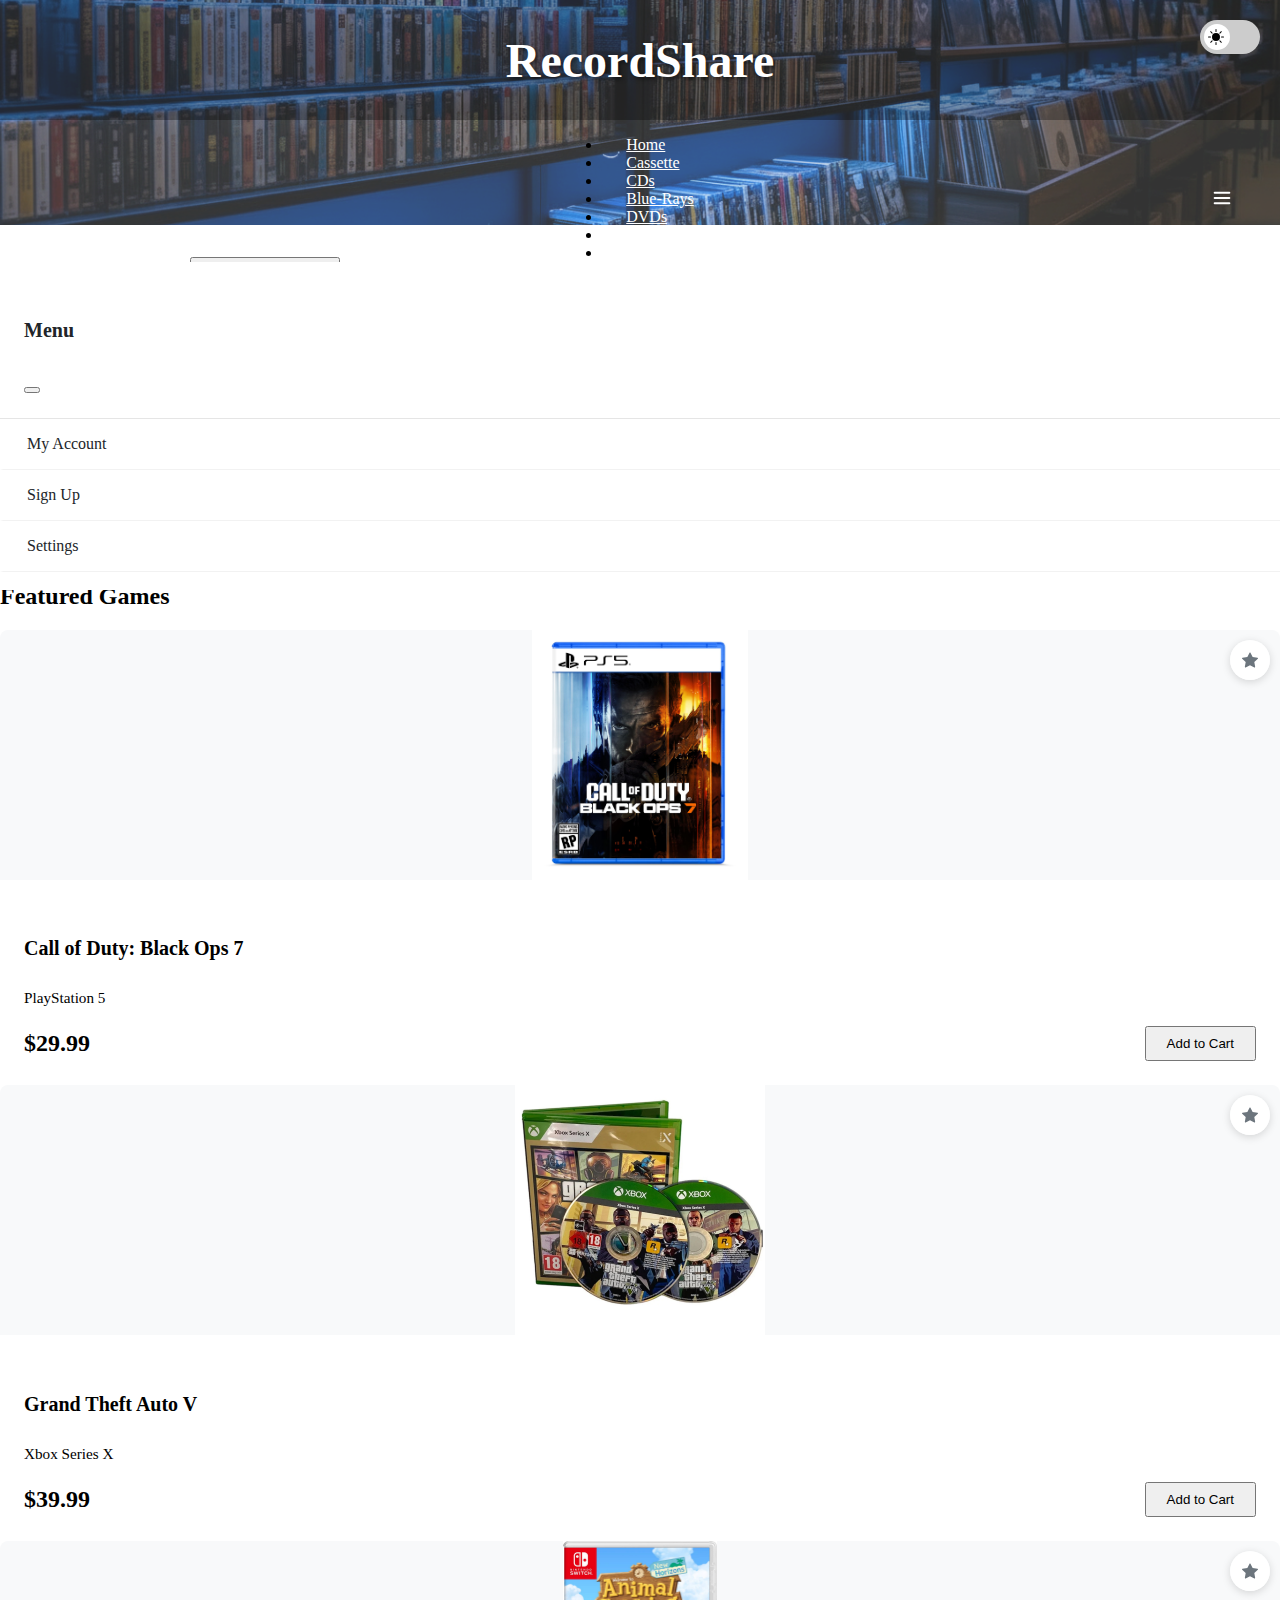
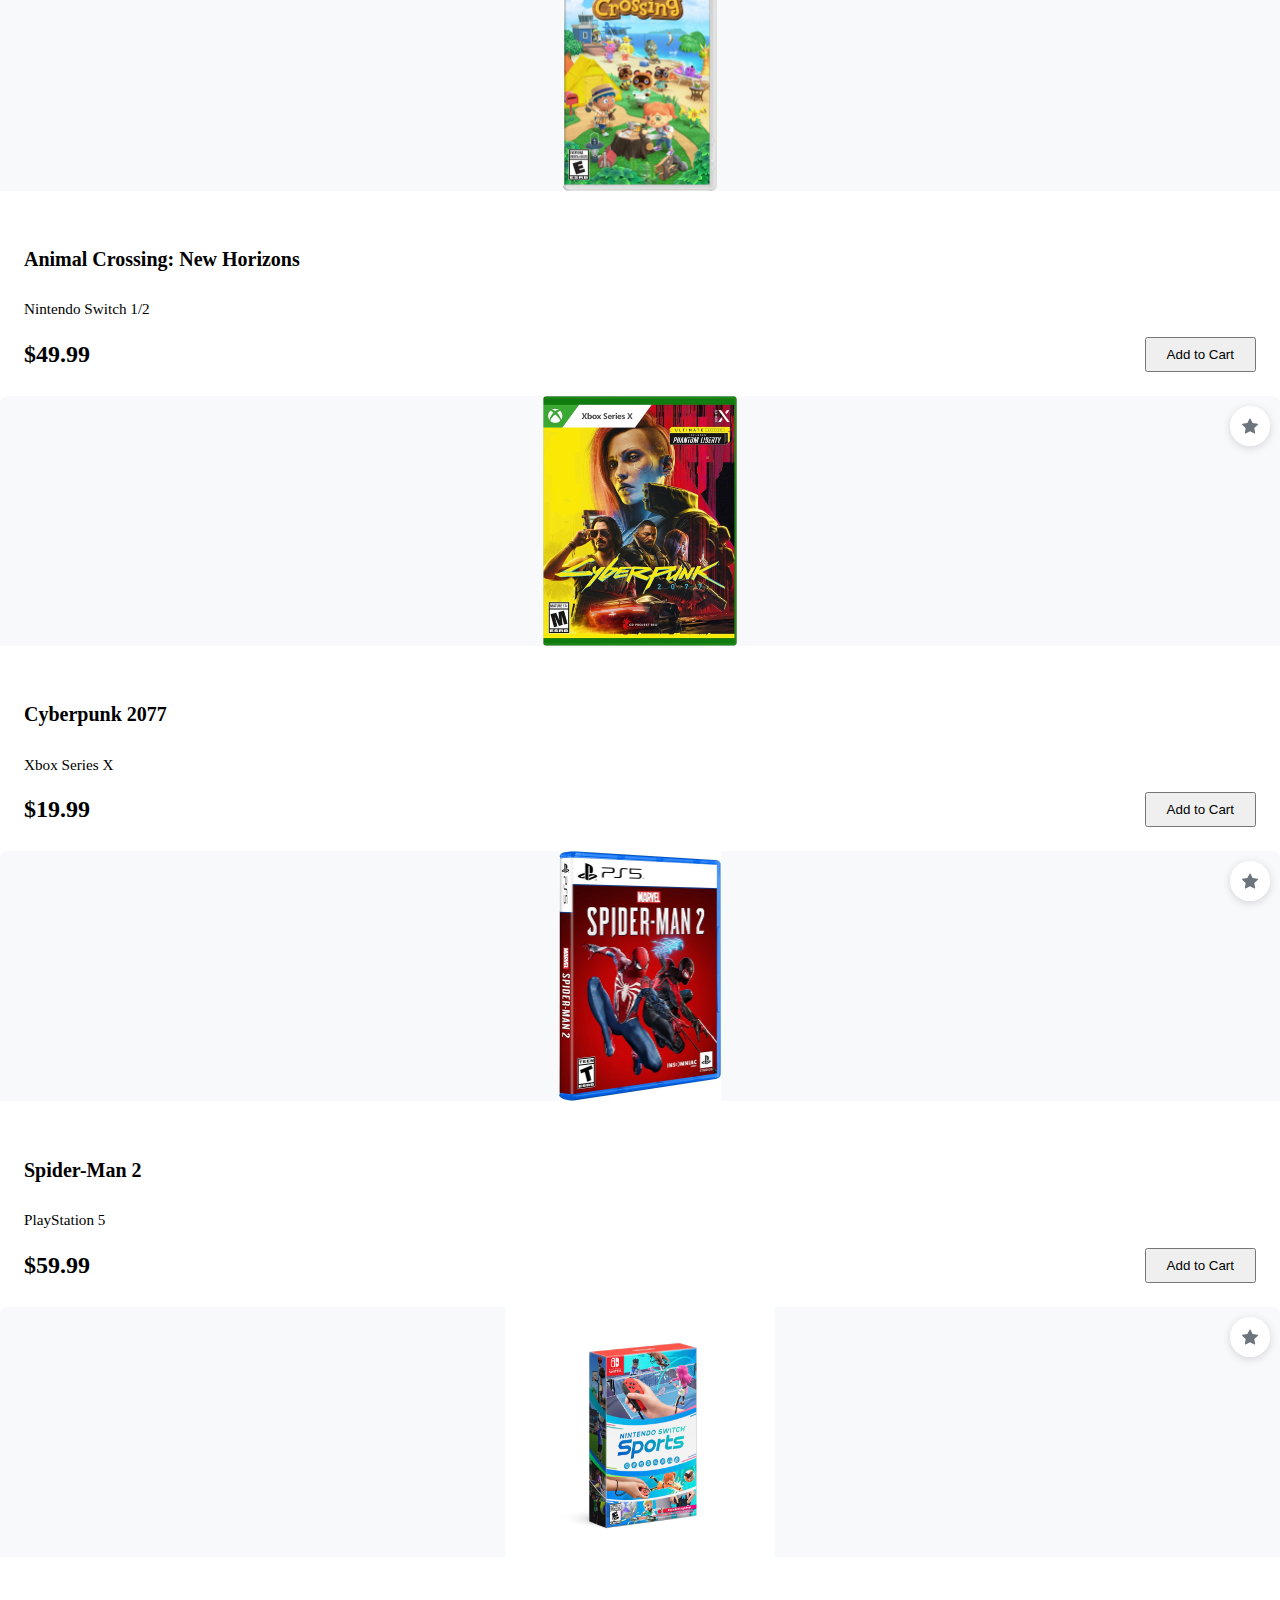
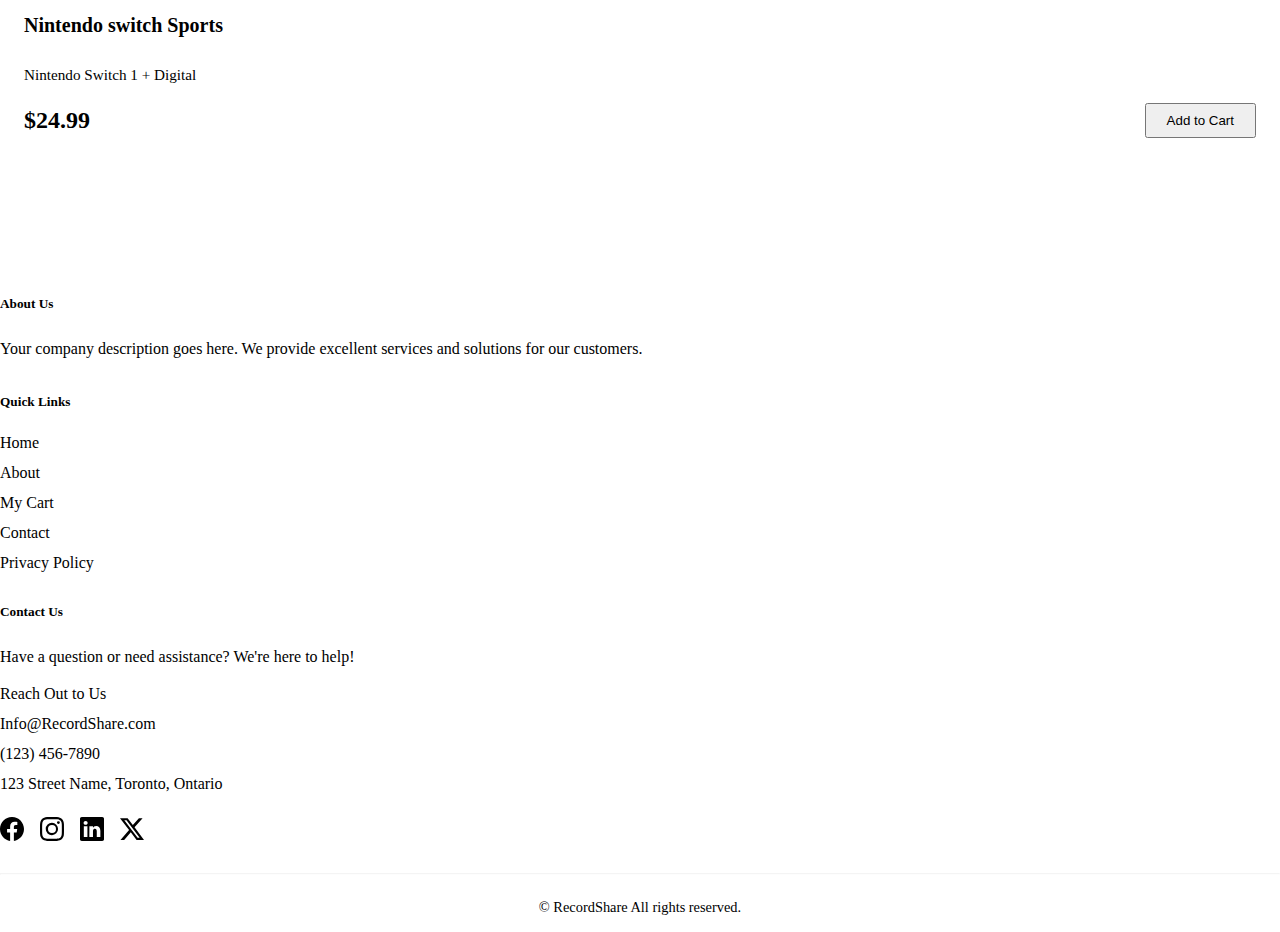
<file: Games.html>
<!DOCTYPE html>
<html lang="en" data-bs-theme="light">
    <head>
        <meta charset="UTF-8" />
        <title>Games</title>
        <link rel="stylesheet" href="NavBar.css" />
        <link rel="stylesheet" href="DarkMode.css" />
        <link rel="stylesheet" href="ProductCard.css" />
        <link rel="stylesheet" href="Seach.css" />
        <link rel="stylesheet" href="Footer.css" />
         <link rel="stylesheet" href="AddToCart.css" />
        <link href="https://cdn.jsdelivr.net/npm/bootstrap@5.3.8/dist/css/bootstrap.min.css" rel="stylesheet" integrity="sha384-sRIl4kxILFvY47J16cr9ZwB07vP4J8+LH7qKQnuqkuIAvNWLzeN8tE5YBujZqJLB" crossorigin="anonymous">
    </head>
    <body>

<!-- Header Section with Welcome -->
<header class="header-section">
    <!-- Theme Toggle Switch -->
    <div class="theme-toggle">
        <label class="switch">
            <input type="checkbox" id="themeToggle">
            <span class="slider">
                <img src="Icons/brightness-high-fill.svg" class="sun-icon" alt="Sun" width="16" height="16">
                <img src="Icons/moon-fill.svg" class="moon-icon" alt="Moon" width="16" height="16">
            </span>
        </label>
    </div>

    <!-- Welcome Banner with Background Image -->
    <div class="welcome-banner">
        <h1 class="welcome-text">RecordShare</h1>
    </div>

       <!-- Navigation Bar -->
    <nav class="navbar-container">
        <div class="nav-wrapper">
        <ul class="nav nav-underline justify-content-center">
            <li class="nav-item">
                <a class="nav-link"  href="index.html">Home</a>
            </li>
             <li class="nav-item">
                <a class="nav-link" href="Cassette.html">Cassette</a>
            </li>
            <li class="nav-item">
                <a class="nav-link" href="CD.html">CDs</a>
            </li>
            <li class="nav-item">
                <a class="nav-link"  href="Bluer.html">Blue-Rays</a>
            </li>
            <li class="nav-item">
                <a class="nav-link"  href="Dvd.html">DVDs</a>
            </li>
             <li class="nav-item">
                <a class="nav-link  active"  aria-current="page" href="Games.html">Games</a>
            </li>
            <li class="nav-item">
                <a class="nav-link" href="Vinyls.html">Vinyls</a>
            </li>
        </ul>
             <!-- Hamburger Menu Button -->
        <button class="navbar-toggler" type="button" data-bs-toggle="offcanvas" data-bs-target="#offcanvasNavbar" aria-controls="offcanvasNavbar" aria-label="Toggle navigation">
            <span class="navbar-toggler-icon"></span>
        </button>
    </div>

    <!-- Offcanvas Sidebar -->
    <div class="offcanvas offcanvas-end" tabindex="-1" id="offcanvasNavbar" aria-labelledby="offcanvasNavbarLabel">
        <div class="offcanvas-header">
            <h5 class="offcanvas-title" id="offcanvasNavbarLabel">Menu</h5>
            <button type="button" class="btn-close" data-bs-dismiss="offcanvas" aria-label="Close"></button>
        </div>
        <div class="offcanvas-body">
            <ul class="navbar-nav justify-content-end flex-grow-1 pe-3">
                <li class="nav-item">
                    <a class="nav-link" href="MyAccount.html">My Account</a>
                </li>
                <li class="nav-item">
                    <a class="nav-link" href="Login.html">Sign Up</a>
                </li>
                <li class="nav-item">
                    <a class="nav-link" href="#">Settings</a>
                </li>
            </ul>
        </div>
    </div>
    </nav>
</header>

<!-- Search Bar Section -->
<section class="search-section">
    <div class="container">
        <div class="search-container">
            <div class="input-group search-bar">
                <button class="btn btn-outline-secondary dropdown-toggle filter-btn" type="button" data-bs-toggle="dropdown" aria-expanded="false">
                    All Categories
                </button>
                <ul class="dropdown-menu">
                    <li><a class="dropdown-item" href="#">All Categories</a></li>
                    <li><hr class="dropdown-divider"></li>
                    <li><a class="dropdown-item" href="#">Under 20$</a></li>
                    <li><a class="dropdown-item" href="#">New</a></li>
                    <li><a class="dropdown-item" href="#">Used</a></li>
                    <li><a class="dropdown-item" href="#">Digital</a></li>
                    <li><a class="dropdown-item" href="#">PlayStation</a></li>
                    <li><a class="dropdown-item" href="#">Nintendo Switch</a></li>
                    <li><a class="dropdown-item" href="#">Xbox</a></li>
                </ul>
                <input type="text" class="form-control search-input" placeholder="Search products..." aria-label="Search products">
                <button class="btn btn-primary search-btn" type="button">
                    <svg xmlns="http://www.w3.org/2000/svg" width="16" height="16" fill="currentColor" viewBox="0 0 16 16">
                        <path d="M11.742 10.344a6.5 6.5 0 1 0-1.397 1.398h-.001q.044.06.098.115l3.85 3.85a1 1 0 0 0 1.415-1.414l-3.85-3.85a1 1 0 0 0-.115-.1zM12 6.5a5.5 5.5 0 1 1-11 0 5.5 5.5 0 0 1 11 0"/>
                    </svg>
                    Search
                </button>
            </div>

            <!-- Shopping Cart Icon -->
            <a href="checkout.html" class="cart-icon-link">
                <div class="cart-icon-container">
                    <svg xmlns="http://www.w3.org/2000/svg" width="28" height="28" fill="currentColor" class="cart-icon" viewBox="0 0 16 16">
                        <path d="M0 1.5A.5.5 0 0 1 .5 1H2a.5.5 0 0 1 .485.379L2.89 3H14.5a.5.5 0 0 1 .491.592l-1.5 8A.5.5 0 0 1 13 12H4a.5.5 0 0 1-.491-.408L2.01 3.607 1.61 2H.5a.5.5 0 0 1-.5-.5M3.102 4l1.313 7h8.17l1.313-7zM5 12a2 2 0 1 0 0 4 2 2 0 0 0 0-4m7 0a2 2 0 1 0 0 4 2 2 0 0 0 0-4m-7 1a1 1 0 1 1 0 2 1 1 0 0 1 0-2m7 0a1 1 0 1 1 0 2 1 1 0 0 1 0-2"/>
                    </svg>
                    <span class="cart-badge">0</span> <!-- Cart badge added back -->
                </div>
            </a>
        </div>
    </div>
</section>

<main style="flex: 1;">
    <div class="container py-5">
        <h2 class="text-center mb-5">Featured Games</h2>

        <div class="row g-4">
            <!-- Product 1 -->
            <div class="col-md-4">
                <div class="product-card">
                    <div class="product-image-wrapper">
                        <img src="Products/Games/BO.jpg" alt="Product 1" class="product-image">
                        <button class="favorite-btn" aria-label="Add to favorites">
                            <svg xmlns="http://www.w3.org/2000/svg" width="16" height="16" fill="currentColor" class="star-icon" viewBox="0 0 16 16">
                                <path d="M3.612 15.443c-.386.198-.824-.149-.746-.592l.83-4.73L.173 6.765c-.329-.314-.158-.888.283-.95l4.898-.696L7.538.792c.197-.39.73-.39.927 0l2.184 4.327 4.898.696c.441.062.612.636.282.95l-3.522 3.356.83 4.73c.078.443-.36.79-.746.592L8 13.187l-4.389 2.256z"/>
                            </svg>
                        </button>
                    </div>

                    <div class="product-info">
                        <h5 class="product-title">Call of Duty: Black Ops 7</h5>
                        <p class="product-description">PlayStation 5</p>
                        <div class="product-footer">
                            <span class="product-price">$29.99</span>
                            <button class="btn btn-primary add-to-cart-btn">Add to Cart</button>
                        </div>
                    </div>
                </div>
            </div>

            <!-- Product 2 -->
            <div class="col-md-4">
                <div class="product-card">
                    <div class="product-image-wrapper">
                        <img src="Products/Games/GTA.jpeg" alt="Product 2" class="product-image">
                        <button class="favorite-btn" aria-label="Add to favorites">
                            <svg xmlns="http://www.w3.org/2000/svg" width="16" height="16" fill="currentColor" class="star-icon" viewBox="0 0 16 16">
                                <path d="M3.612 15.443c-.386.198-.824-.149-.746-.592l.83-4.73L.173 6.765c-.329-.314-.158-.888.283-.95l4.898-.696L7.538.792c.197-.39.73-.39.927 0l2.184 4.327 4.898.696c.441.062.612.636.282.95l-3.522 3.356.83 4.73c.078.443-.36.79-.746.592L8 13.187l-4.389 2.256z"/>
                            </svg>
                        </button>
                    </div>
                    <div class="product-info">
                        <h5 class="product-title">Grand Theft Auto V</h5>
                        <p class="product-description">Xbox Series X</p>
                        <div class="product-footer">
                            <span class="product-price">$39.99</span>
                            <button class="btn btn-primary add-to-cart-btn">Add to Cart</button>
                        </div>
                    </div>
                </div>
            </div>

            <!-- Product 3 -->
            <div class="col-md-4">
                <div class="product-card">
                    <div class="product-image-wrapper">
                        <img src="Products/Games/NL.jpg" alt="Product 3" class="product-image">
                        <button class="favorite-btn" aria-label="Add to favorites">
                            <svg xmlns="http://www.w3.org/2000/svg" width="16" height="16" fill="currentColor" class="star-icon" viewBox="0 0 16 16">
                                <path d="M3.612 15.443c-.386.198-.824-.149-.746-.592l.83-4.73L.173 6.765c-.329-.314-.158-.888.283-.95l4.898-.696L7.538.792c.197-.39.73-.39.927 0l2.184 4.327 4.898.696c.441.062.612.636.282.95l-3.522 3.356.83 4.73c.078.443-.36.79-.746.592L8 13.187l-4.389 2.256z"/>
                            </svg>
                        </button>
                    </div>
                    <div class="product-info">
                        <h5 class="product-title">Animal Crossing: New Horizons</h5>
                        <p class="product-description">Nintendo Switch 1/2</p>
                        <div class="product-footer">
                            <span class="product-price">$49.99</span>
                            <button class="btn btn-primary add-to-cart-btn">Add to Cart</button>
                        </div>
                    </div>
                </div>
            </div>

            <!-- Product 4 -->
            <div class="col-md-4">
                <div class="product-card">
                    <div class="product-image-wrapper">
                        <img src="Products/Games/SP.jpg" alt="Product 4" class="product-image">
                        <button class="favorite-btn" aria-label="Add to favorites">
                            <svg xmlns="http://www.w3.org/2000/svg" width="16" height="16" fill="currentColor" class="star-icon" viewBox="0 0 16 16">
                                <path d="M3.612 15.443c-.386.198-.824-.149-.746-.592l.83-4.73L.173 6.765c-.329-.314-.158-.888.283-.95l4.898-.696L7.538.792c.197-.39.73-.39.927 0l2.184 4.327 4.898.696c.441.062.612.636.282.95l-3.522 3.356.83 4.73c.078.443-.36.79-.746.592L8 13.187l-4.389 2.256z"/>
                            </svg>
                        </button>
                    </div>
                    <div class="product-info">
                        <h5 class="product-title">Cyberpunk 2077</h5>
                        <p class="product-description">Xbox Series X</p>
                        <div class="product-footer">
                            <span class="product-price">$19.99</span>
                            <button class="btn btn-primary add-to-cart-btn">Add to Cart</button>
                        </div>
                    </div>
                </div>
            </div>

            <!-- Product 5 -->
            <div class="col-md-4">
                <div class="product-card">
                    <div class="product-image-wrapper">
                        <img src="Products/Games/SPID.jpg" alt="Product 5" class="product-image">
                        <button class="favorite-btn" aria-label="Add to favorites">
                            <svg xmlns="http://www.w3.org/2000/svg" width="16" height="16" fill="currentColor" class="star-icon" viewBox="0 0 16 16">
                                <path d="M3.612 15.443c-.386.198-.824-.149-.746-.592l.83-4.73L.173 6.765c-.329-.314-.158-.888.283-.95l4.898-.696L7.538.792c.197-.39.73-.39.927 0l2.184 4.327 4.898.696c.441.062.612.636.282.95l-3.522 3.356.83 4.73c.078.443-.36.79-.746.592L8 13.187l-4.389 2.256z"/>
                            </svg>
                        </button>
                    </div>
                    <div class="product-info">
                        <h5 class="product-title">Spider-Man 2</h5>
                        <p class="product-description">PlayStation 5</p>
                        <div class="product-footer">
                            <span class="product-price">$59.99</span>
                            <button class="btn btn-primary add-to-cart-btn">Add to Cart</button>
                        </div>
                    </div>
                </div>
            </div>

            <!-- Product 6 -->
            <div class="col-md-4">
                <div class="product-card">
                    <div class="product-image-wrapper">
                        <img src="Products/Games/WS.jpg" alt="Product 6" class="product-image">
                        <button class="favorite-btn" aria-label="Add to favorites">
                            <svg xmlns="http://www.w3.org/2000/svg" width="16" height="16" fill="currentColor" class="star-icon" viewBox="0 0 16 16">
                                <path d="M3.612 15.443c-.386.198-.824-.149-.746-.592l.83-4.73L.173 6.765c-.329-.314-.158-.888.283-.95l4.898-.696L7.538.792c.197-.39.73-.39.927 0l2.184 4.327 4.898.696c.441.062.612.636.282.95l-3.522 3.356.83 4.73c.078.443-.36.79-.746.592L8 13.187l-4.389 2.256z"/>
                            </svg>
                        </button>
                    </div>
                    <div class="product-info">
                        <h5 class="product-title">Nintendo switch Sports</h5>
                        <p class="product-description">Nintendo Switch 1 + Digital</p>
                        <div class="product-footer">
                            <span class="product-price">$24.99</span>
                            <button class="btn btn-primary add-to-cart-btn">Add to Cart</button>
                        </div>
                    </div>
                </div>
            </div>
        </div>
    </div>
</main>

<!-- Footer -->
<footer class="site-footer">
    <div class="container">
        <div class="row">
            <!-- About Section -->
            <div class="col-md-4 footer-section">
                <h5>About Us</h5>
                <p>Your company description goes here. We provide excellent services and solutions for our customers.</p>
            </div>

            <!-- Quick Links -->
            <div class="col-md-4 footer-section">
                <h5>Quick Links</h5>
                <ul class="footer-links">
                    <li><a href="index.html">Home</a></li>
                    <li><a href="About.html">About</a></li>
                    <li><a href="Checkout.html">My Cart</a></li>
                    <li><a href="Contact.html">Contact</a></li>
                    <li><a href="#">Privacy Policy</a></li>
                </ul>
            </div>

            <!-- Contact Info -->
            <div class="col-md-4 footer-section">
                <h5>Contact Us</h5>
                <p class="footer-description">Have a question or need assistance? We're here to help!</p>
                <ul class="footer-contact">
                    <li><a href="contact.html">Reach Out to Us</a></li>
                    <li>Info@RecordShare.com</li>
                    <li>(123) 456-7890</li>
                    <li>123 Street Name, Toronto, Ontario</li>
                </ul>

                <!-- Social Media Icons -->
                <div class="social-links">
                    <a href="#" aria-label="Facebook">
                        <svg xmlns="http://www.w3.org/2000/svg" width="24" height="24" fill="currentColor" viewBox="0 0 16 16">
                            <path d="M16 8.049c0-4.446-3.582-8.05-8-8.05C3.58 0-.002 3.603-.002 8.05c0 4.017 2.926 7.347 6.75 7.951v-5.625h-2.03V8.05H6.75V6.275c0-2.017 1.195-3.131 3.022-3.131.876 0 1.791.157 1.791.157v1.98h-1.009c-.993 0-1.303.621-1.303 1.258v1.51h2.218l-.354 2.326H9.25V16c3.824-.604 6.75-3.934 6.75-7.951"/>
                        </svg>
                    </a>
                    <a href="#" aria-label="Instagram">
                        <svg xmlns="http://www.w3.org/2000/svg" width="24" height="24" fill="currentColor" viewBox="0 0 16 16">
                            <path d="M8 0C5.829 0 5.556.01 4.703.048 3.85.088 3.269.222 2.76.42a3.9 3.9 0 0 0-1.417.923A3.9 3.9 0 0 0 .42 2.76C.222 3.268.087 3.85.048 4.7.01 5.555 0 5.827 0 8.001c0 2.172.01 2.444.048 3.297.04.852.174 1.433.372 1.942.205.526.478.972.923 1.417.444.445.89.719 1.416.923.51.198 1.09.333 1.942.372C5.555 15.99 5.827 16 8 16s2.444-.01 3.298-.048c.851-.04 1.434-.174 1.943-.372a3.9 3.9 0 0 0 1.416-.923c.445-.445.718-.891.923-1.417.197-.509.332-1.09.372-1.942C15.99 10.445 16 10.173 16 8s-.01-2.445-.048-3.299c-.04-.851-.175-1.433-.372-1.941a3.9 3.9 0 0 0-.923-1.417A3.9 3.9 0 0 0 13.24.42c-.51-.198-1.092-.333-1.943-.372C10.443.01 10.172 0 7.998 0zm-.717 1.442h.718c2.136 0 2.389.007 3.232.046.78.035 1.204.166 1.486.275.373.145.64.319.92.599s.453.546.598.92c.11.281.24.705.275 1.485.039.843.047 1.096.047 3.231s-.008 2.389-.047 3.232c-.035.78-.166 1.203-.275 1.485a2.5 2.5 0 0 1-.599.919c-.28.28-.546.453-.92.598-.28.11-.704.24-1.485.276-.843.038-1.096.047-3.232.047s-2.39-.009-3.233-.047c-.78-.036-1.203-.166-1.485-.276a2.5 2.5 0 0 1-.92-.598 2.5 2.5 0 0 1-.6-.92c-.109-.281-.24-.705-.275-1.485-.038-.843-.046-1.096-.046-3.233s.008-2.388.046-3.231c.036-.78.166-1.204.276-1.486.145-.373.319-.64.599-.92s.546-.453.92-.598c.282-.11.705-.24 1.485-.276.738-.034 1.024-.044 2.515-.045zm4.988 1.328a.96.96 0 1 0 0 1.92.96.96 0 0 0 0-1.92m-4.27 1.122a4.109 4.109 0 1 0 0 8.217 4.109 4.109 0 0 0 0-8.217m0 1.441a2.667 2.667 0 1 1 0 5.334 2.667 2.667 0 0 1 0-5.334"/>
                        </svg>
                    </a>
                    <a href="#" aria-label="LinkedIn">
                        <svg xmlns="http://www.w3.org/2000/svg" width="24" height="24" fill="currentColor" viewBox="0 0 16 16">
                            <path d="M0 1.146C0 .513.526 0 1.175 0h13.65C15.474 0 16 .513 16 1.146v13.708c0 .633-.526 1.146-1.175 1.146H1.175C.526 16 0 15.487 0 14.854zm4.943 12.248V6.169H2.542v7.225zm-1.2-8.212c.837 0 1.358-.554 1.358-1.248-.015-.709-.52-1.248-1.342-1.248S2.4 3.226 2.4 3.934c0 .694.521 1.248 1.327 1.248zm4.908 8.212V9.359c0-.216.016-.432.08-.586.173-.431.568-.878 1.232-.878.869 0 1.216.662 1.216 1.634v3.865h2.401V9.25c0-2.22-1.184-3.252-2.764-3.252-1.274 0-1.845.7-2.165 1.193v.025h-.016l.016-.025V6.169h-2.4c.03.678 0 7.225 0 7.225z"/>
                        </svg>
                    </a>
                    <a href="#" aria-label="Twitter">
                        <svg xmlns="http://www.w3.org/2000/svg" width="24" height="24" fill="currentColor" viewBox="0 0 16 16">
                            <path d="M12.6.75h2.454l-5.36 6.142L16 15.25h-4.937l-3.867-5.07-4.425 5.07H.316l5.733-6.57L0 .75h5.063l3.495 4.633L12.601.75Zm-.86 13.028h1.36L4.323 2.145H2.865z"/>
                        </svg>
                    </a>
                </div>
            </div>
        </div>

        <!-- Copyright -->
        <div class="footer-bottom">
            <hr>
            <p>&copy; RecordShare All rights reserved.</p>
        </div>
    </div>
</footer>




    <script src="https://cdn.jsdelivr.net/npm/bootstrap@5.3.8/dist/js/bootstrap.bundle.min.js" integrity="sha384-FKyoEForCGlyvwx9Hj09JcYn3nv7wiPVlz7YYwJrWVcXK/BmnVDxM+D2scQbITxI" crossorigin="anonymous"></script>
    <script src="DarkMode.JS"></script>
    <script src="Wishlist.JS"></script>
    <script src="AddToCart.JS"></script>
    <script src="Checkout.JS"></script>
    </body>
</html>
</file>
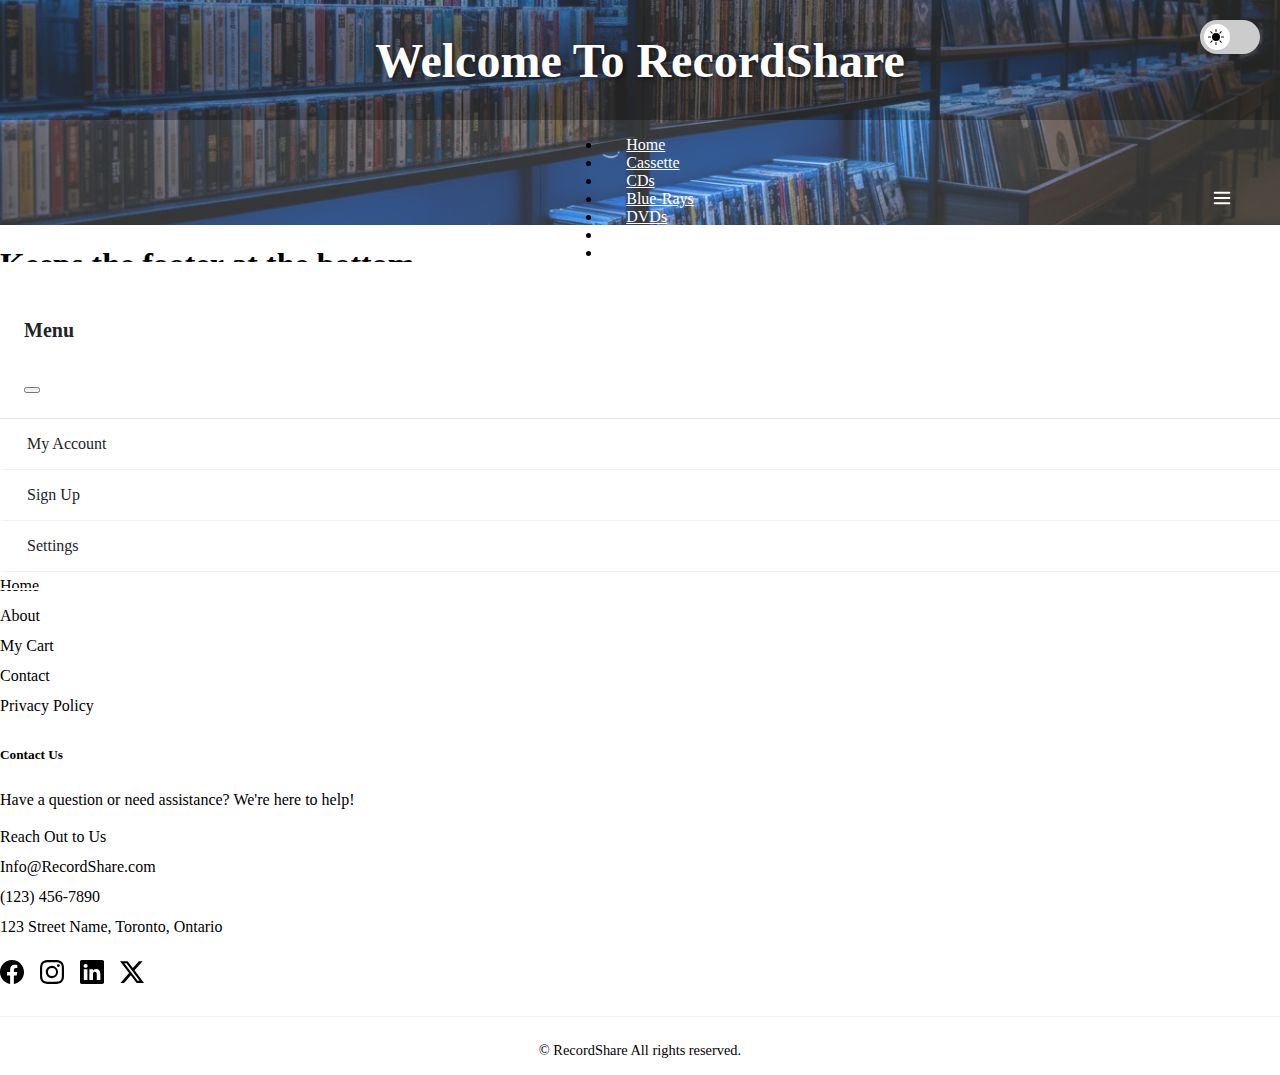
<file: Login.html>
<!DOCTYPE html>
<html lang="en" data-bs-theme="light">
    <head>
        <meta charset="UTF-8" />
        <title>Login</title>
        <link rel="stylesheet" href="NavBar.css" />
        <link rel="stylesheet" href="DarkMode.css" />
        <link rel="stylesheet" href="ProductCard.css" />
        <link rel="stylesheet" href="Seach.css" />
        <link rel="stylesheet" href="Footer.css" />
        <link href="https://cdn.jsdelivr.net/npm/bootstrap@5.3.8/dist/css/bootstrap.min.css" rel="stylesheet" integrity="sha384-sRIl4kxILFvY47J16cr9ZwB07vP4J8+LH7qKQnuqkuIAvNWLzeN8tE5YBujZqJLB" crossorigin="anonymous">
    </head>
    <body>

<!-- Header Section with Welcome -->
<header class="header-section">
    <!-- Theme Toggle Switch -->
    <div class="theme-toggle">
        <label class="switch">
            <input type="checkbox" id="themeToggle">
            <span class="slider">
                <img src="Icons/brightness-high-fill.svg" class="sun-icon" alt="Sun" width="16" height="16">
                <img src="Icons/moon-fill.svg" class="moon-icon" alt="Moon" width="16" height="16">
            </span>
        </label>
    </div>

    <!-- Welcome Banner with Background Image -->
    <div class="welcome-banner">
        <h1 class="welcome-text">Welcome To RecordShare</h1>
    </div>

    <!-- Navigation Bar -->
    <nav class="navbar-container">
        <div class="nav-wrapper">
        <ul class="nav nav-underline justify-content-center">
            <li class="nav-item">
                <a class="nav-link"  href="index.html">Home</a>
            </li>
             <li class="nav-item">
                <a class="nav-link" href="Cassette.html">Cassette</a>
            </li>
            <li class="nav-item">
                <a class="nav-link" href="CD.html">CDs</a>
            </li>
            <li class="nav-item">
                <a class="nav-link"  href="Bluer.html">Blue-Rays</a>
            </li>
            <li class="nav-item">
                <a class="nav-link" href="Dvd.html">DVDs</a>
            </li>
             <li class="nav-item">
                <a class="nav-link" href="Games.html">Games</a>
            </li>
            <li class="nav-item">
                <a class="nav-link" href="Vinyls.html">Vinyls</a>
            </li>
        </ul>
                         <!-- Hamburger Menu Button -->
        <button class="navbar-toggler" type="button" data-bs-toggle="offcanvas" data-bs-target="#offcanvasNavbar" aria-controls="offcanvasNavbar" aria-label="Toggle navigation">
            <span class="navbar-toggler-icon"></span>
        </button>
    </div>

    <!-- Offcanvas Sidebar -->
    <div class="offcanvas offcanvas-end" tabindex="-1" id="offcanvasNavbar" aria-labelledby="offcanvasNavbarLabel">
        <div class="offcanvas-header">
            <h5 class="offcanvas-title" id="offcanvasNavbarLabel">Menu</h5>
            <button type="button" class="btn-close" data-bs-dismiss="offcanvas" aria-label="Close"></button>
        </div>
        <div class="offcanvas-body">
            <ul class="navbar-nav justify-content-end flex-grow-1 pe-3">
                <li class="nav-item">
                    <a class="nav-link" href="MyAccount.html">My Account</a>
                </li>
                <li class="nav-item">
                    <a class="nav-link" href="Login.html">Sign Up</a>
                </li>
                <li class="nav-item">
                    <a class="nav-link" href="#">Settings</a>
                </li>
            </ul>
        </div>
    </div>
    </nav>
</header>


<main style="flex: 1;">

    <h1>Keeps the footer at the bottom</h1>
</main>




<!-- Footer -->
<footer class="site-footer">
    <div class="container">
        <div class="row">
            <!-- About Section -->
            <div class="col-md-4 footer-section">
                <h5>About Us</h5>
                <p>We provide excellent services and solutions for our customers.</p>
            </div>

            <!-- Quick Links -->
            <div class="col-md-4 footer-section">
                <h5>Quick Links</h5>
                <ul class="footer-links">
                    <li><a href="index.html">Home</a></li>
                    <li><a href="About.html">About</a></li>
                    <li><a href="Checkout.html">My Cart</a></li>
                    <li><a href="Contact.html">Contact</a></li>
                    <li><a href="#">Privacy Policy</a></li>
                </ul>
            </div>

            <!-- Contact Info -->
            <div class="col-md-4 footer-section">
                <h5>Contact Us</h5>
                <p class="footer-description">Have a question or need assistance? We're here to help!</p>
                <ul class="footer-contact">
                    <li><a href="contact.html">Reach Out to Us</a></li>
                    <li>Info@RecordShare.com</li>
                    <li>(123) 456-7890</li>
                    <li>123 Street Name, Toronto, Ontario</li>
                </ul>

                <!-- Social Media Icons -->
                <div class="social-links">
                    <a href="#" aria-label="Facebook">
                        <svg xmlns="http://www.w3.org/2000/svg" width="24" height="24" fill="currentColor" viewBox="0 0 16 16">
                            <path d="M16 8.049c0-4.446-3.582-8.05-8-8.05C3.58 0-.002 3.603-.002 8.05c0 4.017 2.926 7.347 6.75 7.951v-5.625h-2.03V8.05H6.75V6.275c0-2.017 1.195-3.131 3.022-3.131.876 0 1.791.157 1.791.157v1.98h-1.009c-.993 0-1.303.621-1.303 1.258v1.51h2.218l-.354 2.326H9.25V16c3.824-.604 6.75-3.934 6.75-7.951"/>
                        </svg>
                    </a>
                    <a href="#" aria-label="Instagram">
                        <svg xmlns="http://www.w3.org/2000/svg" width="24" height="24" fill="currentColor" viewBox="0 0 16 16">
                            <path d="M8 0C5.829 0 5.556.01 4.703.048 3.85.088 3.269.222 2.76.42a3.9 3.9 0 0 0-1.417.923A3.9 3.9 0 0 0 .42 2.76C.222 3.268.087 3.85.048 4.7.01 5.555 0 5.827 0 8.001c0 2.172.01 2.444.048 3.297.04.852.174 1.433.372 1.942.205.526.478.972.923 1.417.444.445.89.719 1.416.923.51.198 1.09.333 1.942.372C5.555 15.99 5.827 16 8 16s2.444-.01 3.298-.048c.851-.04 1.434-.174 1.943-.372a3.9 3.9 0 0 0 1.416-.923c.445-.445.718-.891.923-1.417.197-.509.332-1.09.372-1.942C15.99 10.445 16 10.173 16 8s-.01-2.445-.048-3.299c-.04-.851-.175-1.433-.372-1.941a3.9 3.9 0 0 0-.923-1.417A3.9 3.9 0 0 0 13.24.42c-.51-.198-1.092-.333-1.943-.372C10.443.01 10.172 0 7.998 0zm-.717 1.442h.718c2.136 0 2.389.007 3.232.046.78.035 1.204.166 1.486.275.373.145.64.319.92.599s.453.546.598.92c.11.281.24.705.275 1.485.039.843.047 1.096.047 3.231s-.008 2.389-.047 3.232c-.035.78-.166 1.203-.275 1.485a2.5 2.5 0 0 1-.599.919c-.28.28-.546.453-.92.598-.28.11-.704.24-1.485.276-.843.038-1.096.047-3.232.047s-2.39-.009-3.233-.047c-.78-.036-1.203-.166-1.485-.276a2.5 2.5 0 0 1-.92-.598 2.5 2.5 0 0 1-.6-.92c-.109-.281-.24-.705-.275-1.485-.038-.843-.046-1.096-.046-3.233s.008-2.388.046-3.231c.036-.78.166-1.204.276-1.486.145-.373.319-.64.599-.92s.546-.453.92-.598c.282-.11.705-.24 1.485-.276.738-.034 1.024-.044 2.515-.045zm4.988 1.328a.96.96 0 1 0 0 1.92.96.96 0 0 0 0-1.92m-4.27 1.122a4.109 4.109 0 1 0 0 8.217 4.109 4.109 0 0 0 0-8.217m0 1.441a2.667 2.667 0 1 1 0 5.334 2.667 2.667 0 0 1 0-5.334"/>
                        </svg>
                    </a>
                    <a href="#" aria-label="LinkedIn">
                        <svg xmlns="http://www.w3.org/2000/svg" width="24" height="24" fill="currentColor" viewBox="0 0 16 16">
                            <path d="M0 1.146C0 .513.526 0 1.175 0h13.65C15.474 0 16 .513 16 1.146v13.708c0 .633-.526 1.146-1.175 1.146H1.175C.526 16 0 15.487 0 14.854zm4.943 12.248V6.169H2.542v7.225zm-1.2-8.212c.837 0 1.358-.554 1.358-1.248-.015-.709-.52-1.248-1.342-1.248S2.4 3.226 2.4 3.934c0 .694.521 1.248 1.327 1.248zm4.908 8.212V9.359c0-.216.016-.432.08-.586.173-.431.568-.878 1.232-.878.869 0 1.216.662 1.216 1.634v3.865h2.401V9.25c0-2.22-1.184-3.252-2.764-3.252-1.274 0-1.845.7-2.165 1.193v.025h-.016l.016-.025V6.169h-2.4c.03.678 0 7.225 0 7.225z"/>
                        </svg>
                    </a>
                    <a href="#" aria-label="Twitter">
                        <svg xmlns="http://www.w3.org/2000/svg" width="24" height="24" fill="currentColor" viewBox="0 0 16 16">
                            <path d="M12.6.75h2.454l-5.36 6.142L16 15.25h-4.937l-3.867-5.07-4.425 5.07H.316l5.733-6.57L0 .75h5.063l3.495 4.633L12.601.75Zm-.86 13.028h1.36L4.323 2.145H2.865z"/>
                        </svg>
                    </a>
                </div>
            </div>
        </div>

        <!-- Copyright -->
        <div class="footer-bottom">
            <hr>
            <p>&copy; RecordShare All rights reserved.</p>
        </div>
    </div>
</footer>




    <script src="https://cdn.jsdelivr.net/npm/bootstrap@5.3.8/dist/js/bootstrap.bundle.min.js" integrity="sha384-FKyoEForCGlyvwx9Hj09JcYn3nv7wiPVlz7YYwJrWVcXK/BmnVDxM+D2scQbITxI" crossorigin="anonymous"></script>
    <script src="DarkMode.JS"></script>
    <script src="Wishlist.JS"></script>
    </body>
</html>
</file>
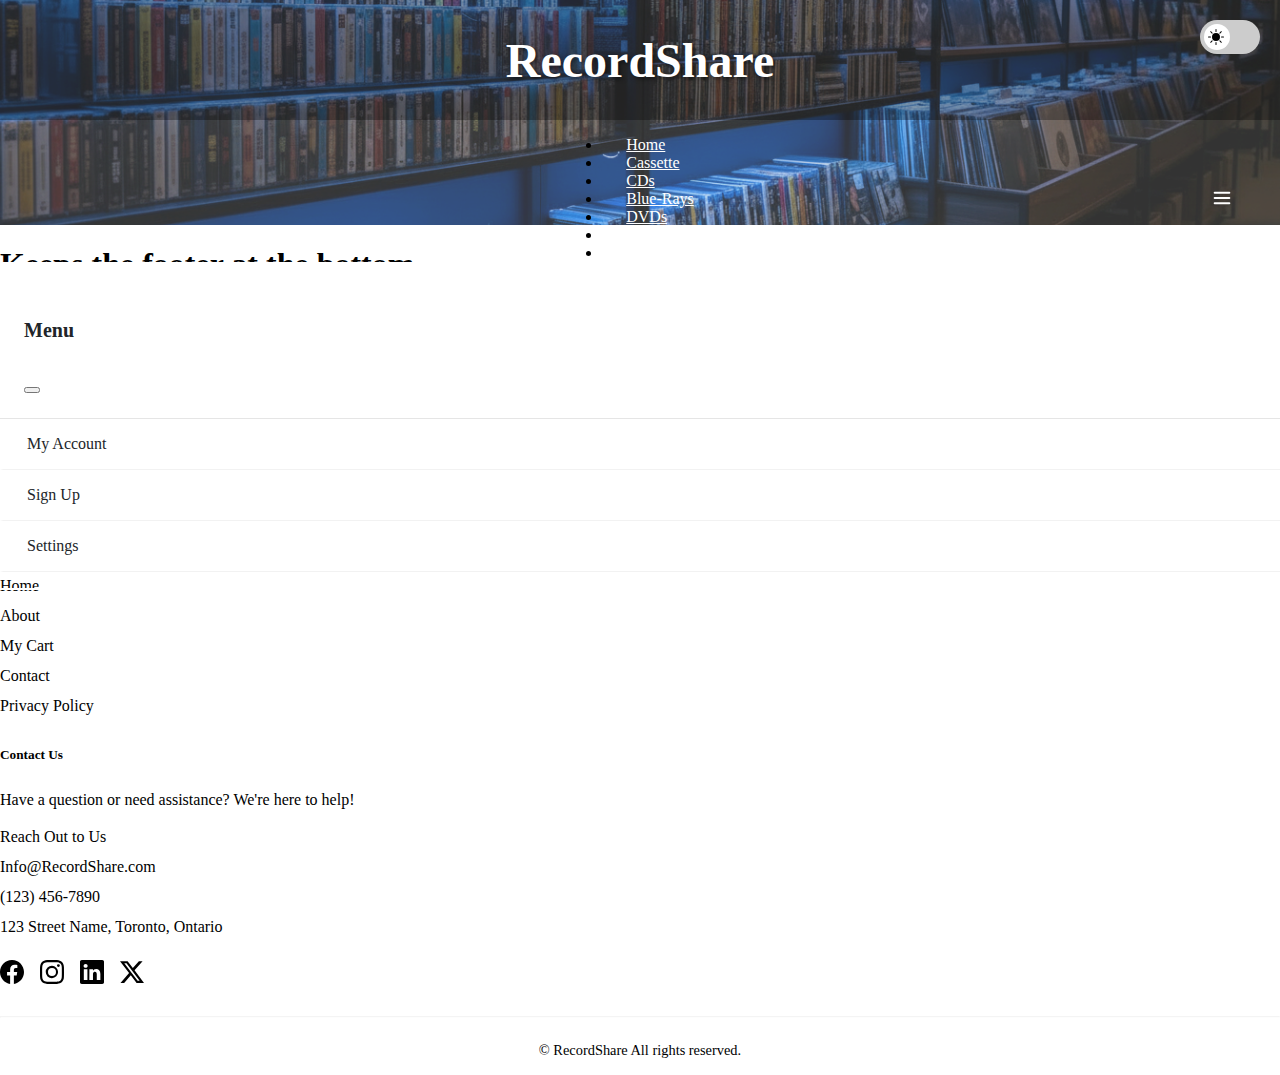
<file: MyAccount.html>
<!DOCTYPE html>
<html lang="en" data-bs-theme="light">
    <head>
        <meta charset="UTF-8" />
        <title>My Account</title>
        <link rel="stylesheet" href="NavBar.css" />
        <link rel="stylesheet" href="DarkMode.css" />
        <link rel="stylesheet" href="ProductCard.css" />
        <link rel="stylesheet" href="Seach.css" />
        <link rel="stylesheet" href="Footer.css" />
        <link href="https://cdn.jsdelivr.net/npm/bootstrap@5.3.8/dist/css/bootstrap.min.css" rel="stylesheet" integrity="sha384-sRIl4kxILFvY47J16cr9ZwB07vP4J8+LH7qKQnuqkuIAvNWLzeN8tE5YBujZqJLB" crossorigin="anonymous">
    </head>
    <body>





<!-- Header Section with Welcome -->
<header class="header-section">
    <!-- Theme Toggle Switch -->
    <div class="theme-toggle">
        <label class="switch">
            <input type="checkbox" id="themeToggle">
            <span class="slider">
                <img src="Icons/brightness-high-fill.svg" class="sun-icon" alt="Sun" width="16" height="16">
                <img src="Icons/moon-fill.svg" class="moon-icon" alt="Moon" width="16" height="16">
            </span>
        </label>
    </div>

    <!-- Welcome Banner with Background Image -->
    <div class="welcome-banner">
        <h1 class="welcome-text">RecordShare</h1>
    </div>

    <!-- Navigation Bar -->
    <nav class="navbar-container">
        <div class="nav-wrapper">
        <ul class="nav nav-underline justify-content-center">
            <li class="nav-item">
                <a class="nav-link"  href="index.html">Home</a>
            </li>
             <li class="nav-item">
                <a class="nav-link" href="Cassette.html">Cassette</a>
            </li>
            <li class="nav-item">
                <a class="nav-link" href="CD.html">CDs</a>
            </li>
            <li class="nav-item">
                <a class="nav-link" href="Bluer.html">Blue-Rays</a>
            </li>
            <li class="nav-item">
                <a class="nav-link" href="Dvd.html">DVDs</a>
            </li>
             <li class="nav-item">
                <a class="nav-link" href="Games.html">Games</a>
            </li>
            <li class="nav-item">
                <a class="nav-link" href="Vinyls.html">Vinyls</a>
            </li>
        </ul>
                                     <!-- Hamburger Menu Button -->
        <button class="navbar-toggler" type="button" data-bs-toggle="offcanvas" data-bs-target="#offcanvasNavbar" aria-controls="offcanvasNavbar" aria-label="Toggle navigation">
            <span class="navbar-toggler-icon"></span>
        </button>
    </div>

    <!-- Offcanvas Sidebar -->
    <div class="offcanvas offcanvas-end" tabindex="-1" id="offcanvasNavbar" aria-labelledby="offcanvasNavbarLabel">
        <div class="offcanvas-header">
            <h5 class="offcanvas-title" id="offcanvasNavbarLabel">Menu</h5>
            <button type="button" class="btn-close" data-bs-dismiss="offcanvas" aria-label="Close"></button>
        </div>
        <div class="offcanvas-body">
            <ul class="navbar-nav justify-content-end flex-grow-1 pe-3">
                <li class="nav-item">
                    <a class="nav-link" href="MyAccount.html">My Account</a>
                </li>
                <li class="nav-item">
                    <a class="nav-link" href="Login.html">Sign Up</a>
                </li>
                <li class="nav-item">
                    <a class="nav-link" href="#">Settings</a>
                </li>
            </ul>
        </div>
    </div>
    </nav>
</header>


<main style="flex: 1;">

    <h1>Keeps the footer at the bottom</h1>
</main>

 <!-- Footer -->
<footer class="site-footer">
    <div class="container">
        <div class="row">
            <!-- About Section -->
            <div class="col-md-4 footer-section">
                <h5>About Us</h5>
                <p>We provide excellent services and solutions for our customers.</p>
            </div>

            <!-- Quick Links -->
            <div class="col-md-4 footer-section">
                <h5>Quick Links</h5>
                <ul class="footer-links">
                    <li><a href="index.html">Home</a></li>
                    <li><a href="About.html">About</a></li>
                    <li><a href="Checkout.html">My Cart</a></li>
                    <li><a href="Contact.html">Contact</a></li>
                    <li><a href="#">Privacy Policy</a></li>
                </ul>
            </div>

            <!-- Contact Info -->
            <div class="col-md-4 footer-section">
                <h5>Contact Us</h5>
                <p class="footer-description">Have a question or need assistance? We're here to help!</p>
                <ul class="footer-contact">
                    <li><a href="contact.html">Reach Out to Us</a></li>
                    <li>Info@RecordShare.com</li>
                    <li>(123) 456-7890</li>
                    <li>123 Street Name, Toronto, Ontario</li>
                </ul>

                <!-- Social Media Icons -->
                <div class="social-links">
                    <a href="#" aria-label="Facebook">
                        <svg xmlns="http://www.w3.org/2000/svg" width="24" height="24" fill="currentColor" viewBox="0 0 16 16">
                            <path d="M16 8.049c0-4.446-3.582-8.05-8-8.05C3.58 0-.002 3.603-.002 8.05c0 4.017 2.926 7.347 6.75 7.951v-5.625h-2.03V8.05H6.75V6.275c0-2.017 1.195-3.131 3.022-3.131.876 0 1.791.157 1.791.157v1.98h-1.009c-.993 0-1.303.621-1.303 1.258v1.51h2.218l-.354 2.326H9.25V16c3.824-.604 6.75-3.934 6.75-7.951"/>
                        </svg>
                    </a>
                    <a href="#" aria-label="Instagram">
                        <svg xmlns="http://www.w3.org/2000/svg" width="24" height="24" fill="currentColor" viewBox="0 0 16 16">
                            <path d="M8 0C5.829 0 5.556.01 4.703.048 3.85.088 3.269.222 2.76.42a3.9 3.9 0 0 0-1.417.923A3.9 3.9 0 0 0 .42 2.76C.222 3.268.087 3.85.048 4.7.01 5.555 0 5.827 0 8.001c0 2.172.01 2.444.048 3.297.04.852.174 1.433.372 1.942.205.526.478.972.923 1.417.444.445.89.719 1.416.923.51.198 1.09.333 1.942.372C5.555 15.99 5.827 16 8 16s2.444-.01 3.298-.048c.851-.04 1.434-.174 1.943-.372a3.9 3.9 0 0 0 1.416-.923c.445-.445.718-.891.923-1.417.197-.509.332-1.09.372-1.942C15.99 10.445 16 10.173 16 8s-.01-2.445-.048-3.299c-.04-.851-.175-1.433-.372-1.941a3.9 3.9 0 0 0-.923-1.417A3.9 3.9 0 0 0 13.24.42c-.51-.198-1.092-.333-1.943-.372C10.443.01 10.172 0 7.998 0zm-.717 1.442h.718c2.136 0 2.389.007 3.232.046.78.035 1.204.166 1.486.275.373.145.64.319.92.599s.453.546.598.92c.11.281.24.705.275 1.485.039.843.047 1.096.047 3.231s-.008 2.389-.047 3.232c-.035.78-.166 1.203-.275 1.485a2.5 2.5 0 0 1-.599.919c-.28.28-.546.453-.92.598-.28.11-.704.24-1.485.276-.843.038-1.096.047-3.232.047s-2.39-.009-3.233-.047c-.78-.036-1.203-.166-1.485-.276a2.5 2.5 0 0 1-.92-.598 2.5 2.5 0 0 1-.6-.92c-.109-.281-.24-.705-.275-1.485-.038-.843-.046-1.096-.046-3.233s.008-2.388.046-3.231c.036-.78.166-1.204.276-1.486.145-.373.319-.64.599-.92s.546-.453.92-.598c.282-.11.705-.24 1.485-.276.738-.034 1.024-.044 2.515-.045zm4.988 1.328a.96.96 0 1 0 0 1.92.96.96 0 0 0 0-1.92m-4.27 1.122a4.109 4.109 0 1 0 0 8.217 4.109 4.109 0 0 0 0-8.217m0 1.441a2.667 2.667 0 1 1 0 5.334 2.667 2.667 0 0 1 0-5.334"/>
                        </svg>
                    </a>
                    <a href="#" aria-label="LinkedIn">
                        <svg xmlns="http://www.w3.org/2000/svg" width="24" height="24" fill="currentColor" viewBox="0 0 16 16">
                            <path d="M0 1.146C0 .513.526 0 1.175 0h13.65C15.474 0 16 .513 16 1.146v13.708c0 .633-.526 1.146-1.175 1.146H1.175C.526 16 0 15.487 0 14.854zm4.943 12.248V6.169H2.542v7.225zm-1.2-8.212c.837 0 1.358-.554 1.358-1.248-.015-.709-.52-1.248-1.342-1.248S2.4 3.226 2.4 3.934c0 .694.521 1.248 1.327 1.248zm4.908 8.212V9.359c0-.216.016-.432.08-.586.173-.431.568-.878 1.232-.878.869 0 1.216.662 1.216 1.634v3.865h2.401V9.25c0-2.22-1.184-3.252-2.764-3.252-1.274 0-1.845.7-2.165 1.193v.025h-.016l.016-.025V6.169h-2.4c.03.678 0 7.225 0 7.225z"/>
                        </svg>
                    </a>
                    <a href="#" aria-label="Twitter">
                        <svg xmlns="http://www.w3.org/2000/svg" width="24" height="24" fill="currentColor" viewBox="0 0 16 16">
                            <path d="M12.6.75h2.454l-5.36 6.142L16 15.25h-4.937l-3.867-5.07-4.425 5.07H.316l5.733-6.57L0 .75h5.063l3.495 4.633L12.601.75Zm-.86 13.028h1.36L4.323 2.145H2.865z"/>
                        </svg>
                    </a>
                </div>
            </div>
        </div>

        <!-- Copyright -->
        <div class="footer-bottom">
            <hr>
            <p>&copy; RecordShare All rights reserved.</p>
        </div>
    </div>
</footer>





    <script src="https://cdn.jsdelivr.net/npm/bootstrap@5.3.8/dist/js/bootstrap.bundle.min.js" integrity="sha384-FKyoEForCGlyvwx9Hj09JcYn3nv7wiPVlz7YYwJrWVcXK/BmnVDxM+D2scQbITxI" crossorigin="anonymous"></script>
    <script src="DarkMode.JS"></script>
    <script src="Wishlist.JS"></script>
    </body>
</html>
</file>
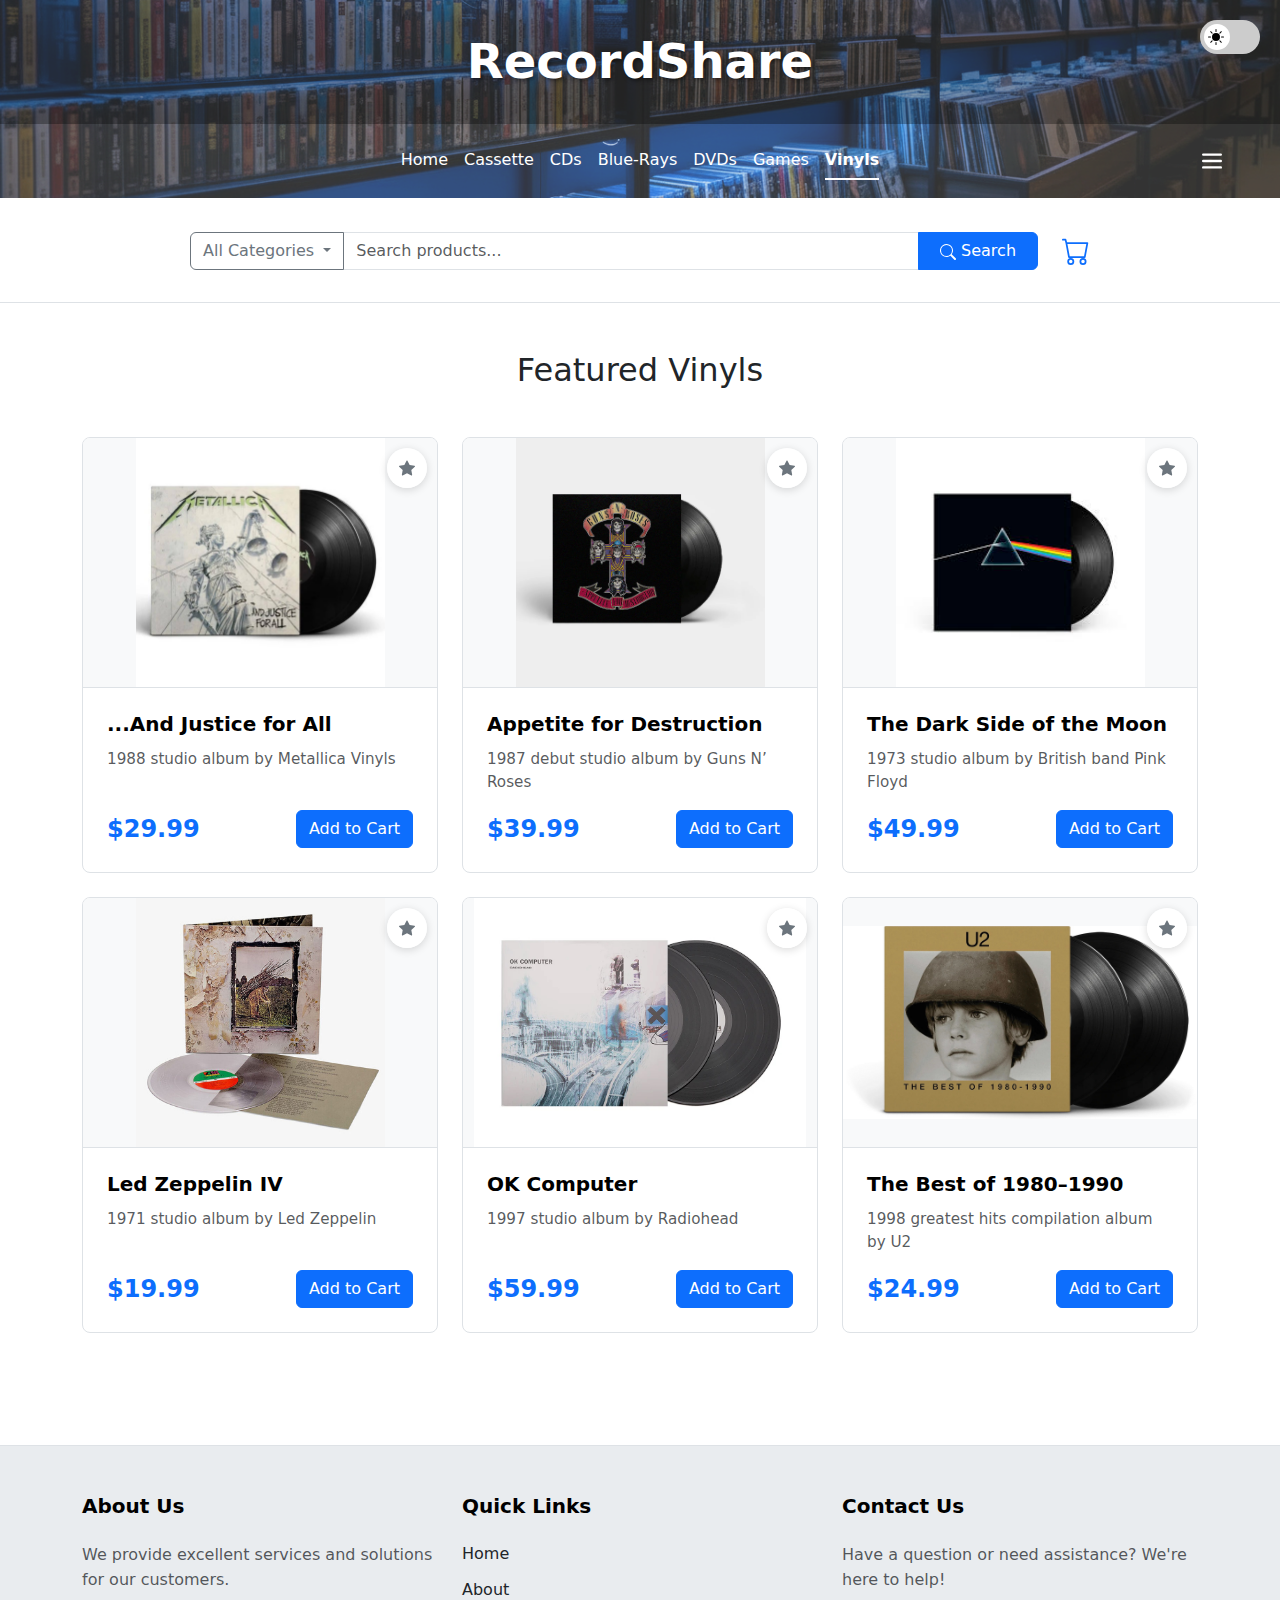
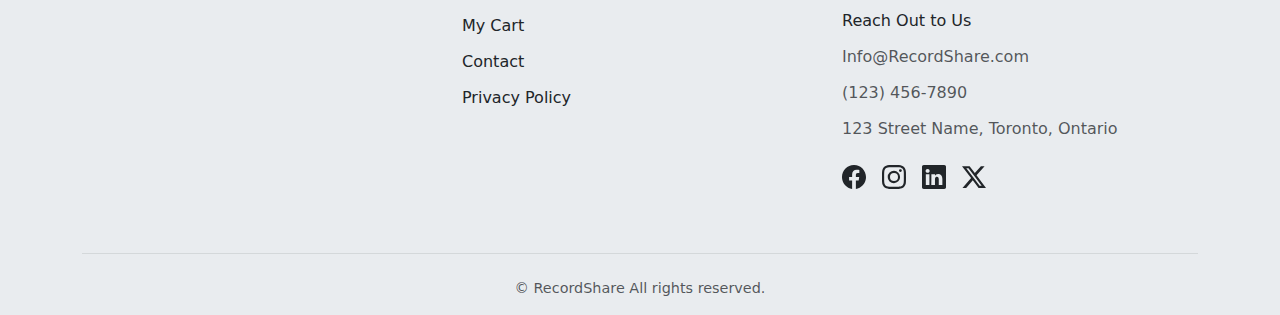
<file: Vinyls.html>
<!DOCTYPE html>
<html lang="en" data-bs-theme="light">
    <head>
        <meta charset="UTF-8" />
        <title>LandingPage</title>
        <link rel="stylesheet" href="NavBar.css" />
        <link rel="stylesheet" href="DarkMode.css" />
        <link rel="stylesheet" href="ProductCard.css" />
        <link rel="stylesheet" href="Seach.css" />
        <link rel="stylesheet" href="Footer.css" />
        <link rel="stylesheet" href="AddToCart.css" />
        <link href="https://cdn.jsdelivr.net/npm/bootstrap@5.3.8/dist/css/bootstrap.min.css" rel="stylesheet">
    </head>
    <body>

<!-- Header Section with Welcome -->
<header class="header-section">
    <!-- Theme Toggle Switch -->
    <div class="theme-toggle">
        <label class="switch">
            <input type="checkbox" id="themeToggle">
            <span class="slider">
                <img src="Icons/brightness-high-fill.svg" class="sun-icon" alt="Sun" width="16" height="16">
                <img src="Icons/moon-fill.svg" class="moon-icon" alt="Moon" width="16" height="16">
            </span>
        </label>
    </div>

    <!-- Welcome Banner with Background Image -->
    <div class="welcome-banner">
        <h1 class="welcome-text">RecordShare</h1>
    </div>

        <!-- Navigation Bar -->
    <nav class="navbar-container">
        <div class="nav-wrapper">
        <ul class="nav nav-underline justify-content-center">
            <li class="nav-item">
                <a class="nav-link" aria-current="page" href="index.html">Home</a>
            </li>
             <li class="nav-item">
                <a class="nav-link" href="Cassette.html">Cassette</a>
            </li>
            <li class="nav-item">
                <a class="nav-link" href="CD.html">CDs</a>
            </li>
            <li class="nav-item">
                <a class="nav-link" href="Bluer.html">Blue-Rays</a>
            </li>
            <li class="nav-item">
                <a class="nav-link" href="Dvd.html">DVDs</a>
            </li>
             <li class="nav-item">
                <a class="nav-link" href="Games.html">Games</a>
            </li>
            <li class="nav-item">
                <a class="nav-link active" aria-current="page" href="Vinyls.html">Vinyls</a>
            </li>
        </ul>
                         <!-- Hamburger Menu Button -->
        <button class="navbar-toggler" type="button" data-bs-toggle="offcanvas" data-bs-target="#offcanvasNavbar" aria-controls="offcanvasNavbar" aria-label="Toggle navigation">
            <span class="navbar-toggler-icon"></span>
        </button>
    </div>

    <!-- Offcanvas Sidebar -->
    <div class="offcanvas offcanvas-end" tabindex="-1" id="offcanvasNavbar" aria-labelledby="offcanvasNavbarLabel">
        <div class="offcanvas-header">
            <h5 class="offcanvas-title" id="offcanvasNavbarLabel">Menu</h5>
            <button type="button" class="btn-close" data-bs-dismiss="offcanvas" aria-label="Close"></button>
        </div>
        <div class="offcanvas-body">
            <ul class="navbar-nav justify-content-end flex-grow-1 pe-3">
                <li class="nav-item">
                    <a class="nav-link" href="MyAccount.html">My Account</a>
                </li>
                <li class="nav-item">
                    <a class="nav-link" href="Login.html">Sign Up</a>
                </li>
                <li class="nav-item">
                    <a class="nav-link" href="#">Settings</a>
                </li>
            </ul>
        </div>
    </div>
    </nav>


</header>



<!-- Search Bar Section -->
<section class="search-section">
    <div class="container">
        <div class="search-container">
            <div class="input-group search-bar">
                <button class="btn btn-outline-secondary dropdown-toggle filter-btn" type="button" data-bs-toggle="dropdown" aria-expanded="false">
                    All Categories
                </button>
                <ul class="dropdown-menu">
                    <li><a class="dropdown-item" href="#">All Categories</a></li>
                    <li><hr class="dropdown-divider"></li>
                    <li><a class="dropdown-item" href="#">Under 20$</a></li>
                    <li><a class="dropdown-item" href="#">New</a></li>
                    <li><a class="dropdown-item" href="#">Used</a></li>
                    <li><a class="dropdown-item" href="#">180g Vinyl</a></li>
                    <li><a class="dropdown-item" href="#">Colored Vinyl</a></li>
                    <li><a class="dropdown-item" href="#">Deluxe Edition</a></li>
                    <li><a class="dropdown-item" href="#">Limited Edition</a></li>
                    <li><a class="dropdown-item" href="#">Reissue</a></li>
                    <li><a class="dropdown-item" href="#">Sealed</a></li>
                </ul>
                <input type="text" class="form-control search-input" placeholder="Search products..." aria-label="Search products">
                <button class="btn btn-primary search-btn" type="button">
                    <svg xmlns="http://www.w3.org/2000/svg" width="16" height="16" fill="currentColor" viewBox="0 0 16 16">
                        <path d="M11.742 10.344a6.5 6.5 0 1 0-1.397 1.398h-.001q.044.06.098.115l3.85 3.85a1 1 0 0 0 1.415-1.414l-3.85-3.85a1 1 0 0 0-.115-.1zM12 6.5a5.5 5.5 0 1 1-11 0 5.5 5.5 0 0 1 11 0"/>
                    </svg>
                    Search
                </button>
            </div>

                <!-- Shopping Cart Icon -->
                <a href="checkout.html" class="cart-icon-link">
                    <div class="cart-icon-container">
                        <svg xmlns="http://www.w3.org/2000/svg" width="28" height="28" fill="currentColor" class="cart-icon" viewBox="0 0 16 16">
                            <path d="M0 1.5A.5.5 0 0 1 .5 1H2a.5.5 0 0 1 .485.379L2.89 3H14.5a.5.5 0 0 1 .491.592l-1.5 8A.5.5 0 0 1 13 12H4a.5.5 0 0 1-.491-.408L2.01 3.607 1.61 2H.5a.5.5 0 0 1-.5-.5M3.102 4l1.313 7h8.17l1.313-7zM5 12a2 2 0 1 0 0 4 2 2 0 0 0 0-4m7 0a2 2 0 1 0 0 4 2 2 0 0 0 0-4m-7 1a1 1 0 1 1 0 2 1 1 0 0 1 0-2m7 0a1 1 0 1 1 0 2 1 1 0 0 1 0-2"/>
                        </svg>
                        <span class="cart-badge">0</span>
                    </div>
                </a>
        </div>
    </div>
</section>


<main style="flex: 1;">
    <div class="container py-5">
        <h2 class="text-center mb-5">Featured Vinyls</h2>

        <div class="row g-4">
            <!-- Product 1 -->
            <div class="col-md-4">
                <div class="product-card">
                    <div class="product-image-wrapper">
                        <img src="Products/Vinyl/JFA.jpg" alt="Product 1" class="product-image">
                        <button class="favorite-btn" aria-label="Add to favorites">
                            <svg xmlns="http://www.w3.org/2000/svg" width="16" height="16" fill="currentColor" class="star-icon" viewBox="0 0 16 16">
                                <path d="M3.612 15.443c-.386.198-.824-.149-.746-.592l.83-4.73L.173 6.765c-.329-.314-.158-.888.283-.95l4.898-.696L7.538.792c.197-.39.73-.39.927 0l2.184 4.327 4.898.696c.441.062.612.636.282.95l-3.522 3.356.83 4.73c.078.443-.36.79-.746.592L8 13.187l-4.389 2.256z"/>
                            </svg>
                        </button>
                    </div>
                    <div class="product-info">
                        <h5 class="product-title">...And Justice for All</h5>
                        <p class="product-description">1988 studio album by Metallica Vinyls</p>
                        <div class="product-footer">
                            <span class="product-price">$29.99</span>
                            <button class="btn btn-primary add-to-cart-btn">Add to Cart</button>
                        </div>
                    </div>
                </div>
            </div>

            <!-- Product 2 -->
            <div class="col-md-4">
                <div class="product-card">
                    <div class="product-image-wrapper">
                        <img src="Products/Vinyl/AFD.webp" alt="Product 2" class="product-image">
                        <button class="favorite-btn" aria-label="Add to favorites">
                            <svg xmlns="http://www.w3.org/2000/svg" width="16" height="16" fill="currentColor" class="star-icon" viewBox="0 0 16 16">
                                <path d="M3.612 15.443c-.386.198-.824-.149-.746-.592l.83-4.73L.173 6.765c-.329-.314-.158-.888.283-.95l4.898-.696L7.538.792c.197-.39.73-.39.927 0l2.184 4.327 4.898.696c.441.062.612.636.282.95l-3.522 3.356.83 4.73c.078.443-.36.79-.746.592L8 13.187l-4.389 2.256z"/>
                            </svg>
                        </button>
                    </div>
                    <div class="product-info">
                        <h5 class="product-title">Appetite for Destruction</h5>
                        <p class="product-description">1987 debut studio album by Guns N’ Roses</p>
                        <div class="product-footer">
                            <span class="product-price">$39.99</span>
                            <button class="btn btn-primary add-to-cart-btn">Add to Cart</button>
                        </div>
                    </div>
                </div>
            </div>

            <!-- Product 3 -->
            <div class="col-md-4">
                <div class="product-card">
                    <div class="product-image-wrapper">
                        <img src="Products/Vinyl/DSM.jpg" alt="Product 3" class="product-image">
                        <button class="favorite-btn" aria-label="Add to favorites">
                            <svg xmlns="http://www.w3.org/2000/svg" width="16" height="16" fill="currentColor" class="star-icon" viewBox="0 0 16 16">
                                <path d="M3.612 15.443c-.386.198-.824-.149-.746-.592l.83-4.73L.173 6.765c-.329-.314-.158-.888.283-.95l4.898-.696L7.538.792c.197-.39.73-.39.927 0l2.184 4.327 4.898.696c.441.062.612.636.282.95l-3.522 3.356.83 4.73c.078.443-.36.79-.746.592L8 13.187l-4.389 2.256z"/>
                            </svg>
                        </button>
                    </div>
                    <div class="product-info">
                        <h5 class="product-title">The Dark Side of the Moon</h5>
                        <p class="product-description">1973 studio album by British band Pink Floyd</p>
                        <div class="product-footer">
                            <span class="product-price">$49.99</span>
                            <button class="btn btn-primary add-to-cart-btn">Add to Cart</button>
                        </div>
                    </div>
                </div>
            </div>

            <!-- Product 4 -->
            <div class="col-md-4">
                <div class="product-card">
                    <div class="product-image-wrapper">
                        <img src="Products/Vinyl/IV.jpg" alt="Product 4" class="product-image">
                        <button class="favorite-btn" aria-label="Add to favorites">
                            <svg xmlns="http://www.w3.org/2000/svg" width="16" height="16" fill="currentColor" class="star-icon" viewBox="0 0 16 16">
                                <path d="M3.612 15.443c-.386.198-.824-.149-.746-.592l.83-4.73L.173 6.765c-.329-.314-.158-.888.283-.95l4.898-.696L7.538.792c.197-.39.73-.39.927 0l2.184 4.327 4.898.696c.441.062.612.636.282.95l-3.522 3.356.83 4.73c.078.443-.36.79-.746.592L8 13.187l-4.389 2.256z"/>
                            </svg>
                        </button>
                    </div>
                    <div class="product-info">
                        <h5 class="product-title">Led Zeppelin IV</h5>
                        <p class="product-description">1971 studio album by Led Zeppelin</p>
                        <div class="product-footer">
                            <span class="product-price">$19.99</span>
                            <button class="btn btn-primary add-to-cart-btn">Add to Cart</button>
                        </div>
                    </div>
                </div>
            </div>

            <!-- Product 5 -->
            <div class="col-md-4">
                <div class="product-card">
                    <div class="product-image-wrapper">
                        <img src="Products/Vinyl/OK.jpeg" alt="Product 5" class="product-image">
                        <button class="favorite-btn" aria-label="Add to favorites">
                            <svg xmlns="http://www.w3.org/2000/svg" width="16" height="16" fill="currentColor" class="star-icon" viewBox="0 0 16 16">
                                <path d="M3.612 15.443c-.386.198-.824-.149-.746-.592l.83-4.73L.173 6.765c-.329-.314-.158-.888.283-.95l4.898-.696L7.538.792c.197-.39.73-.39.927 0l2.184 4.327 4.898.696c.441.062.612.636.282.95l-3.522 3.356.83 4.73c.078.443-.36.79-.746.592L8 13.187l-4.389 2.256z"/>
                            </svg>
                        </button>
                    </div>
                    <div class="product-info">
                        <h5 class="product-title">OK Computer</h5>
                        <p class="product-description">1997 studio album by Radiohead</p>
                        <div class="product-footer">
                            <span class="product-price">$59.99</span>
                            <button class="btn btn-primary add-to-cart-btn">Add to Cart</button>
                        </div>
                    </div>
                </div>
            </div>

            <!-- Product 6 -->
            <div class="col-md-4">
                <div class="product-card">
                    <div class="product-image-wrapper">
                        <img src="Products/Vinyl/U2.jpeg" alt="Product 6" class="product-image">
                        <button class="favorite-btn" aria-label="Add to favorites">
                            <svg xmlns="http://www.w3.org/2000/svg" width="16" height="16" fill="currentColor" class="star-icon" viewBox="0 0 16 16">
                                <path d="M3.612 15.443c-.386.198-.824-.149-.746-.592l.83-4.73L.173 6.765c-.329-.314-.158-.888.283-.95l4.898-.696L7.538.792c.197-.39.73-.39.927 0l2.184 4.327 4.898.696c.441.062.612.636.282.95l-3.522 3.356.83 4.73c.078.443-.36.79-.746.592L8 13.187l-4.389 2.256z"/>
                            </svg>
                        </button>
                    </div>
                    <div class="product-info">
                        <h5 class="product-title">The Best of 1980–1990</h5>
                        <p class="product-description">1998 greatest hits compilation album by U2</p>
                        <div class="product-footer">
                            <span class="product-price">$24.99</span>
                            <button class="btn btn-primary add-to-cart-btn">Add to Cart</button>
                        </div>
                    </div>
                </div>
            </div>
        </div>
    </div>
</main>

<!-- Footer -->
<footer class="site-footer">
    <div class="container">
        <div class="row">
            <!-- About Section -->
            <div class="col-md-4 footer-section">
                <h5>About Us</h5>
                <p>We provide excellent services and solutions for our customers.</p>
            </div>

            <!-- Quick Links -->
            <div class="col-md-4 footer-section">
                <h5>Quick Links</h5>
                <ul class="footer-links">
                    <li><a href="index.html">Home</a></li>
                    <li><a href="About.html">About</a></li>
                    <li><a href="Checkout.html">My Cart</a></li>
                    <li><a href="Contact.html">Contact</a></li>
                    <li><a href="#">Privacy Policy</a></li>
                </ul>
            </div>

            <!-- Contact Info -->
            <div class="col-md-4 footer-section">
                <h5>Contact Us</h5>
                <p class="footer-description">Have a question or need assistance? We're here to help!</p>
                <ul class="footer-contact">
                    <li><a href="contact.html">Reach Out to Us</a></li>
                    <li>Info@RecordShare.com</li>
                    <li>(123) 456-7890</li>
                    <li>123 Street Name, Toronto, Ontario</li>
                </ul>

                <!-- Social Media Icons -->
                <div class="social-links">
                    <a href="#" aria-label="Facebook">
                        <svg xmlns="http://www.w3.org/2000/svg" width="24" height="24" fill="currentColor" viewBox="0 0 16 16">
                            <path d="M16 8.049c0-4.446-3.582-8.05-8-8.05C3.58 0-.002 3.603-.002 8.05c0 4.017 2.926 7.347 6.75 7.951v-5.625h-2.03V8.05H6.75V6.275c0-2.017 1.195-3.131 3.022-3.131.876 0 1.791.157 1.791.157v1.98h-1.009c-.993 0-1.303.621-1.303 1.258v1.51h2.218l-.354 2.326H9.25V16c3.824-.604 6.75-3.934 6.75-7.951"/>
                        </svg>
                    </a>
                    <a href="#" aria-label="Instagram">
                        <svg xmlns="http://www.w3.org/2000/svg" width="24" height="24" fill="currentColor" viewBox="0 0 16 16">
                            <path d="M8 0C5.829 0 5.556.01 4.703.048 3.85.088 3.269.222 2.76.42a3.9 3.9 0 0 0-1.417.923A3.9 3.9 0 0 0 .42 2.76C.222 3.268.087 3.85.048 4.7.01 5.555 0 5.827 0 8.001c0 2.172.01 2.444.048 3.297.04.852.174 1.433.372 1.942.205.526.478.972.923 1.417.444.445.89.719 1.416.923.51.198 1.09.333 1.942.372C5.555 15.99 5.827 16 8 16s2.444-.01 3.298-.048c.851-.04 1.434-.174 1.943-.372a3.9 3.9 0 0 0 1.416-.923c.445-.445.718-.891.923-1.417.197-.509.332-1.09.372-1.942C15.99 10.445 16 10.173 16 8s-.01-2.445-.048-3.299c-.04-.851-.175-1.433-.372-1.941a3.9 3.9 0 0 0-.923-1.417A3.9 3.9 0 0 0 13.24.42c-.51-.198-1.092-.333-1.943-.372C10.443.01 10.172 0 7.998 0zm-.717 1.442h.718c2.136 0 2.389.007 3.232.046.78.035 1.204.166 1.486.275.373.145.64.319.92.599s.453.546.598.92c.11.281.24.705.275 1.485.039.843.047 1.096.047 3.231s-.008 2.389-.047 3.232c-.035.78-.166 1.203-.275 1.485a2.5 2.5 0 0 1-.599.919c-.28.28-.546.453-.92.598-.28.11-.704.24-1.485.276-.843.038-1.096.047-3.232.047s-2.39-.009-3.233-.047c-.78-.036-1.203-.166-1.485-.276a2.5 2.5 0 0 1-.92-.598 2.5 2.5 0 0 1-.6-.92c-.109-.281-.24-.705-.275-1.485-.038-.843-.046-1.096-.046-3.233s.008-2.388.046-3.231c.036-.78.166-1.204.276-1.486.145-.373.319-.64.599-.92s.546-.453.92-.598c.282-.11.705-.24 1.485-.276.738-.034 1.024-.044 2.515-.045zm4.988 1.328a.96.96 0 1 0 0 1.92.96.96 0 0 0 0-1.92m-4.27 1.122a4.109 4.109 0 1 0 0 8.217 4.109 4.109 0 0 0 0-8.217m0 1.441a2.667 2.667 0 1 1 0 5.334 2.667 2.667 0 0 1 0-5.334"/>
                        </svg>
                    </a>
                    <a href="#" aria-label="LinkedIn">
                        <svg xmlns="http://www.w3.org/2000/svg" width="24" height="24" fill="currentColor" viewBox="0 0 16 16">
                            <path d="M0 1.146C0 .513.526 0 1.175 0h13.65C15.474 0 16 .513 16 1.146v13.708c0 .633-.526 1.146-1.175 1.146H1.175C.526 16 0 15.487 0 14.854zm4.943 12.248V6.169H2.542v7.225zm-1.2-8.212c.837 0 1.358-.554 1.358-1.248-.015-.709-.52-1.248-1.342-1.248S2.4 3.226 2.4 3.934c0 .694.521 1.248 1.327 1.248zm4.908 8.212V9.359c0-.216.016-.432.08-.586.173-.431.568-.878 1.232-.878.869 0 1.216.662 1.216 1.634v3.865h2.401V9.25c0-2.22-1.184-3.252-2.764-3.252-1.274 0-1.845.7-2.165 1.193v.025h-.016l.016-.025V6.169h-2.4c.03.678 0 7.225 0 7.225z"/>
                        </svg>
                    </a>
                    <a href="#" aria-label="Twitter">
                        <svg xmlns="http://www.w3.org/2000/svg" width="24" height="24" fill="currentColor" viewBox="0 0 16 16">
                            <path d="M12.6.75h2.454l-5.36 6.142L16 15.25h-4.937l-3.867-5.07-4.425 5.07H.316l5.733-6.57L0 .75h5.063l3.495 4.633L12.601.75Zm-.86 13.028h1.36L4.323 2.145H2.865z"/>
                        </svg>
                    </a>
                </div>
            </div>
        </div>

        <!-- Copyright -->
        <div class="footer-bottom">
            <hr>
            <p>&copy; RecordShare All rights reserved.</p>
        </div>
    </div>
</footer>




        <script src="https://cdn.jsdelivr.net/npm/bootstrap@5.3.8/dist/js/bootstrap.bundle.min.js" integrity="sha384-FKyoEForCGlyvwx9Hj09JcYn3nv7wiPVlz7YYwJrWVcXK/BmnVDxM+D2scQbITxI" crossorigin="anonymous"></script>
        <script src="DarkMode.JS"></script>
        <script src="Wishlist.JS"></script>
        <script src="AddToCart.JS"></script>
    </body>
</html>
</file>
<file: NavBar.css>
body {
    min-height: 100vh;
    transition: background-color 0.3s ease, color 0.3s ease;
    margin: 0;
    padding: 0;
}

/* Header Section - takes up max 1/4 of viewport */
.header-section {
    max-height: 25vh;
    min-height: 200px;
    position: relative;
    display: flex;
    flex-direction: column;
}

/* Welcome Banner with Background Image */
.welcome-banner {
    flex: 1;
    display: flex;
    align-items: center;
    justify-content: center;
    background-size: cover;
    background-position: center;
    background-repeat: no-repeat;
    position: relative;
    min-height: 120px;
}

.welcome-banner::before {
    content: "";
    position: absolute;
    top: 0;
    left: 0;
    right: 0;
    bottom: 0;
    background: rgba(0, 0, 0, 0.3);
    z-index: 1;
}

/* Background image applied to header section */
.header-section::before {
    content: '';
    position: absolute;
    top: 0;
    left: 0;
    right: 0;
    bottom: 0;
    background-image: url('Icons/BGph.png');
    background-size: cover;
    background-position: center;
    background-repeat: no-repeat;
    opacity: 0.8;
    z-index: 0;
}

/* Welcome Text */
.welcome-text {
    font-size: 3rem;
    font-weight: bold;
    color: white;
    text-shadow: 2px 2px 4px rgba(0, 0, 0, 0.5);
    margin: 0;
    z-index: 2;
    position: relative;
    animation: fadeInUp 0.8s ease-out;
}

@keyframes fadeInUp {
    from {
        opacity: 0;
        transform: translateY(20px);
    }
    to {
        opacity: 1;
        transform: translateY(0);
    }
}

/* Navbar Container */
.navbar-container {
    padding: 1rem 0;
    background-color: transparent;
    border-bottom: 2px solid white;
    position: relative;
    z-index: 2;
}

/* Nav wrapper to hold both links and hamburger */
.nav-wrapper {
    display: flex;
    align-items: center;
    justify-content: center;
    position: relative;
    max-width: 1200px;
    margin: 0 auto;
    padding: 0 1rem;
}

/* Center the nav items */
.nav.justify-content-center {
    max-width: 800px;
    margin: 0;
}

.nav-link {
    font-weight: 500;
    padding: 0.5rem 1.5rem;
    color: white !important;
}

.nav-link:hover {
    opacity: 0.8;
}

.nav-link.active {
    border-bottom: 2px solid white;
    padding-bottom: calc(0.5rem - 2px);
}

/* Hamburger Menu Aligned horizontally with nav links */
.navbar-toggler {
    position: absolute;
    right: 1rem;
    background-color: transparent !important;
    border: none !important;
    padding: 0.5rem;
    transition: all 0.3s ease;
}

.navbar-toggler:hover {
    opacity: 0.8;
    transform: scale(1.05);
}

.navbar-toggler:focus {
    box-shadow: 0 0 0 0.25rem rgba(255, 255, 255, 0.5) !important;
    outline: none;
}

/* Hamburger icon - WHITE LINES */
.navbar-toggler-icon {
    background-image: url("data:image/svg+xml,%3csvg xmlns='http://www.w3.org/2000/svg' viewBox='0 0 30 30'%3e%3cpath stroke='white' stroke-linecap='round' stroke-miterlimit='10' stroke-width='3' d='M4 7h22M4 15h22M4 23h22'/%3e%3c/svg%3e") !important;
    display: inline-block;
    width: 1.5em;
    height: 1.5em;
}

[data-bs-theme="dark"] .navbar-toggler-icon {
    background-image: url("data:image/svg+xml,%3csvg xmlns='http://www.w3.org/2000/svg' viewBox='0 0 30 30'%3e%3cpath stroke='white' stroke-linecap='round' stroke-miterlimit='10' stroke-width='3' d='M4 7h22M4 15h22M4 23h22'/%3e%3c/svg%3e") !important;
}


.offcanvas {
    --bs-offcanvas-width: 300px;
    background-color: #ffffff !important;

}

[data-bs-theme="dark"] .offcanvas {
    background-color: #212529 !important;
}

.offcanvas-header {
    border-bottom: 1px solid rgba(0, 0, 0, 0.1);
    padding: 1.5rem;
}

[data-bs-theme="dark"] .offcanvas-header {
    border-bottom-color: rgba(255, 255, 255, 0.1);
}

.offcanvas-title {
    font-weight: 600;
    font-size: 1.25rem;
    color: #212529 !important;
}

[data-bs-theme="dark"] .offcanvas-title {
    color: #f8f9fa !important;
}

.offcanvas .btn-close {
    opacity: 1 !important;
}

[data-bs-theme="dark"] .offcanvas .btn-close {
    filter: invert(1) grayscale(100%) brightness(200%);
}

.offcanvas-body {
    padding: 0 !important;
}

.offcanvas-body .navbar-nav {
    display: flex !important;
    flex-direction: column;
    width: 100%;
    padding: 0;
    margin: 0;
    list-style: none;
}

.offcanvas-body .nav-item {
    margin: 0 !important;
    width: 100%;
    list-style: none;
}

.offcanvas-body .nav-link {
    color: #212529 !important;
    padding: 1rem 1.5rem !important;
    display: block !important;
    width: 100%;
    border-left: 3px solid transparent !important;
    border-bottom: 1px solid rgba(0, 0, 0, 0.05) !important;
    transition: all 0.3s ease;
    text-decoration: none;
    font-size: 1rem;
    font-weight: 500;
}

.offcanvas-body .nav-link:hover {
    background-color: #f8f9fa !important;
    border-left-color: #0d6efd !important;
}

.offcanvas-body .nav-link.active {
    border-left-color: #0d6efd !important;
    background-color: #e7f1ff !important;
    font-weight: 600;
}

[data-bs-theme="dark"] .offcanvas-body .nav-link {
    color: #f8f9fa !important;
    border-bottom-color: rgba(255, 255, 255, 0.05) !important;
}

[data-bs-theme="dark"] .offcanvas-body .nav-link:hover {
    background-color: #343a40 !important;
    border-left-color: #0d6efd !important;
}

[data-bs-theme="dark"] .offcanvas-body .nav-link.active {
    background-color: #1a3a52 !important;
    border-left-color: #0d6efd !important;
}

/* Responsive design */
@media (max-width: 768px) {
    .welcome-text {
        font-size: 2rem;
    }

    .header-section {
        min-height: 150px;
    }
}
</file>
<file: DarkMode.css>
.theme-toggle {
    position: absolute;
    top: 20px !important;
    right: 20px !important;
    z-index: 2 !important;
}
/* The switch container */
.switch {
    position: relative;
    display: inline-block;
    width: 60px;
    height: 34px;
}

/* Hide default checkbox */
.switch input {
    opacity: 0;
    width: 0;
    height: 0;
}

.slider {
    position: absolute;
    cursor: pointer;
    top: 0;
    left: 0;
    right: 0;
    bottom: 0;
    background-color: #ccc;
    transition: 0.4s;
    border-radius: 34px;
}

/* The circle inside */
.slider:before {
    position: absolute;
    content: "";
    height: 26px;
    width: 26px;
    left: 4px;
    bottom: 4px;
    background-color: white;
    transition: 0.4s;
    border-radius: 50%;
}

/* When checked, change background color */
input:checked + .slider {
    background-color: #2196F3;
}

/* Move the circle to the right when checked */
input:checked + .slider:before {
    transform: translateX(26px);
}

/* Icon styling */
.sun-icon,
.moon-icon {
    position: absolute;
    top: 50%;
    transform: translateY(-50%);
    transition: opacity 0.4s, visibility 0.4s;
    pointer-events: none;
    width: 16px;
    height: 16px;
}

/* Sun icon on the left */
.sun-icon {
    left: 8px;
}

/* Moon icon on the right */
.moon-icon {
    right: 8px;
}

/* Hide sun icon when dark mode is active (checked) */
input:checked + .slider .sun-icon {
    opacity: 0;
    visibility: hidden;
}

/* Hide moon icon when light mode is active (unchecked) */
input:not(:checked) + .slider .moon-icon {
    opacity: 0;
    visibility: hidden;
}


input:focus + .slider {
    box-shadow: 0 0 1px #2196F3;
}


/* Dark Mode Styles for Cart */
[data-bs-theme="dark"] .cart-item {
    border-bottom-color: #495057;
    background-color: #212529;
    color: #f8f9fa;
}

[data-bs-theme="dark"] .cart-item p {
    color: #adb5bd;
}

[data-bs-theme="dark"] .quantity-btn {
    background-color: #f8f9fa !important;
    border-color: #dee2e6 !important;
    color: #000000 !important;
    font-weight: bold;
}

[data-bs-theme="dark"] .quantity-btn:hover {
    background-color: #e9ecef !important;
    border-color: #adb5bd !important;
    color: #000000 !important;
}

/* Quantity number adapts to theme */
.quantity {
    color: #000000;
    font-weight: bold;
}

[data-bs-theme="dark"] .quantity {
    color: #ffffff !important;
    font-weight: bold;
}

[data-bs-theme="dark"] .price {
    color: #f8f9fa;
}

[data-bs-theme="dark"] .delete-btn {
    background-color: #dc3545;
    color: #f8f9fa;
}

[data-bs-theme="dark"] .delete-btn:hover {
    background-color: #bb2d3b;
}

/* Dark mode for empty cart message */
[data-bs-theme="dark"] .empty-cart {
    color: #f8f9fa;
}

[data-bs-theme="dark"] .empty-cart-icon {
    color: #adb5bd;
}
</file>
<file: ProductCard.css>
/* Product Grid Styles */
.product-card {
    background-color: var(--bs-body-bg);
    border: 1px solid var(--bs-border-color);
    border-radius: 8px;
    overflow: hidden;
    transition: transform 0.3s ease, box-shadow 0.3s ease;
    height: 100%;
    display: flex;
    flex-direction: column;
}

.product-card:hover {
    transform: translateY(-5px);
    box-shadow: 0 4px 12px rgba(0, 0, 0, 0.15);
}


.product-image-wrapper {
    position: relative;
    height: 250px;
    overflow: hidden;
    background-color: #f8f9fa;
    border-bottom: 1px solid var(--bs-border-color);
}

.product-image {
    width: 100%;
    height: 100%;
    object-fit: contain;
    padding: 0;
}

/* Favorite star button */
.favorite-btn {
    position: absolute;
    top: 10px;
    right: 10px;
    background-color: rgba(255, 255, 255, 0.9);
    border: none;
    border-radius: 50%;
    width: 40px;
    height: 40px;
    display: flex;
    align-items: center;
    justify-content: center;
    cursor: pointer;
    transition: all 0.3s ease;
    box-shadow: 0 2px 8px rgba(0, 0, 0, 0.15);
}

.favorite-btn:hover {
    background-color: rgba(255, 255, 255, 1);
    transform: scale(1.1);
}

.star-icon {
    color: #6c757d; /* Gray outline star */
}

.favorite-btn.favorited .star-icon {
    color: #ffc107; /* Gold filled star */
}

.product-info {
    padding: 1.5rem;
    display: flex;
    flex-direction: column;
    flex: 1;
}

.product-title {
    font-size: 1.25rem;
    font-weight: bold;
    margin-bottom: 0.75rem;
    color: var(--bs-emphasis-color);
}

.product-description {
    color: var(--bs-secondary-color);
    margin-bottom: 1rem;
    flex: 1;
    font-size: 0.95rem;
    line-height: 1.5;
}

.product-footer {
    display: flex;
    justify-content: space-between;
    align-items: center;
    margin-top: auto;
}

.product-price {
    font-size: 1.5rem;
    font-weight: bold;
    color: var(--bs-primary);
}

.add-to-cart-btn {
    padding: 0.5rem 1.25rem;
    font-weight: 500;
    white-space: nowrap;
}

.add-to-cart-btn:hover {
    transform: scale(1.05);
    transition: transform 0.2s ease;
}

/* Responsive Design */
@media (max-width: 768px) {
    .product-image {
        height: 200px;
    }

    .product-footer {
        flex-direction: column;
        gap: 1rem;
        align-items: stretch;
    }

    .add-to-cart-btn {
        width: 100%;
    }
}



/* Wishlist Message*/
.wishlist-tooltip {
   position: absolute;
    top: 3px;
    background-color: rgba(0, 0, 0, 0.8);
    color: white;
    padding: 0.5rem 1rem;
    border-radius: 4px;
    font-size: 0.875rem;
    white-space: normal;
    max-width: 150px;
    animation: fadeInOut 2s ease-in-out;
    pointer-events: none;
    z-index: 1000;
}

@keyframes fadeInOut {
    0% { opacity: 0; transform: translateX(-50%) translateY(-10px); }
    15% { opacity: 1; transform: translateX(-50%) translateY(0); }
    85% { opacity: 1; transform: translateX(-50%) translateY(0); }
    100% { opacity: 0; transform: translateX(-50%) translateY(-10px); }
}
</file>
<file: Seach.css>
/* Search Bar Section */
.search-section {
    background-color: var(--bs-body-bg);
    padding: 2rem 0;
    border-bottom: 1px solid var(--bs-border-color);
    z-index: 1 !important;
}

.search-container {
    max-width: 900px;
    margin: 0 auto;
    display: flex;
    align-items: center;
    gap: 1.5rem;
}

.search-bar {
    flex: 1;
}

.filter-btn {
    min-width: 150px;
    font-weight: 500;
}

.search-input {
    flex: 1;
}

.search-input:focus {
    border-color: var(--bs-primary);
    box-shadow: 0 0 0 0.25rem rgba(13, 110, 253, 0.25);
}

.search-btn {
    min-width: 120px;
    font-weight: 500;
    display: flex;
    align-items: center;
    justify-content: center;
    gap: 0.5rem;
}

.search-btn svg {
    width: 16px;
    height: 16px;
}

/* Dropdown menu styling */
.dropdown-menu {
    min-width: 150px;
}

.dropdown-item:active {
    background-color: var(--bs-primary);
}

/* Responsive Design */
@media (max-width: 768px) {
    .search-section {
        padding: 1.5rem 0;
    }

    .search-container {
        flex-direction: column;
        gap: 1rem;
    }

    .search-bar {
        flex-wrap: wrap;
        width: 100%;
    }

    .filter-btn {
        width: 100%;
        margin-bottom: 0.5rem;
    }

    .search-input {
        width: 100%;
        margin-bottom: 0.5rem;
    }

    .search-btn {
        width: 100%;
    }


}
</file>
<file: Footer.css>
/* Footer Styles */
.site-footer {
    background-color: var(--bs-secondary-bg);
    color: var(--bs-body-color);
    padding: 3rem 0 1rem;
    margin-top: 4rem;
    border-top: 1px solid var(--bs-border-color);
}

body {
    min-height: 100vh;
    transition: background-color 0.3s ease, color 0.3s ease;
    margin: 0;
    padding: 0;
    display: flex;
    flex-direction: column;
}

/* Make main content area grow to push footer down */
.container.py-5 {
    flex: 1;
}

.footer-section {
    margin-bottom: 2rem;
}

.footer-section h5 {
    font-weight: bold;
    margin-bottom: 1.5rem;
    color: var(--bs-emphasis-color);
}

.footer-section p {
    line-height: 1.6;
    color: var(--bs-secondary-color);
}

/* Footer Links */
.footer-links {
    list-style: none;
    padding: 0;
    margin: 0;
}

.footer-links li {
    margin-bottom: 0.75rem;
}

.footer-links a {
    color: var(--bs-body-color);
    text-decoration: none;
    transition: color 0.3s ease;
}

.footer-links a:hover {
    color: var(--bs-primary);
    text-decoration: underline;
}

/* Footer Contact */
.footer-contact {
    list-style: none;
    padding: 0;
    margin: 0 0 1.5rem 0;
}

.footer-contact li {
    margin-bottom: 0.75rem;
    color: var(--bs-secondary-color);
}

/* Social Links */
.social-links {
    display: flex;
    gap: 1rem;
}

.social-links a {
    color: var(--bs-body-color);
    transition: color 0.3s ease, transform 0.3s ease;
    display: inline-flex;
    align-items: center;
    justify-content: center;
}

.social-links a:hover {
    color: var(--bs-primary);
    transform: translateY(-3px);
}

.social-links svg {
    width: 24px;
    height: 24px;
}

/* Footer Bottom */
.footer-bottom {
    text-align: center;
    margin-top: 2rem;
}

.footer-bottom hr {
    margin-bottom: 1.5rem;
    opacity: 0.1;
}

.footer-bottom p {
    margin: 0;
    color: var(--bs-secondary-color);
    font-size: 0.9rem;
}

/* Responsive Design */
@media (max-width: 768px) {
    .site-footer {
        padding: 2rem 0 1rem;
    }

    .footer-section {
        text-align: center;
        margin-bottom: 2.5rem;
    }

    .social-links {
        justify-content: center;
    }
}

/* Footer Contact */
.footer-contact {
    list-style: none;
    padding: 0;
    margin: 0 0 1.5rem 0;
}

.footer-contact li {
    margin-bottom: 0.75rem;
    color: var(--bs-secondary-color);
}

/* Style the contact link like Quick Links */
.footer-contact a {
    color: var(--bs-body-color);
    text-decoration: none;
    transition: color 0.3s ease;
    font-weight: 500;
}

.footer-contact a:hover {
    color: var(--bs-primary);
    text-decoration: underline;

}
</file>
<file: AddToCart.css>
/* Cart Badge Styles */
.cart-badge {
    position: absolute;
    top: -8px;
    right: -8px;
    background: #dc3545;
    color: white;
    border-radius: 50%;
    width: 20px;
    height: 20px;
    font-size: 12px;
    display: flex;
    align-items: center;
    justify-content: center;
    font-weight: bold;
}

.cart-icon-container {
    position: relative;
    display: inline-block;
}

/* Toast Animation Styles */
@keyframes slideIn {
    from {
        transform: translateX(100%);
        opacity: 0;
    }
    to {
        transform: translateX(0);
        opacity: 1;
    }
}

@keyframes slideOut {
    from {
        transform: translateX(0);
        opacity: 1;
    }
    to {
        transform: translateX(100%);
        opacity: 0;
    }
}

.cart-toast {
    position: fixed;
    top: 20px;
    right: 20px;
    background: #28a745;
    color: white;
    padding: 12px 20px;
    border-radius: 4px;
    box-shadow: 0 2px 10px rgba(0,0,0,0.1);
    z-index: 1000;
    animation: slideIn 0.3s ease;
}

/* Checkout Page Styles */
.cart-item {
    display: flex;
    align-items: flex-start; /* Align to top */
    gap: 15px;
    padding: 15px;
    border-bottom: 1px solid #eee;
    position: relative;
}

.cart-item img {
    border-radius: 4px;
    width: 60px; /* Square width */
    height: 60px; /* Square height */
    object-fit: cover; /* This will crop to fit square */
    flex-shrink: 0; /* Prevent image from shrinking */
}

.cart-item-content {
    flex-grow: 1; /* Take remaining space */
    min-width: 0; /* Allow text wrapping */
}

.cart-item h6 {
    margin: 0 0 5px 0;
    font-weight: bold;
    font-size: 1rem;
}

.cart-item p {
    margin: 0 0 8px 0;
    color: #666;
    font-size: 0.875rem;
    line-height: 1.3;
}

.cart-item .price {
    font-weight: bold;
    font-size: 1rem;
}

.cart-item .quantity-controls {
    display: flex;
    align-items: center;
    gap: 10px;
    margin: 8px 0;
}

.cart-item .quantity-btn {
    width: 28px;
    height: 28px;
    border: 1px solid #ddd;
    background: white;
    border-radius: 4px;
    display: flex;
    align-items: center;
    justify-content: center;
    cursor: pointer;
    font-size: 0.875rem;
}

.cart-item .quantity-btn:hover {
    background: #f8f9fa;
}

.cart-item .quantity {
    font-weight: bold;
    min-width: 25px;
    text-align: center;
    font-size: 0.875rem;
}

/* Delete Button Styles */
.delete-btn {
    background: #dc3545;
    color: white;
    border: none;
    border-radius: 4px;
    width: 28px;
    height: 28px;
    display: flex;
    align-items: center;
    justify-content: center;
    cursor: pointer;
    flex-shrink: 0;
}

.delete-btn:hover {
    background: #c82333;
}

.cart-item-actions {
    display: flex;
    align-items: center;
    gap: 12px;
    margin-left: auto;
    flex-shrink: 0;
}

/* Empty Cart Styles */
.empty-cart {
    text-align: center;
    padding: 40px;
}

.empty-cart-icon {
    font-size: 48px;
    color: #6c757d;
    margin-bottom: 20px;
}
</file>
